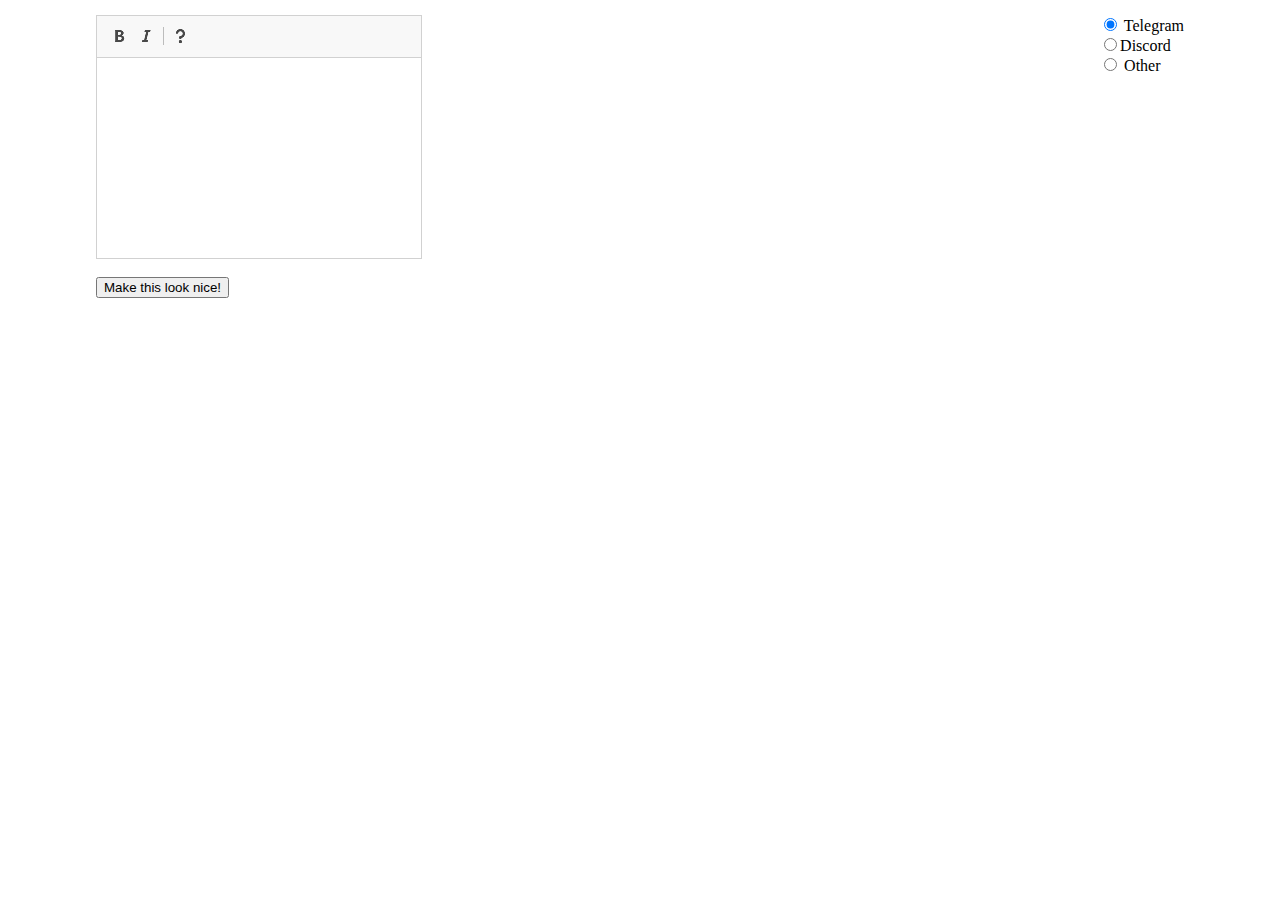
<file: index.html>
<!--*************************************************************
*	Suzanne Kersten
*	12/16/2017
*	RP-Saver: Saves all your rp's in an easy-to-read format!
*
*	TODO:
*	* Way to organize RP's, and retrieve them all easily from within the app.
*		IE, be able to have a 'folder' for 'Kim Stuff' and have a listing
*		of all the rp's in that section.
*	* Add in discord tracking
*	* Actual good formatting? It works 4 now tho
*
*	Idea: Make structure of first special character, make a
*		struct that tells where it is and what fun to do?
*		Then push that and use the beginning of special char
*		to put it all into the Done Output
*************************************************************-->
<!DOCTYPE html>
<html lang="en">

<head>
	<title>RP Saver</title>
	<meta charset="UTF-8">
	<link rel="stylesheet" type="text/css" href="stylesheet.css">

	<!--***********************************************************
	JAVASCRIPT CODE
	************************************************************-->
    <script>
        const isDebug = true;	//if true, has debug messages. Otherwise does not.
    </script>
	<script src="ckeditor/ckeditor.js"></script>
	<script src="js/generateRPHelpers.js"></script>
	<script src="js/telegram.js"></script>
	<script src="js/discord.js"></script>
	<script src="js/saving.js"></script>
	<script src="js/splittingElements.js"></script>
</head>

	<!--*****************************************************************
		HTML CODE
	******************************************************************-->
<body>

	<div id="userInputRp">
		<!-- Where user inputs text -->
		<textarea rows="10" cols="40" name="rp" id="rp"></textarea>
		<script>CKEDITOR.replace('rp');</script>

		<!-- Input buttons. Save button is nothing because nothing to save on load. -->
		<br>
		<input type="submit" value="Make this look nice!" onclick="makeItNoice()" >
		<a id="saveBtn"></a>
	</div>

	<!-- radio buttons for what messenger the user was using -->
	<form id="messengerForm">
		<input type="radio" name="messengerRadioList" value="telegram" checked="checked"> Telegram<br>
		<input type="radio" name="messengerRadioList" value="discord" >Discord<br>
		<input type="radio" name="messengerRadioList" value="other"> Other<br>
	</form>

	<div id="rpOutput">
		<!-- Where the rp text will go -->

	</div>
</body>
</html>
</file>
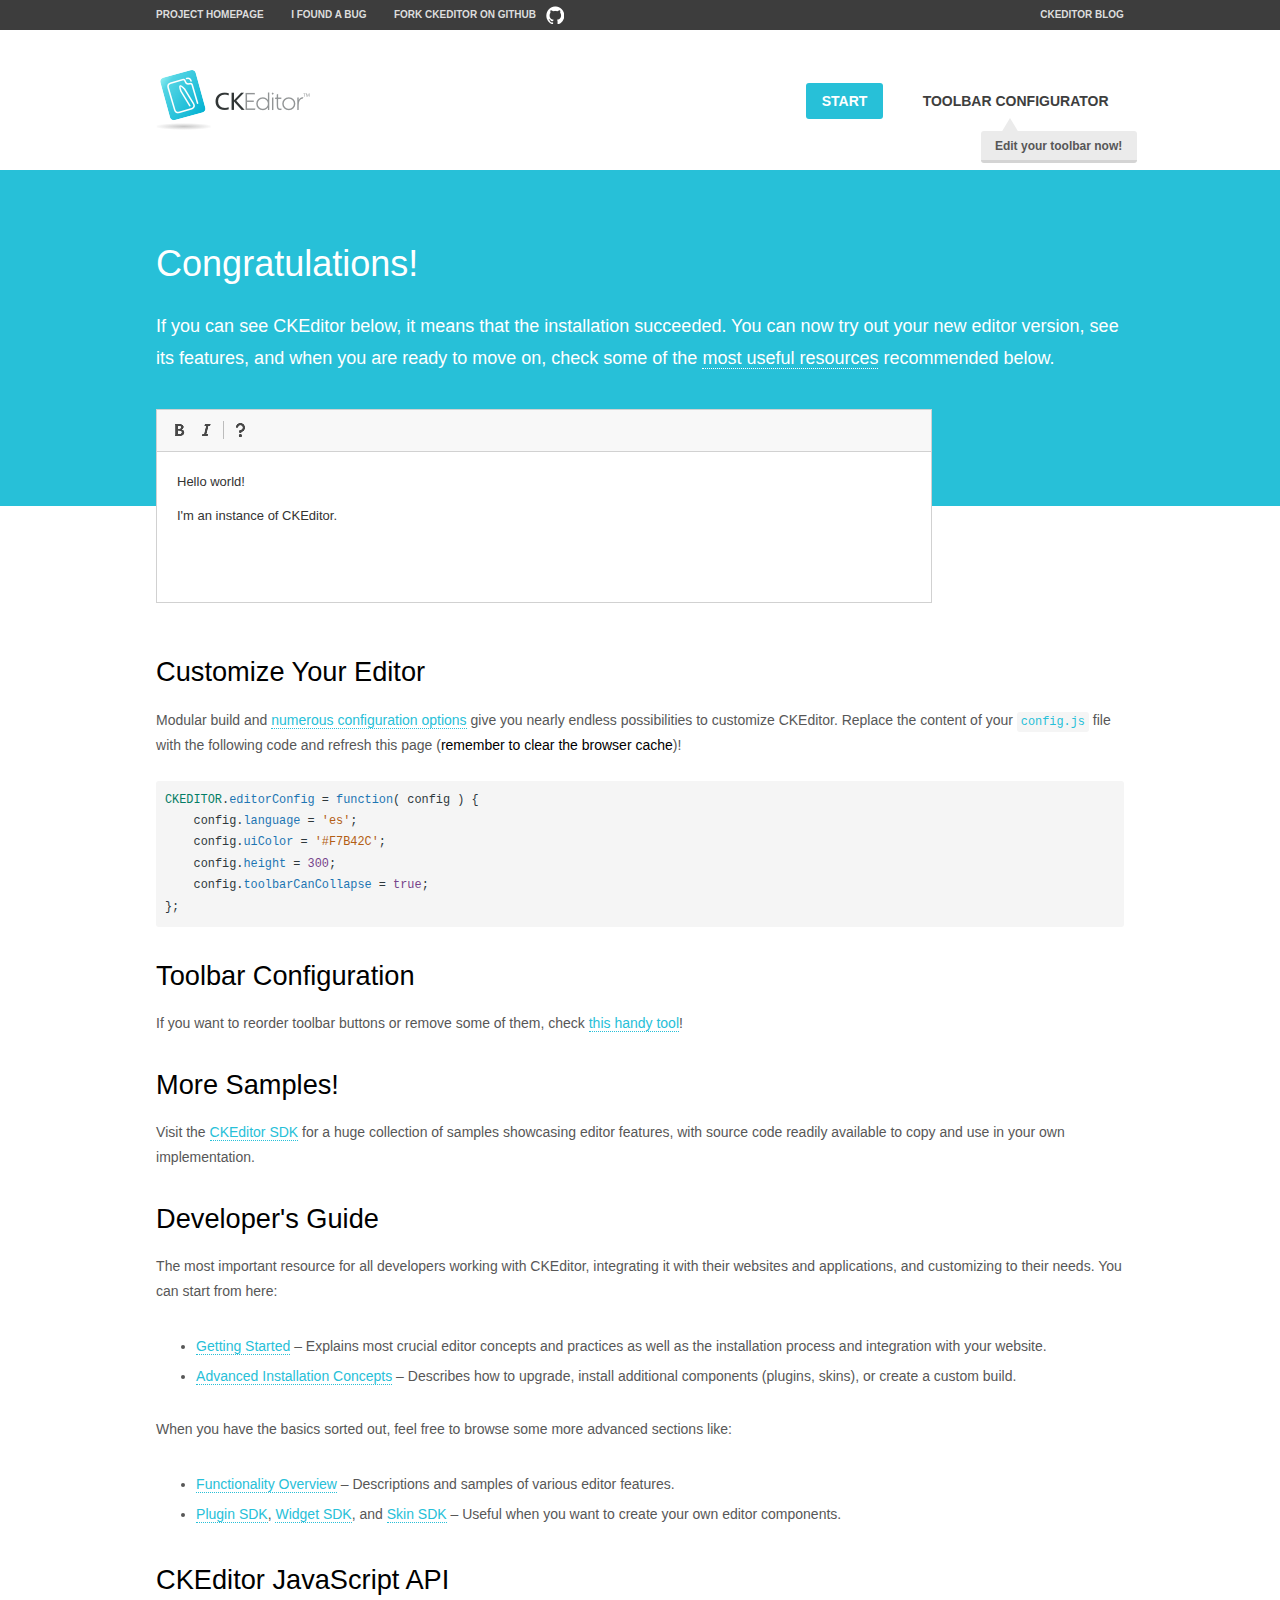
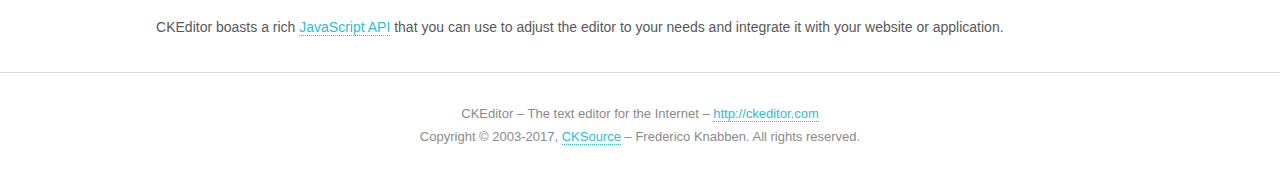
<file: ckeditor/samples/index.html>
<!DOCTYPE html>
<!--
Copyright (c) 2003-2017, CKSource - Frederico Knabben. All rights reserved.
For licensing, see LICENSE.md or http://ckeditor.com/license
-->
<html>
<head>
	<meta charset="utf-8">
	<title>CKEditor Sample</title>
	<script src="../ckeditor.js"></script>
	<script src="js/sample.js"></script>
	<link rel="stylesheet" href="css/samples.css">
	<link rel="stylesheet" href="toolbarconfigurator/lib/codemirror/neo.css">
</head>
<body id="main">

<nav class="navigation-a">
	<div class="grid-container">
		<ul class="navigation-a-left grid-width-70">
			<li><a href="http://ckeditor.com">Project Homepage</a></li>
			<li><a href="https://github.com/ckeditor/ckeditor-dev/issues">I found a bug</a></li>
			<li><a href="http://github.com/ckeditor/ckeditor-dev" class="icon-pos-right icon-navigation-a-github">Fork CKEditor on GitHub</a></li>
		</ul>
		<ul class="navigation-a-right grid-width-30">
			<li><a href="http://ckeditor.com/blog-list">CKEditor Blog</a></li>
		</ul>
	</div>
</nav>

<header class="header-a">
	<div class="grid-container">
		<h1 class="header-a-logo grid-width-30">
			<a href="index.html"><img src="img/logo.png" alt="CKEditor Sample"></a>
		</h1>

		<nav class="navigation-b grid-width-70">
			<ul>
				<li><a href="index.html" class="button-a button-a-background">Start</a></li>
				<li><a href="toolbarconfigurator/index.html" class="button-a">Toolbar configurator <span class="balloon-a balloon-a-nw">Edit your toolbar now!</span></a></li>
			</ul>
		</nav>
	</div>
</header>

<main>
	<div class="adjoined-top">
		<div class="grid-container">
			<div class="content grid-width-100">
				<h1>Congratulations!</h1>
				<p>
					If you can see CKEditor below, it means that the installation succeeded.
					You can now try out your new editor version, see its features, and when you are ready to move on, check some of the <a href="#sample-customize">most useful resources</a> recommended below.
				</p>
			</div>
		</div>
	</div>
	<div class="adjoined-bottom">
		<div class="grid-container">
			<div class="grid-width-100">
				<div id="editor">
					<h1>Hello world!</h1>
					<p>I'm an instance of <a href="http://ckeditor.com">CKEditor</a>.</p>
				</div>
			</div>
		</div>
	</div>

	<div class="grid-container">
		<div class="content grid-width-100">
			<section id="sample-customize">
				<h2>Customize Your Editor</h2>
				<p>Modular build and <a href="http://docs.ckeditor.com/#!/guide/dev_configuration">numerous configuration options</a> give you nearly endless possibilities to customize CKEditor. Replace the content of your <code><a href="../config.js">config.js</a></code> file with the following code and refresh this page (<strong>remember to clear the browser cache</strong>)!</p>
		<pre class="cm-s-neo CodeMirror"><code><span style="padding-right: 0.1px;"><span class="cm-variable">CKEDITOR</span>.<span class="cm-property">editorConfig</span> <span class="cm-operator">=</span> <span class="cm-keyword">function</span>( <span class="cm-def">config</span> ) {</span>
<span style="padding-right: 0.1px;"><span class="cm-tab">	</span><span class="cm-variable-2">config</span>.<span class="cm-property">language</span> <span class="cm-operator">=</span> <span class="cm-string">'es'</span>;</span>
<span style="padding-right: 0.1px;"><span class="cm-tab">	</span><span class="cm-variable-2">config</span>.<span class="cm-property">uiColor</span> <span class="cm-operator">=</span> <span class="cm-string">'#F7B42C'</span>;</span>
<span style="padding-right: 0.1px;"><span class="cm-tab">	</span><span class="cm-variable-2">config</span>.<span class="cm-property">height</span> <span class="cm-operator">=</span> <span class="cm-number">300</span>;</span>
<span style="padding-right: 0.1px;"><span class="cm-tab">	</span><span class="cm-variable-2">config</span>.<span class="cm-property">toolbarCanCollapse</span> <span class="cm-operator">=</span> <span class="cm-atom">true</span>;</span>
<span style="padding-right: 0.1px;">};</span></code></pre>
			</section>

			<section>
				<h2>Toolbar Configuration</h2>
				<p>If you want to reorder toolbar buttons or remove some of them, check <a href="toolbarconfigurator/index.html">this handy tool</a>!</p>
			</section>

			<section>
				<h2>More Samples!</h2>
				<p>Visit the <a href="http://sdk.ckeditor.com">CKEditor SDK</a> for a huge collection of samples showcasing editor features, with source code readily available to copy and use in your own implementation.</p>
			</section>

			<section>
				<h2>Developer's Guide</h2>
				<p>The most important resource for all developers working with CKEditor, integrating it with their websites and applications, and customizing to their needs. You can start from here:</p>
				<ul>
					<li><a href="http://docs.ckeditor.com/#!/guide/dev_installation">Getting Started</a> &ndash; Explains most crucial editor concepts and practices as well as the installation process and integration with your website.</li>
					<li><a href="http://docs.ckeditor.com/#!/guide/dev_advanced_installation">Advanced Installation Concepts</a> &ndash; Describes how to upgrade, install additional components (plugins, skins), or create a custom build.</li>
				</ul>
					<p>When you have the basics sorted out, feel free to browse some more advanced sections like:</p>
				<ul>
					<li><a href="http://docs.ckeditor.com/#!/guide/dev_features">Functionality Overview</a> &ndash; Descriptions and samples of various editor features.</li>
					<li><a href="http://docs.ckeditor.com/#!/guide/plugin_sdk_intro">Plugin SDK</a>, <a href="http://docs.ckeditor.com/#!/guide/widget_sdk_intro">Widget SDK</a>, and <a href="http://docs.ckeditor.com/#!/guide/skin_sdk_intro">Skin SDK</a> &ndash; Useful when you want to create your own editor components.</li>
				</ul>
			</section>

			<section>
				<h2>CKEditor JavaScript API</h2>
				<p>CKEditor boasts a rich <a href="http://docs.ckeditor.com/#!/api">JavaScript API</a> that you can use to adjust the editor to your needs and integrate it with your website or application.</p>
			</section>
		</div>
	</div>
</main>

<footer class="footer-a grid-container">
	<div class="grid-container">
		<p class="grid-width-100">
			CKEditor &ndash; The text editor for the Internet &ndash; <a class="samples" href="http://ckeditor.com/">http://ckeditor.com</a>
		</p>
		<p class="grid-width-100" id="copy">
			Copyright &copy; 2003-2017, <a class="samples" href="http://cksource.com/">CKSource</a> &ndash; Frederico Knabben. All rights reserved.
		</p>
	</div>
</footer>
<script>
	initSample();
</script>

</body>
</html>
</file>
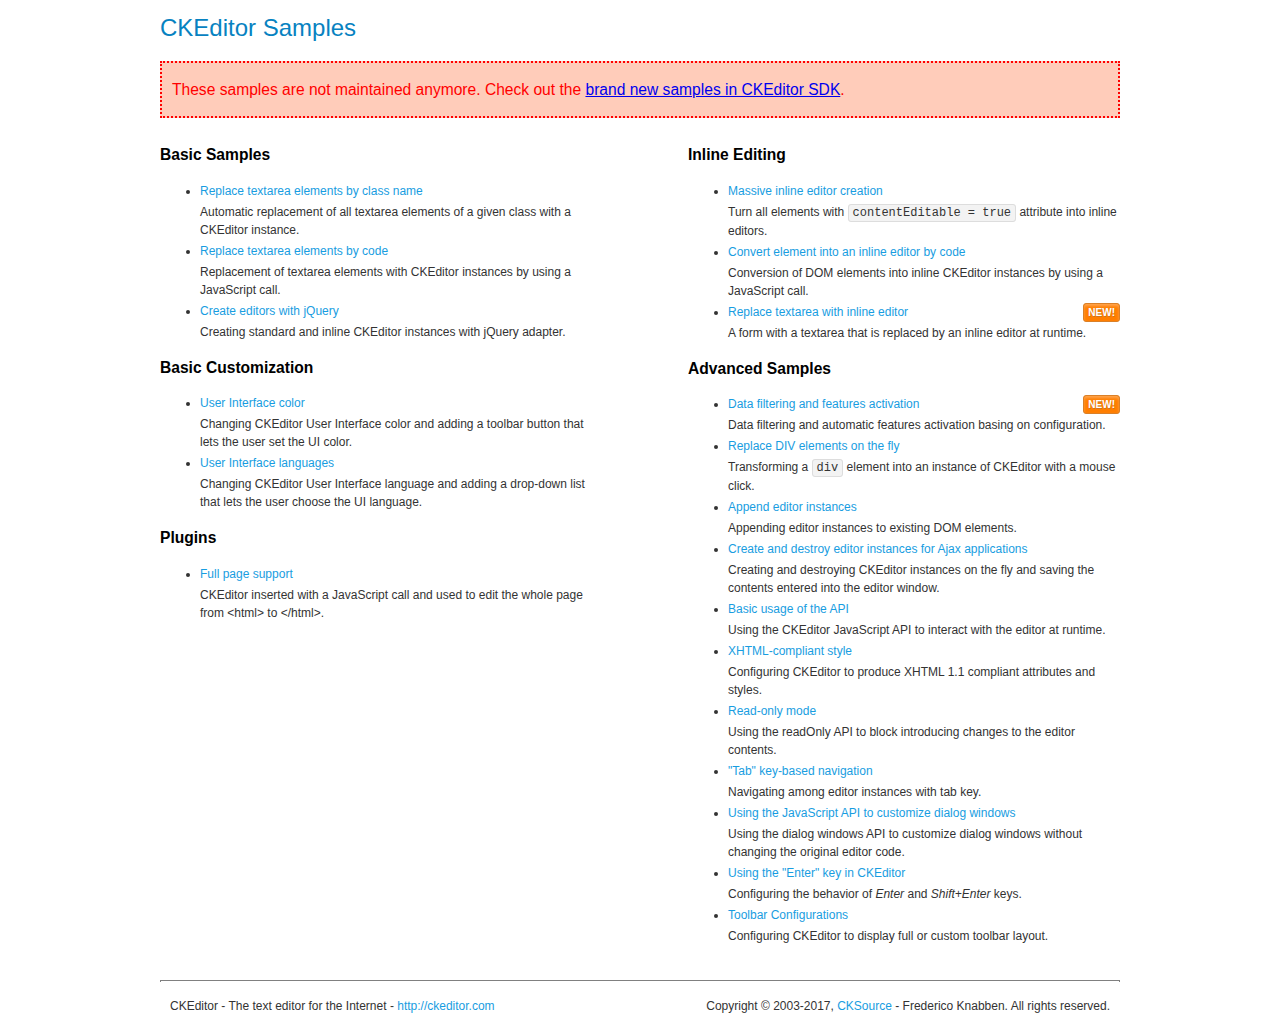
<file: ckeditor/samples/old/index.html>
<!DOCTYPE html>
<!--
Copyright (c) 2003-2017, CKSource - Frederico Knabben. All rights reserved.
For licensing, see LICENSE.md or http://ckeditor.com/license
-->
<html>
<head>
	<meta charset="utf-8">
	<title>CKEditor Samples</title>
	<link rel="stylesheet" href="sample.css">
</head>
<body>
	<h1 class="samples">
		CKEditor Samples
	</h1>
	<div class="warning deprecated">
		These samples are not maintained anymore. Check out the <a href="http://sdk.ckeditor.com/">brand new samples in CKEditor SDK</a>.
	</div>
	<div class="twoColumns">
		<div class="twoColumnsLeft">
			<h2 class="samples">
				Basic Samples
			</h2>
			<dl class="samples">
				<dt><a class="samples" href="replacebyclass.html">Replace textarea elements by class name</a></dt>
				<dd>Automatic replacement of all textarea elements of a given class with a CKEditor instance.</dd>

				<dt><a class="samples" href="replacebycode.html">Replace textarea elements by code</a></dt>
				<dd>Replacement of textarea elements with CKEditor instances by using a JavaScript call.</dd>

				<dt><a class="samples" href="jquery.html">Create editors with jQuery</a></dt>
				<dd>Creating standard and inline CKEditor instances with jQuery adapter.</dd>
			</dl>

			<h2 class="samples">
				Basic Customization
			</h2>
			<dl class="samples">
				<dt><a class="samples" href="uicolor.html">User Interface color</a></dt>
				<dd>Changing CKEditor User Interface color and adding a toolbar button that lets the user set the UI color.</dd>

				<dt><a class="samples" href="uilanguages.html">User Interface languages</a></dt>
				<dd>Changing CKEditor User Interface language and adding a drop-down list that lets the user choose the UI language.</dd>
			</dl>


			<h2 class="samples">Plugins</h2>
<dl class="samples">
<dt><a class="samples" href="wysiwygarea/fullpage.html">Full page support</a></dt>
<dd>CKEditor inserted with a JavaScript call and used to edit the whole page from &lt;html&gt; to &lt;/html&gt;.</dd>
</dl>
		</div>
		<div class="twoColumnsRight">
			<h2 class="samples">
				Inline Editing
			</h2>
			<dl class="samples">
				<dt><a class="samples" href="inlineall.html">Massive inline editor creation</a></dt>
				<dd>Turn all elements with <code>contentEditable = true</code> attribute into inline editors.</dd>

				<dt><a class="samples" href="inlinebycode.html">Convert element into an inline editor by code</a></dt>
				<dd>Conversion of DOM elements into inline CKEditor instances by using a JavaScript call.</dd>

				<dt><a class="samples" href="inlinetextarea.html">Replace textarea with inline editor</a> <span class="new">New!</span></dt>
				<dd>A form with a textarea that is replaced by an inline editor at runtime.</dd>

				
			</dl>

			<h2 class="samples">
				Advanced Samples
			</h2>
			<dl class="samples">
				<dt><a class="samples" href="datafiltering.html">Data filtering and features activation</a> <span class="new">New!</span></dt>
				<dd>Data filtering and automatic features activation basing on configuration.</dd>

				<dt><a class="samples" href="divreplace.html">Replace DIV elements on the fly</a></dt>
				<dd>Transforming a <code>div</code> element into an instance of CKEditor with a mouse click.</dd>

				<dt><a class="samples" href="appendto.html">Append editor instances</a></dt>
				<dd>Appending editor instances to existing DOM elements.</dd>

				<dt><a class="samples" href="ajax.html">Create and destroy editor instances for Ajax applications</a></dt>
				<dd>Creating and destroying CKEditor instances on the fly and saving the contents entered into the editor window.</dd>

				<dt><a class="samples" href="api.html">Basic usage of the API</a></dt>
				<dd>Using the CKEditor JavaScript API to interact with the editor at runtime.</dd>

				<dt><a class="samples" href="xhtmlstyle.html">XHTML-compliant style</a></dt>
				<dd>Configuring CKEditor to produce XHTML 1.1 compliant attributes and styles.</dd>

				<dt><a class="samples" href="readonly.html">Read-only mode</a></dt>
				<dd>Using the readOnly API to block introducing changes to the editor contents.</dd>

				<dt><a class="samples" href="tabindex.html">"Tab" key-based navigation</a></dt>
				<dd>Navigating among editor instances with tab key.</dd>


				
<dt><a class="samples" href="dialog/dialog.html">Using the JavaScript API to customize dialog windows</a></dt>
<dd>Using the dialog windows API to customize dialog windows without changing the original editor code.</dd>

<dt><a class="samples" href="enterkey/enterkey.html">Using the &quot;Enter&quot; key in CKEditor</a></dt>
<dd>Configuring the behavior of <em>Enter</em> and <em>Shift+Enter</em> keys.</dd>

<dt><a class="samples" href="toolbar/toolbar.html">Toolbar Configurations</a></dt>
<dd>Configuring CKEditor to display full or custom toolbar layout.</dd>

			</dl>
		</div>
	</div>
	<div id="footer">
		<hr>
		<p>
			CKEditor - The text editor for the Internet - <a class="samples" href="http://ckeditor.com/">http://ckeditor.com</a>
		</p>
		<p id="copy">
			Copyright &copy; 2003-2017, <a class="samples" href="http://cksource.com/">CKSource</a> - Frederico Knabben. All rights reserved.
		</p>
	</div>
</body>
</html>
</file>
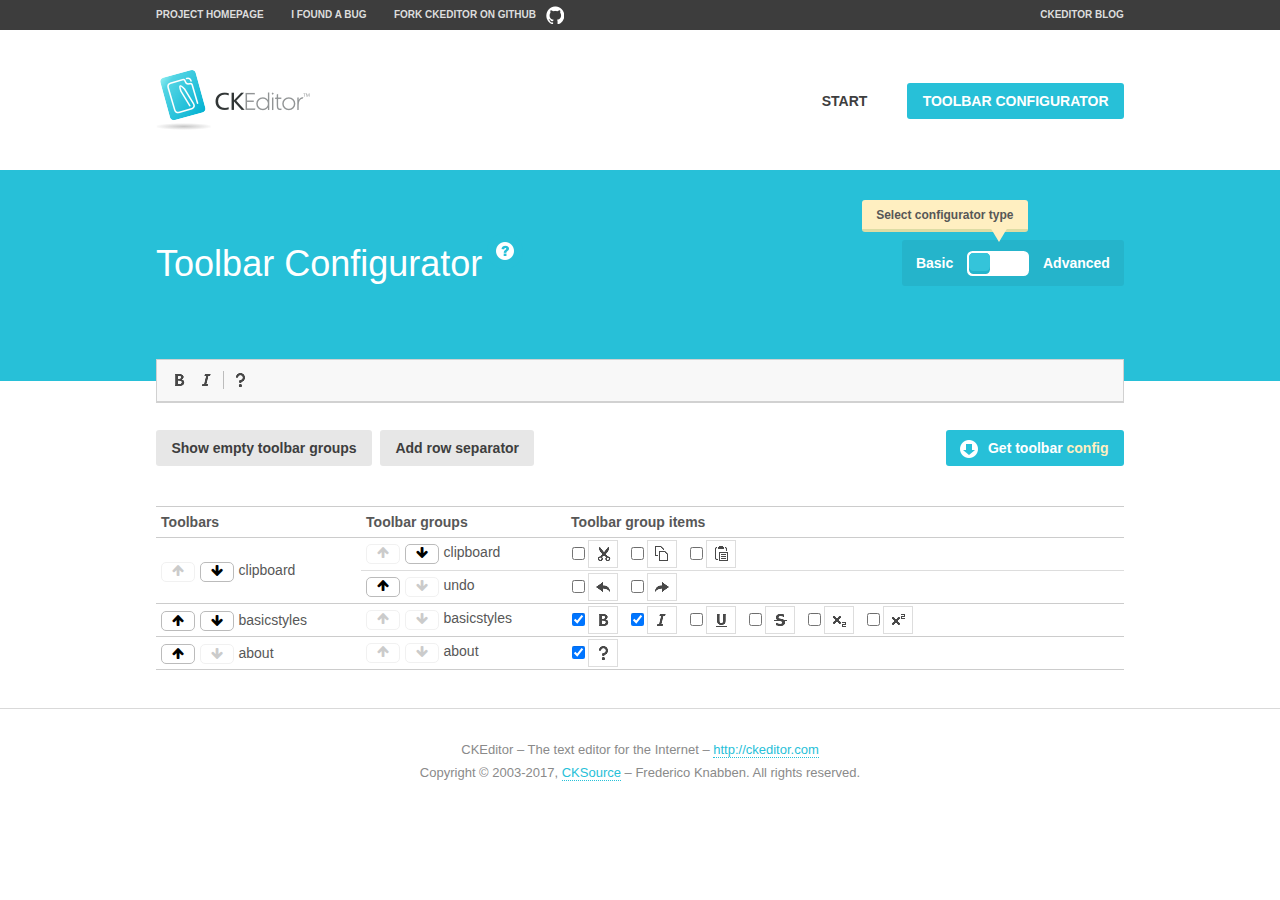
<file: ckeditor/samples/toolbarconfigurator/index.html>
<!DOCTYPE html>
<!--
Copyright (c) 2003-2017, CKSource - Frederico Knabben. All rights reserved.
For licensing, see LICENSE.md or http://ckeditor.com/license
-->
<!--[if IE 8]><html class="ie8"><![endif]-->
<!--[if gt IE 8]><html><![endif]-->
<!--[if !IE]><!--><html><!--<![endif]-->
<head>
	<meta charset="utf-8">
	<title>Toolbar Configurator</title>
	<script src="../../ckeditor.js"></script>
	<script>
		if ( CKEDITOR.env.ie && CKEDITOR.env.version < 9 )
			CKEDITOR.tools.enableHtml5Elements( document );
	</script>
	<link rel="stylesheet" href="lib/codemirror/codemirror.css">
	<link rel="stylesheet" href="lib/codemirror/show-hint.css">
	<link rel="stylesheet" href="lib/codemirror/neo.css">
	<link rel="stylesheet" href="css/fontello.css">
	<link rel="stylesheet" href="../css/samples.css">
</head>
<body id="toolbar">

<nav class="navigation-a">
	<div class="grid-container">
		<ul class="navigation-a-left grid-width-70">
			<li><a href="http://ckeditor.com">Project Homepage</a></li>
			<li><a href="https://github.com/ckeditor/ckeditor-dev/issues">I found a bug</a></li>
			<li><a href="http://github.com/ckeditor/ckeditor-dev" class="icon-pos-right icon-navigation-a-github">Fork CKEditor on GitHub</a></li>
		</ul>
		<ul class="navigation-a-right grid-width-30">
			<li><a href="http://ckeditor.com/blog-list">CKEditor Blog</a></li>
		</ul>
	</div>
</nav>

<header class="header-a">
	<div class="grid-container">
		<h1 class="header-a-logo grid-width-30">
			<a href="../index.html"><img src="../img/logo.png" alt="CKEditor Logo"></a>
		</h1>
		<nav class="navigation-b grid-width-70">
			<ul>
				<li><a href="../index.html"  class="button-a">Start</a></li>
				<li><a href="index.html"  class="button-a button-a-background">Toolbar configurator</a></li>
			</ul>
		</nav>
	</div>
</header>

<main>
	<div class="adjoined-top">
		<div class="grid-container">
			<div class="content grid-width-100">
				<div class="grid-container-nested">
					<h1 class="grid-width-60">
						Toolbar Configurator
						<a href="#help-content" type="button" title="Configurator help" id="help" class="button-a button-a-background button-a-no-text icon-pos-left icon-question-mark">Help</a>
					</h1>

					<div class="grid-width-40 grid-switch-magic">
						<div class="switch">
							<span class="balloon-a balloon-a-se">Select configurator type</span>
							<input type="radio" name="radio" data-num="1" id="radio-basic" />
							<input type="radio" name="radio" data-num="2" id="radio-advanced" />
							<label data-for="1" for="radio-basic">Basic</label>
							<span class="switch-inner">
								<span class="handler"></span>
							</span>
							<label data-for="2" for="radio-advanced">Advanced</label>
						</div>
					</div>
				</div>
			</div>
		</div>
	</div>
	<div class="adjoined-bottom">
		<div class="grid-container">
			<div class="grid-width-100">
				<div class="editors-container">
					<div id="editor-basic"></div>
					<div id="editor-advanced"></div>
				</div>
			</div>
		</div>
	</div>

	<div class="grid-container configurator">
		<div class="content grid-width-100">
			<div class="configurator">
				<div>
					<div id="toolbarModifierWrapper"></div>
				</div>
			</div>
		</div>
	</div>

	<div id="help-content">
		<div class="grid-container">
			<div class="grid-width-100">
				<h2>What Am I Doing Here?</h2>

				<div class="grid-container grid-container-nested">
					<div class="basic">
						<div class="grid-width-50">
							<p>Arrange <a href="http://docs.ckeditor.com/#!/api/CKEDITOR.config-cfg-toolbarGroups">toolbar groups</a>, toggle <a href="http://docs.ckeditor.com/#!/api/CKEDITOR.config-cfg-removeButtons">button visibility</a> according to your needs and get your toolbar configuration.</p>
							<p>You can replace the content of the <a href="../../config.js"><code>config.js</code></a> file with the generated configuration. If you already set some configuration options you will need to merge both configurations.</p>
						</div>
						<div class="grid-width-50">
							<p>Read more about different ways of <a href="http://docs.ckeditor.com/#!/guide/dev_configuration">setting configuration</a> and do not forget about <strong>clearing browser cache</strong>.</p>
							<p>Arranging toolbar groups is the recommended way of configuring the toolbar, but if you need more freedom you can use the <a href="#advanced">advanced configurator</a>.</p>
						</div>
					</div>
					<div class="advanced" style="display: none;">
						<div class="grid-width-50">
							<p>With this code editor you can edit your <a href="http://docs.ckeditor.com/#!/api/CKEDITOR.config-cfg-toolbar">toolbar configuration</a> live.</p>
							<p>You can replace the content of the <a href="../../config.js"><code>config.js</code></a> file with the generated configuration. If you already set some configuration options you will need to merge both configurations.</p>
						</div>
						<div class="grid-width-50">
							<p>Read more about different ways of <a href="http://docs.ckeditor.com/#!/guide/dev_configuration">setting configuration</a> and do not forget about <strong>clearing browser cache</strong>.</p>
						</div>
					</div>
				</div>

				<p class="grid-container grid-container-nested">
					<button type="button" class="help-content-close grid-width-100 button-a button-a-background">Got it. Let's play!</button>
				</p>
			</div>
		</div>
	</div>
</main>

<footer class="footer-a grid-container">
	<p class="grid-width-100">
		CKEditor &ndash; The text editor for the Internet &ndash; <a class="samples" href="http://ckeditor.com/">http://ckeditor.com</a>
	</p>
	<p class="grid-width-100" id="copy">
		Copyright &copy; 2003-2017, <a class="samples" href="http://cksource.com/">CKSource</a> &ndash; Frederico Knabben. All rights reserved.
	</p>
</footer>

<script src="lib/codemirror/codemirror.js"></script>
<script src="lib/codemirror/javascript.js"></script>
<script src="lib/codemirror/show-hint.js"></script>

<script src="js/fulltoolbareditor.js"></script>
<script src="js/abstracttoolbarmodifier.js"></script>
<script src="js/toolbarmodifier.js"></script>
<script src="js/toolbartextmodifier.js"></script>
<script src="../js/sf.js"></script>

<script>
	( function() {
		'use strict';

		var mode = ( window.location.hash.substr( 1 ) === 'advanced' ) ? 'advanced' : 'basic',
			configuratorSection = CKEDITOR.document.findOne( 'main > .grid-container.configurator' ),
			basicInstruction = CKEDITOR.document.findOne( '#help-content .basic' ),
			advancedInstruction = CKEDITOR.document.findOne( '#help-content .advanced' ),

			// Configurator mode switcher.
			modeSwitchBasic = CKEDITOR.document.getById( 'radio-basic' ),
			modeSwitchAdvanced = CKEDITOR.document.getById( 'radio-advanced' );

		// Initial setup
		function updateSwitcher() {
			if ( mode === 'advanced' ) {
				modeSwitchAdvanced.$.checked = true;
			} else {
				modeSwitchBasic.$.checked = true;
			}
		}

		updateSwitcher();

		CKEDITOR.document.getWindow().on( 'hashchange', function( e ) {
			var hash = window.location.hash.substr( 1 );
			if ( !( hash === 'advanced' || hash === 'basic' ) ) {
				return;
			}
			mode = hash;
			onToolbarsDone( mode );
		} );

		CKEDITOR.document.getWindow().on( 'resize', function() {
			updateToolbar( ( mode === 'basic' ? toolbarModifier : toolbarTextModifier )[ 'editorInstance' ] );
		} );

		function onRefresh( modifier ) {
			modifier = modifier || this;

			if ( mode === 'basic' && modifier instanceof ToolbarConfigurator.ToolbarTextModifier ) {
				return;
			}

			// CodeMirror container becomes visible, so we need to refresh and to avoid rendering problems.
			if ( mode === 'advanced' && modifier instanceof ToolbarConfigurator.ToolbarTextModifier ) {
				modifier.codeContainer.refresh();
			}

			updateToolbar( modifier.editorInstance );
		}

		function updateToolbar( editor ) {
			var editorContainer = editor.container;

			// Not always editor is loaded.
			if ( !editorContainer ) {
				return;
			}

			var displayStyle = editorContainer.getStyle( 'display' );

			editorContainer.setStyle( 'display', 'block' );

			var newHeight = editorContainer.getSize( 'height' );

			var newMarginTop = parseInt( editorContainer.getComputedStyle( 'margin-top' ), 10 );
			newMarginTop = ( isNaN( newMarginTop ) ? 0 : Number( newMarginTop ) );

			var newMarginBottom = parseInt( editorContainer.getComputedStyle( 'margin-bottom' ), 10 );
			newMarginBottom = ( isNaN( newMarginBottom ) ? 0 : Number( newMarginBottom ) );

			var result = newHeight + newMarginTop + newMarginBottom;

			editorContainer.setStyle( 'display', displayStyle );

			editor.container.getAscendant( 'div' ).setStyle( 'height', result + 'px' );
		}

		var toolbarModifier = new ToolbarConfigurator.ToolbarModifier( 'editor-basic' );

		var done = 0;
		toolbarModifier.init( onToolbarInit );
		toolbarModifier.onRefresh = onRefresh;

		CKEDITOR.document.getById( 'toolbarModifierWrapper' ).append( toolbarModifier.mainContainer );

		var toolbarTextModifier = new ToolbarConfigurator.ToolbarTextModifier( 'editor-advanced' );
		toolbarTextModifier.init( onToolbarInit );
		toolbarTextModifier.onRefresh = onRefresh;

		function onToolbarInit() {
			if ( ++done === 2 ) {
				onToolbarsDone();

				positionSticky.watch( CKEDITOR.document.findOne( '.toolbar' ), function() {
					return mode === 'advanced';
				} );
			}
		}

		function onToolbarsDone() {
			if ( mode === 'basic' ) {
				toggleModeBasic( false );
			} else {
				toggleModeAdvanced( false );
			}

			updateSwitcher();

			setTimeout( function() {
				CKEDITOR.document.findOne( '.editors-container' ).addClass( 'active' );
				CKEDITOR.document.findOne( '#toolbarModifierWrapper' ).addClass( 'active' );
			}, 200 );
		}

		CKEDITOR.document.getById( 'toolbarModifierWrapper' ).append( toolbarTextModifier.mainContainer );

		function toogleModeSwitch( onElement, offElement, onModifier, offModifier ) {
			onElement.addClass( 'fancy-button-active' );
			offElement.removeClass( 'fancy-button-active' );

			onModifier.showUI();
			offModifier.hideUI();
		}

		function toggleModeBasic( callOnRefresh ) {
			callOnRefresh = ( callOnRefresh !== false );
			mode = 'basic';
			window.location.hash = '#basic';
			toogleModeSwitch( modeSwitchBasic, modeSwitchAdvanced, toolbarModifier, toolbarTextModifier );

			configuratorSection.removeClass( 'freed-width' );
			basicInstruction.show();
			advancedInstruction.hide();

			callOnRefresh && onRefresh( toolbarModifier );
		}

		function toggleModeAdvanced( callOnRefresh ) {
			callOnRefresh = ( callOnRefresh !== false );
			mode = 'advanced';
			window.location.hash = '#advanced';
			toogleModeSwitch( modeSwitchAdvanced, modeSwitchBasic, toolbarTextModifier, toolbarModifier );

			configuratorSection.addClass( 'freed-width' );
			advancedInstruction.show();
			basicInstruction.hide();

			callOnRefresh && onRefresh( toolbarTextModifier );
		}

		modeSwitchBasic.on( 'click', toggleModeBasic );
		modeSwitchAdvanced.on( 'click', toggleModeAdvanced );

		//
		// Position:sticky for the toolbar.
		//

		// Will make elements behave like they were styled with position:sticky.
		var positionSticky = {
			// Store object: {
			// 		element: CKEDITOR.dom.element, // Element which will float.
			// 		placeholder: CKEDITOR.dom.element, // Placeholder which is place to prevent page bounce.
			// 		isFixed: boolean // Whether element float now.
			// }
			watched: [],

			active: [],

			staticContainer: null,

			init: function() {
				var element = CKEDITOR.dom.element.createFromHtml(
					'<div class="staticContainer">' +
						'<div class="grid-container" >' +
							'<div class="grid-width-100">' +
								'<div class="inner"></div>' +
							'</div>' +
						'</div>' +
					'</div>' );

				this.staticContainer = element.findOne( '.inner' );

				CKEDITOR.document.getBody().append( element );
			},

			watch: function( element, preventFunc ) {
				this.watched.push( {
					element: element,
					placeholder: new CKEDITOR.dom.element( 'div' ),
					isFixed: false,
					preventFunc: preventFunc
				} );
			},

			checkAll: function() {
				for ( var i = 0; i < this.watched.length; i++ ) {
					this.check( this.watched[ i ] );
				}
			},

			check: function( element ) {
				var isFixed = element.isFixed;
				var shouldBeFixed = this.shouldBeFixed( element );

				// Nothing to be done.
				if ( isFixed === shouldBeFixed ) {
					return;
				}

				var placeholder = element.placeholder;

				if ( isFixed ) {
					// Unfixing.

					element.element.insertBefore( placeholder );
					placeholder.remove();

					element.element.removeStyle( 'margin' );

					this.active.splice( CKEDITOR.tools.indexOf( this.active, element ), 1 );

				} else {
					// Fixing.
					placeholder.setStyle( 'width', element.element.getSize( 'width' ) + 'px' );
					placeholder.setStyle( 'height', element.element.getSize( 'height' ) + 'px' );
					placeholder.setStyle( 'margin-bottom', element.element.getComputedStyle( 'margin-bottom' ) );
					placeholder.setStyle( 'display', element.element.getComputedStyle( 'display' ) );
					placeholder.insertAfter( element.element );

					this.staticContainer.append( element.element );

					this.active.push( element );
				}

				element.isFixed = !element.isFixed;
			},

			shouldBeFixed: function( element ) {
				if ( element.preventFunc && element.preventFunc() ) {
					return false;
				}

				// If element is already fixed we are checking it's placeholder.
				var related = ( element.isFixed ? element.placeholder : element.element ),
					clientRect = related.$.getBoundingClientRect(),
					staticHeight = this.staticContainer.getSize('height' ),
					elemHeight = element.element.getSize( 'height' );

				if ( element.isFixed ) {
					return ( clientRect.top + elemHeight < staticHeight );
				} else {
					return ( clientRect.top < staticHeight );
				}
			}
		};

		positionSticky.init();

		CKEDITOR.document.getWindow().on( 'scroll',
			new CKEDITOR.tools.eventsBuffer( 100, positionSticky.checkAll, positionSticky ).input
		);

		// Make the toolbar sticky.
		positionSticky.watch( CKEDITOR.document.findOne( '.editors-container' ) );

		// Help button and help-content.
		( function() {
			var helpButton = CKEDITOR.document.getById( 'help' ),
				helpContent = CKEDITOR.document.getById( 'help-content' );

			// Don't show help button on IE8 because it's unsupported by Pico Modal.
			if ( CKEDITOR.env.ie && CKEDITOR.env.version == 8 ) {
				helpButton.hide();
			} else {
				// Display help modal when the button is clicked.
				helpButton.on( 'click', function( evt ) {
					SF.modal( {
						// Clone modal content from DOM.
						content: helpContent.getHtml(),

						afterCreate: function( modal ) {
							// Enable modal content button to close the modal.
							new CKEDITOR.dom.element( modal.modalElem() ).findOne( '.help-content-close' ).once( 'click', modal.close );
						}
					} ).show();
				} );
			}
		} )();
	} )();
</script>
</body>
</html>
</file>
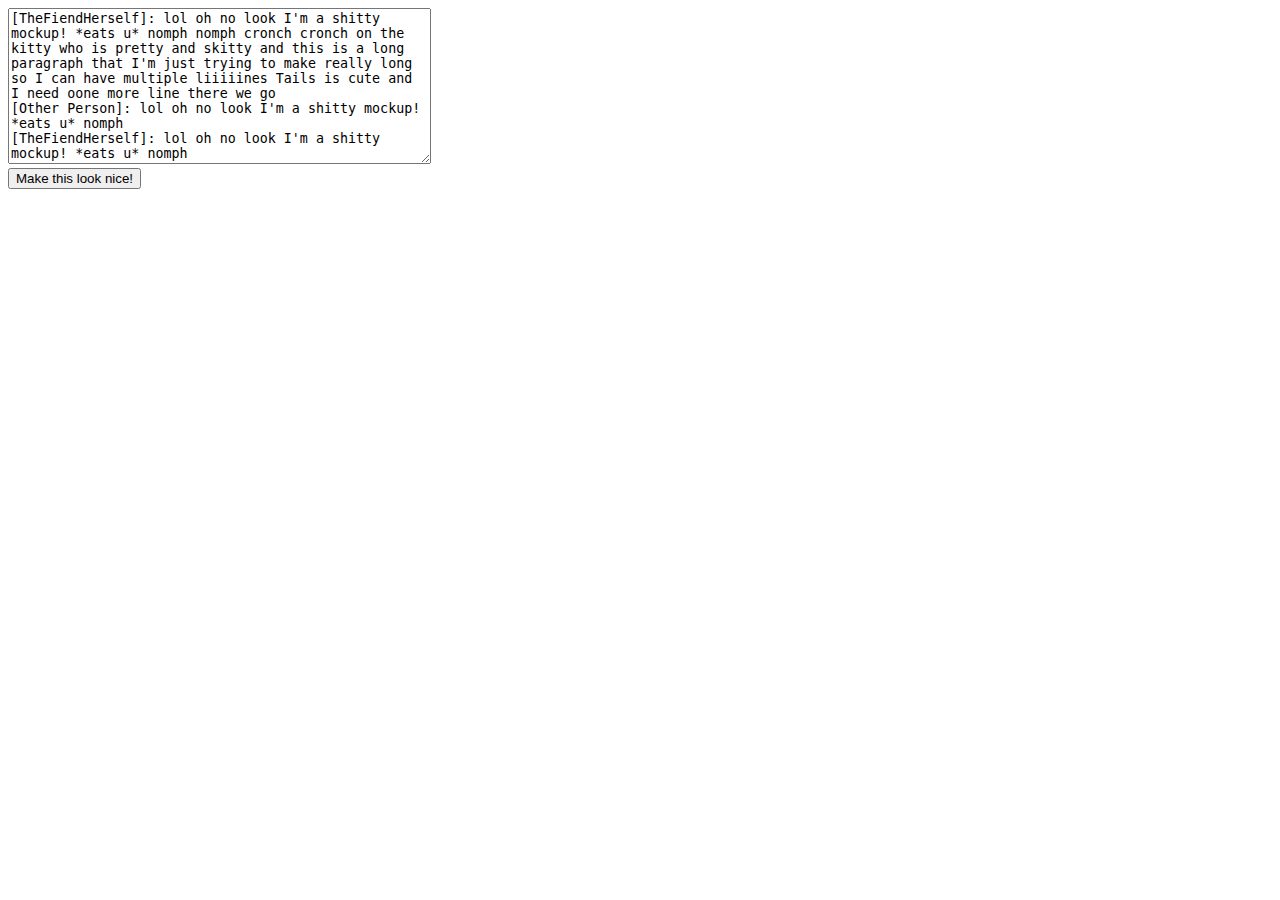
<file: rpSaver.html>
<!--*************************************************************
	Suzanne Kersten
	3/28/2017
	RP-Saver: Saves all your rp's in an easy-to-read format!
	Version 0.1
	
	CHANGELIST: 
		Added in ability to save files as a html file
	
	TOADD:Actual good formatting? It works 4 now tho
	Idea: Make structure of first specieal character, make a 
		struct that tells where it is and what fun to do?
		Then push that and use the beginning of special char
		to put it all into the Done Output
*************************************************************-->
<!DOCTYPE html>
<html lang="en">

<head>
	<title>RP Saver</title>
	<meta charset="UTF-8">
	
	<!--***********************************************************************************************************************************
		JAVASCRIPT CODE
	************************************************************************************************************************************-->
	<script>
		function makeItNoice(){			
			var allText = document.getElementById("rp").value;		//Text that is in the user input textArea
			var toOutput = "";										//Wat to add to the current output-chat box
			

			//GOOD code for making things into chatboxes
			document.getElementById("shitToWrite").innerHTML = "";
			var left = 1;
			for (var i = 0; i < allText.length; i++){
				//pick up text until we hit crlf
				if (allText.charAt(i) != "\r" && allText.charAt(i) != "\n")
					toOutput += allText.charAt(i)
				
				//output text, reset vars for next output
				if (allText.charAt(i) == "\n"){					
					//set up text to display
					var text = 	document.createElement("p");
					if (left) 	text.setAttribute("class", "leftRP");
					else 		text.setAttribute("class", "rightRP");
					
					var t = document.createTextNode(toOutput);
					text.appendChild(t);					
					document.getElementById("shitToWrite").appendChild(text);
					
					
					toOutput = "";
					left = (left + 1) % 2;
				}
				
			}
			//one last output to grab the last response
			var text = 	document.createElement("p");
			if (left) 	text.setAttribute("class", "leftRP");
			else 		text.setAttribute("class", "rightRP");
			var t = document.createTextNode(toOutput);
			text.appendChild(t);					
			document.getElementById("shitToWrite").appendChild(text);
			
			activateSaveButton();
	
		}	
		
		
		/*
			Make Whatever is stored in shitToWrite available to be saved.
			Basically just sets href attribute to the text data, sets up
			a filename, and puts some text in a previously hidden <a> tag.
		*/
		function activateSaveButton(){
			var text = document.getElementById("shitToWrite").innerHTML;
			var saveBtn = document.getElementById("saveBtn");
			saveBtn.setAttribute('href', 'data:text/plain;charset=utf-8,' + encodeURIComponent(text));
			saveBtn.setAttribute('download', "RP.html");
			saveBtn.innerHTML = "Save this as a web page file";
		}
	
	</script>
	
	<!--***********************************************************************************************************************************
		CSS CODE
	************************************************************************************************************************************-->
	<style>
		#shitToWrite {
			width: 800px;
			margin: auto;
		}
	
		.leftRP {
			max-width: 75%;
			min-width: 40%;
			background-color: #E9E8F1;
			font-size: 14px;
			font-color: #25201C;
			font-family: Verdana, sans-serif;
			padding: 10px;
			margin: 0px;
			margin-bottom: 4px;
			border-radius: 10px;
			float: left;
		}
		
		.rightRP {
			max-width: 75%;
			min-width: 40%;
			background-color: #DCF2D4;
			font-size: 14px;
			font-color: #25201C;
			font-family: Verdana, sans-serif;
			padding: 10px;
			margin: 0px;
			margin-bottom: 4px;
			border-radius: 10px;
			float: right;
		}
	
	
	
	</style>
</head>

	<!--***********************************************************************************************************************************
		HTML CODE
	************************************************************************************************************************************-->
<body>
	<!-- Where user inputs text -->
	<textarea rows="10" cols="50" name="rp" id="rp">[TheFiendHerself]: lol oh no look I'm a shitty mockup! *eats u* nomph nomph cronch cronch on the kitty who is pretty and skitty and this is a long paragraph that I'm just trying to make really long so I can have multiple liiiiines Tails is cute and I need oone more line there we go
[Other Person]: lol oh no look I'm a shitty mockup! *eats u* nomph
[TheFiendHerself]: lol oh no look I'm a shitty mockup! *eats u* nomph</textarea> 
	
	<!-- Input buttons. Save button is nothing to start because we can't save what user didn't 'compile' -->
	<br />
	<input type="submit" value="Make this look nice!" onclick="makeItNoice()" style="margin-bottom: 10px">
	<a id="saveBtn"></a>
	<br />
	<div id="shitToWrite">
		<!-- Where the rp text will go -->
	</div>
</body>
</html>
</file>
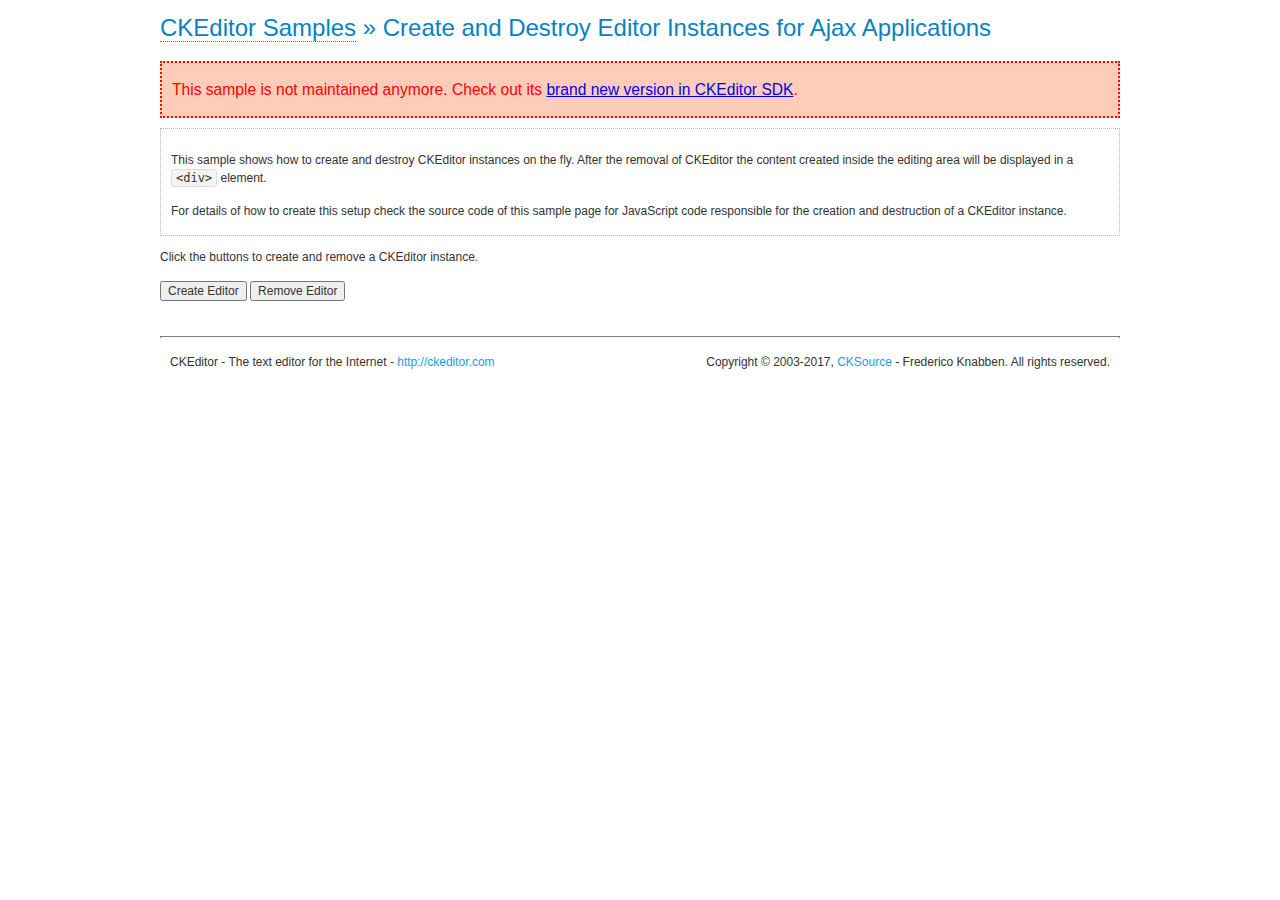
<file: ckeditor/samples/old/ajax.html>
<!DOCTYPE html>
<!--
Copyright (c) 2003-2017, CKSource - Frederico Knabben. All rights reserved.
For licensing, see LICENSE.md or http://ckeditor.com/license
-->
<html>
<head>
	<meta charset="utf-8">
	<title>Ajax &mdash; CKEditor Sample</title>
	<script src="../../ckeditor.js"></script>
	<link rel="stylesheet" href="sample.css">
	<script>

		var editor, html = '';

		function createEditor() {
			if ( editor )
				return;

			// Create a new editor inside the <div id="editor">, setting its value to html
			var config = {};
			editor = CKEDITOR.appendTo( 'editor', config, html );
		}

		function removeEditor() {
			if ( !editor )
				return;

			// Retrieve the editor contents. In an Ajax application, this data would be
			// sent to the server or used in any other way.
			document.getElementById( 'editorcontents' ).innerHTML = html = editor.getData();
			document.getElementById( 'contents' ).style.display = '';

			// Destroy the editor.
			editor.destroy();
			editor = null;
		}

	</script>
</head>
<body>
	<h1 class="samples">
		<a href="index.html">CKEditor Samples</a> &raquo; Create and Destroy Editor Instances for Ajax Applications
	</h1>
	<div class="warning deprecated">
		This sample is not maintained anymore. Check out its <a href="http://sdk.ckeditor.com/samples/saveajax.html">brand new version in CKEditor SDK</a>.
	</div>
	<div class="description">
		<p>
			This sample shows how to create and destroy CKEditor instances on the fly. After the removal of CKEditor the content created inside the editing
			area will be displayed in a <code>&lt;div&gt;</code> element.
		</p>
		<p>
			For details of how to create this setup check the source code of this sample page
			for JavaScript code responsible for the creation and destruction of a CKEditor instance.
		</p>
	</div>
	<p>Click the buttons to create and remove a CKEditor instance.</p>
	<p>
		<input onclick="createEditor();" type="button" value="Create Editor">
		<input onclick="removeEditor();" type="button" value="Remove Editor">
	</p>
	<!-- This div will hold the editor. -->
	<div id="editor">
	</div>
	<div id="contents" style="display: none">
		<p>
			Edited Contents:
		</p>
		<!-- This div will be used to display the editor contents. -->
		<div id="editorcontents">
		</div>
	</div>
	<div id="footer">
		<hr>
		<p>
			CKEditor - The text editor for the Internet - <a class="samples" href="http://ckeditor.com/">http://ckeditor.com</a>
		</p>
		<p id="copy">
			Copyright &copy; 2003-2017, <a class="samples" href="http://cksource.com/">CKSource</a> - Frederico
			Knabben. All rights reserved.
		</p>
	</div>
</body>
</html>
</file>
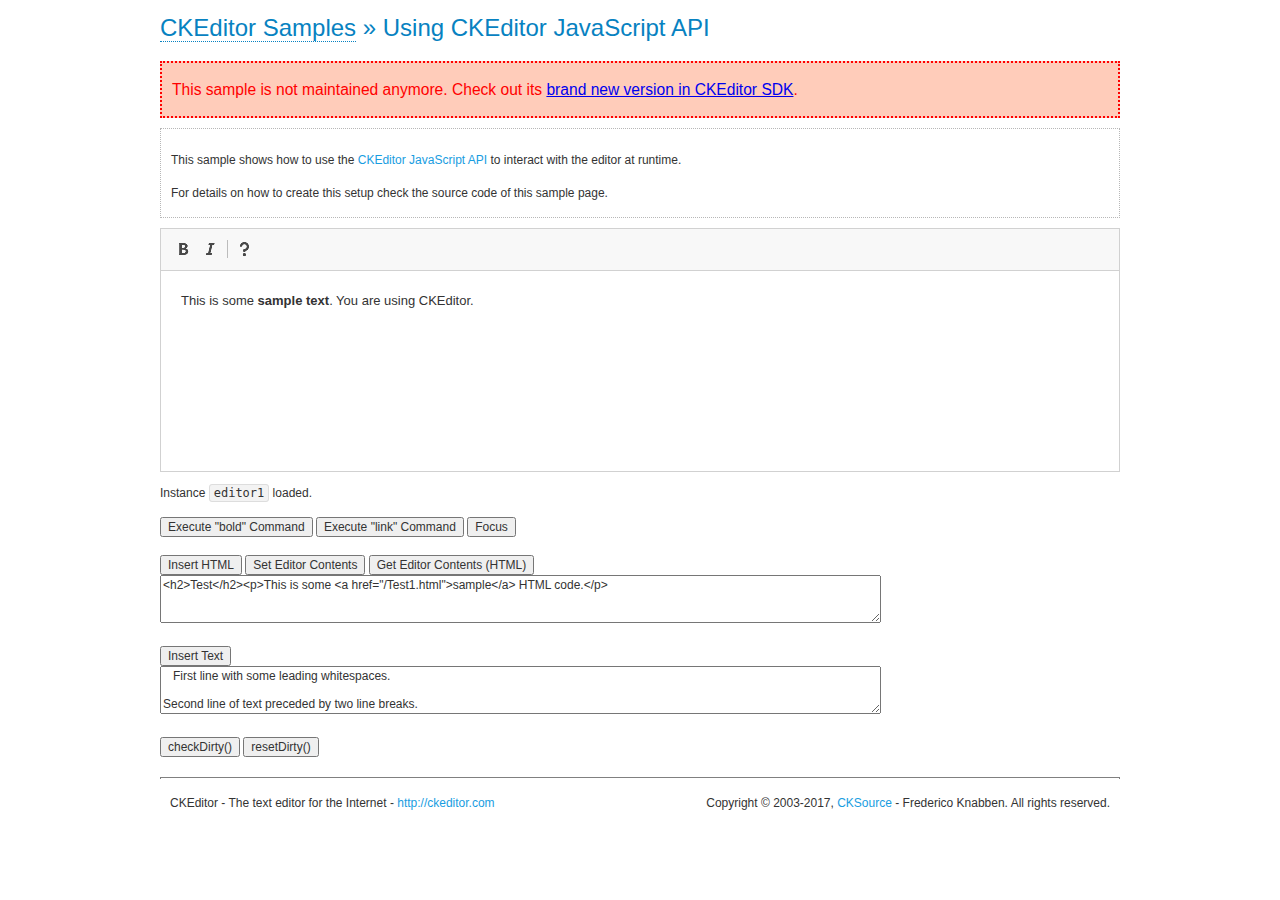
<file: ckeditor/samples/old/api.html>
<!DOCTYPE html>
<!--
Copyright (c) 2003-2017, CKSource - Frederico Knabben. All rights reserved.
For licensing, see LICENSE.md or http://ckeditor.com/license
-->
<html>
<head>
	<meta charset="utf-8">
	<title>API Usage &mdash; CKEditor Sample</title>
	<script src="../../ckeditor.js"></script>
	<link href="sample.css" rel="stylesheet">
	<script>

// The instanceReady event is fired, when an instance of CKEditor has finished
// its initialization.
CKEDITOR.on( 'instanceReady', function( ev ) {
	// Show the editor name and description in the browser status bar.
	document.getElementById( 'eMessage' ).innerHTML = 'Instance <code>' + ev.editor.name + '<\/code> loaded.';

	// Show this sample buttons.
	document.getElementById( 'eButtons' ).style.display = 'block';
});

function InsertHTML() {
	// Get the editor instance that we want to interact with.
	var editor = CKEDITOR.instances.editor1;
	var value = document.getElementById( 'htmlArea' ).value;

	// Check the active editing mode.
	if ( editor.mode == 'wysiwyg' )
	{
		// Insert HTML code.
		// http://docs.ckeditor.com/#!/api/CKEDITOR.editor-method-insertHtml
		editor.insertHtml( value );
	}
	else
		alert( 'You must be in WYSIWYG mode!' );
}

function InsertText() {
	// Get the editor instance that we want to interact with.
	var editor = CKEDITOR.instances.editor1;
	var value = document.getElementById( 'txtArea' ).value;

	// Check the active editing mode.
	if ( editor.mode == 'wysiwyg' )
	{
		// Insert as plain text.
		// http://docs.ckeditor.com/#!/api/CKEDITOR.editor-method-insertText
		editor.insertText( value );
	}
	else
		alert( 'You must be in WYSIWYG mode!' );
}

function SetContents() {
	// Get the editor instance that we want to interact with.
	var editor = CKEDITOR.instances.editor1;
	var value = document.getElementById( 'htmlArea' ).value;

	// Set editor contents (replace current contents).
	// http://docs.ckeditor.com/#!/api/CKEDITOR.editor-method-setData
	editor.setData( value );
}

function GetContents() {
	// Get the editor instance that you want to interact with.
	var editor = CKEDITOR.instances.editor1;

	// Get editor contents
	// http://docs.ckeditor.com/#!/api/CKEDITOR.editor-method-getData
	alert( editor.getData() );
}

function ExecuteCommand( commandName ) {
	// Get the editor instance that we want to interact with.
	var editor = CKEDITOR.instances.editor1;

	// Check the active editing mode.
	if ( editor.mode == 'wysiwyg' )
	{
		// Execute the command.
		// http://docs.ckeditor.com/#!/api/CKEDITOR.editor-method-execCommand
		editor.execCommand( commandName );
	}
	else
		alert( 'You must be in WYSIWYG mode!' );
}

function CheckDirty() {
	// Get the editor instance that we want to interact with.
	var editor = CKEDITOR.instances.editor1;
	// Checks whether the current editor contents present changes when compared
	// to the contents loaded into the editor at startup
	// http://docs.ckeditor.com/#!/api/CKEDITOR.editor-method-checkDirty
	alert( editor.checkDirty() );
}

function ResetDirty() {
	// Get the editor instance that we want to interact with.
	var editor = CKEDITOR.instances.editor1;
	// Resets the "dirty state" of the editor (see CheckDirty())
	// http://docs.ckeditor.com/#!/api/CKEDITOR.editor-method-resetDirty
	editor.resetDirty();
	alert( 'The "IsDirty" status has been reset' );
}

function Focus() {
	CKEDITOR.instances.editor1.focus();
}

function onFocus() {
	document.getElementById( 'eMessage' ).innerHTML = '<b>' + this.name + ' is focused </b>';
}

function onBlur() {
	document.getElementById( 'eMessage' ).innerHTML = this.name + ' lost focus';
}

	</script>

</head>
<body>
	<h1 class="samples">
		<a href="index.html">CKEditor Samples</a> &raquo; Using CKEditor JavaScript API
	</h1>
	<div class="warning deprecated">
		This sample is not maintained anymore. Check out its <a href="http://sdk.ckeditor.com/samples/api.html">brand new version in CKEditor SDK</a>.
	</div>
	<div class="description">
	<p>
		This sample shows how to use the
		<a class="samples" href="http://docs.ckeditor.com/#!/api/CKEDITOR.editor">CKEditor JavaScript API</a>
		to interact with the editor at runtime.
	</p>
	<p>
		For details on how to create this setup check the source code of this sample page.
	</p>
	</div>

	<!-- This <div> holds alert messages to be display in the sample page. -->
	<div id="alerts">
		<noscript>
			<p>
				<strong>CKEditor requires JavaScript to run</strong>. In a browser with no JavaScript
				support, like yours, you should still see the contents (HTML data) and you should
				be able to edit it normally, without a rich editor interface.
			</p>
		</noscript>
	</div>
	<form action="../../../samples/sample_posteddata.php" method="post">
		<textarea cols="100" id="editor1" name="editor1" rows="10">&lt;p&gt;This is some &lt;strong&gt;sample text&lt;/strong&gt;. You are using &lt;a href="http://ckeditor.com/"&gt;CKEditor&lt;/a&gt;.&lt;/p&gt;</textarea>

		<script>
			// Replace the <textarea id="editor1"> with an CKEditor instance.
			CKEDITOR.replace( 'editor1', {
				on: {
					focus: onFocus,
					blur: onBlur,

					// Check for availability of corresponding plugins.
					pluginsLoaded: function( evt ) {
						var doc = CKEDITOR.document, ed = evt.editor;
						if ( !ed.getCommand( 'bold' ) )
							doc.getById( 'exec-bold' ).hide();
						if ( !ed.getCommand( 'link' ) )
							doc.getById( 'exec-link' ).hide();
					}
				}
			});
		</script>

		<p id="eMessage">
		</p>

		<div id="eButtons" style="display: none">
			<input id="exec-bold" onclick="ExecuteCommand('bold');" type="button" value="Execute &quot;bold&quot; Command">
			<input id="exec-link" onclick="ExecuteCommand('link');" type="button" value="Execute &quot;link&quot; Command">
			<input onclick="Focus();" type="button" value="Focus">
			<br><br>
			<input onclick="InsertHTML();" type="button" value="Insert HTML">
			<input onclick="SetContents();" type="button" value="Set Editor Contents">
			<input onclick="GetContents();" type="button" value="Get Editor Contents (HTML)">
			<br>
			<textarea cols="100" id="htmlArea" rows="3">&lt;h2&gt;Test&lt;/h2&gt;&lt;p&gt;This is some &lt;a href="/Test1.html"&gt;sample&lt;/a&gt; HTML code.&lt;/p&gt;</textarea>
			<br>
			<br>
			<input onclick="InsertText();" type="button" value="Insert Text">
			<br>
			<textarea cols="100" id="txtArea" rows="3">   First line with some leading whitespaces.

Second line of text preceded by two line breaks.</textarea>
			<br>
			<br>
			<input onclick="CheckDirty();" type="button" value="checkDirty()">
			<input onclick="ResetDirty();" type="button" value="resetDirty()">
		</div>
	</form>
	<div id="footer">
		<hr>
		<p>
			CKEditor - The text editor for the Internet - <a class="samples" href="http://ckeditor.com/">http://ckeditor.com</a>
		</p>
		<p id="copy">
			Copyright &copy; 2003-2017, <a class="samples" href="http://cksource.com/">CKSource</a> - Frederico
			Knabben. All rights reserved.
		</p>
	</div>
</body>
</html>
</file>
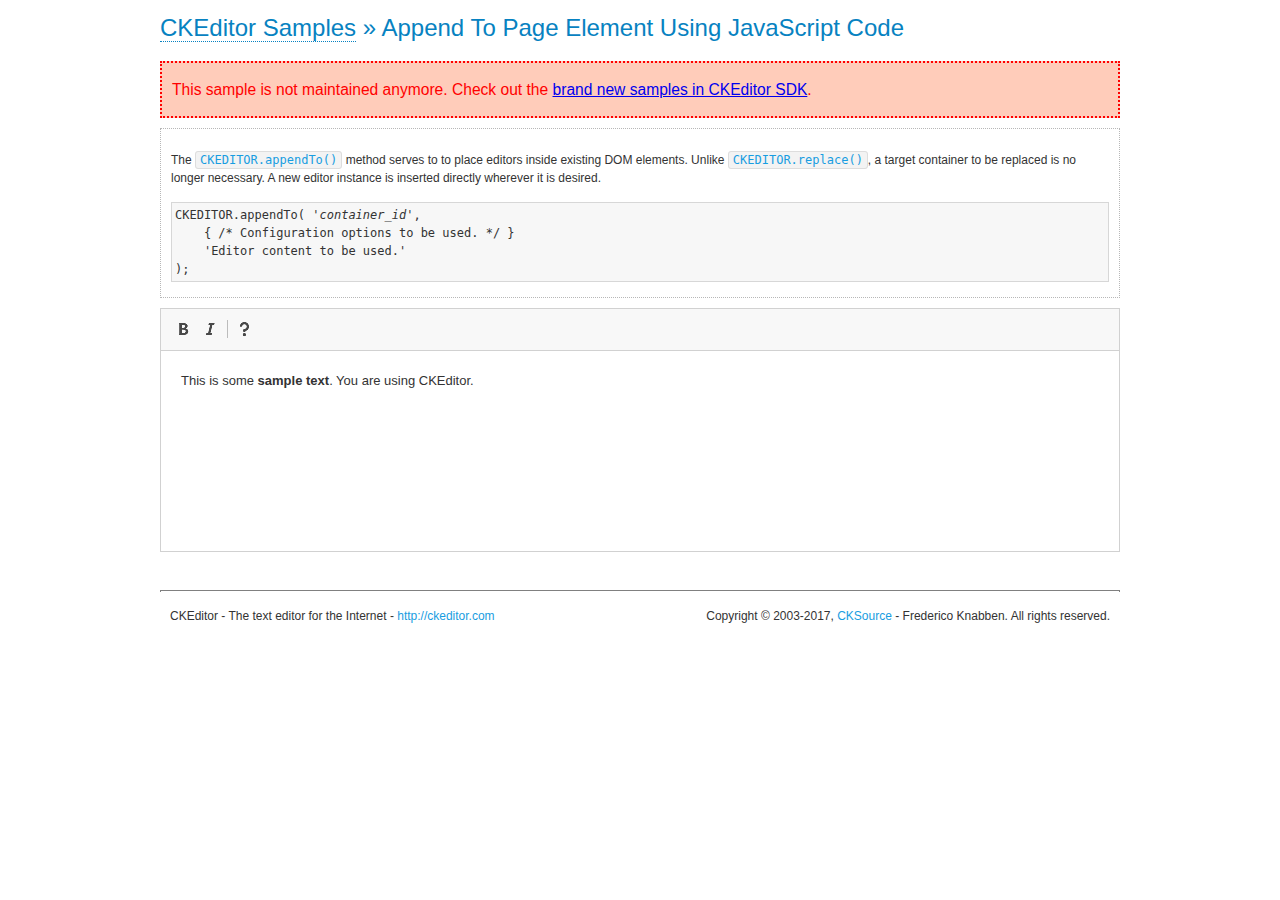
<file: ckeditor/samples/old/appendto.html>
<!DOCTYPE html>
<!--
Copyright (c) 2003-2017, CKSource - Frederico Knabben. All rights reserved.
For licensing, see LICENSE.md or http://ckeditor.com/license
-->
<html>
<head>
	<meta charset="utf-8">
	<title>Append To Page Element Using JavaScript Code &mdash; CKEditor Sample</title>
	<script src="../../ckeditor.js"></script>
	<link rel="stylesheet" href="sample.css">
</head>
<body>
	<h1 class="samples">
		<a href="index.html">CKEditor Samples</a> &raquo; Append To Page Element Using JavaScript Code
	</h1>
	<div class="warning deprecated">
		This sample is not maintained anymore. Check out the <a href="http://sdk.ckeditor.com/">brand new samples in CKEditor SDK</a>.
	</div>
	<div id="section1">
		<div class="description">
			<p>
				The <code><a class="samples" href="http://docs.ckeditor.com/#!/api/CKEDITOR-method-appendTo">CKEDITOR.appendTo()</a></code> method serves to to place editors inside existing DOM elements. Unlike <code><a class="samples" href="http://docs.ckeditor.com/#!/api/CKEDITOR-method-replace">CKEDITOR.replace()</a></code>,
				a target container to be replaced is no longer necessary. A new editor
				instance is inserted directly wherever it is desired.
			</p>
<pre class="samples">CKEDITOR.appendTo( '<em>container_id</em>',
	{ /* Configuration options to be used. */ }
	'Editor content to be used.'
);</pre>
		</div>
		<script>

			// This call can be placed at any point after the
			// DOM element to append CKEditor to or inside the <head><script>
			// in a window.onload event handler.

			// Append a CKEditor instance using the default configuration and the
			// provided content to the <div> element of ID "section1".
			CKEDITOR.appendTo( 'section1',
				null,
				'<p>This is some <strong>sample text</strong>. You are using <a href="http://ckeditor.com/">CKEditor</a>.</p>'
			);

		</script>
	</div>
	<br>
	<div id="footer">
		<hr>
		<p>
			CKEditor - The text editor for the Internet - <a class="samples" href="http://ckeditor.com/">http://ckeditor.com</a>
		</p>
		<p id="copy">
			Copyright &copy; 2003-2017, <a class="samples" href="http://cksource.com/">CKSource</a> - Frederico
			Knabben. All rights reserved.
		</p>
	</div>
</body>
</html>
</file>
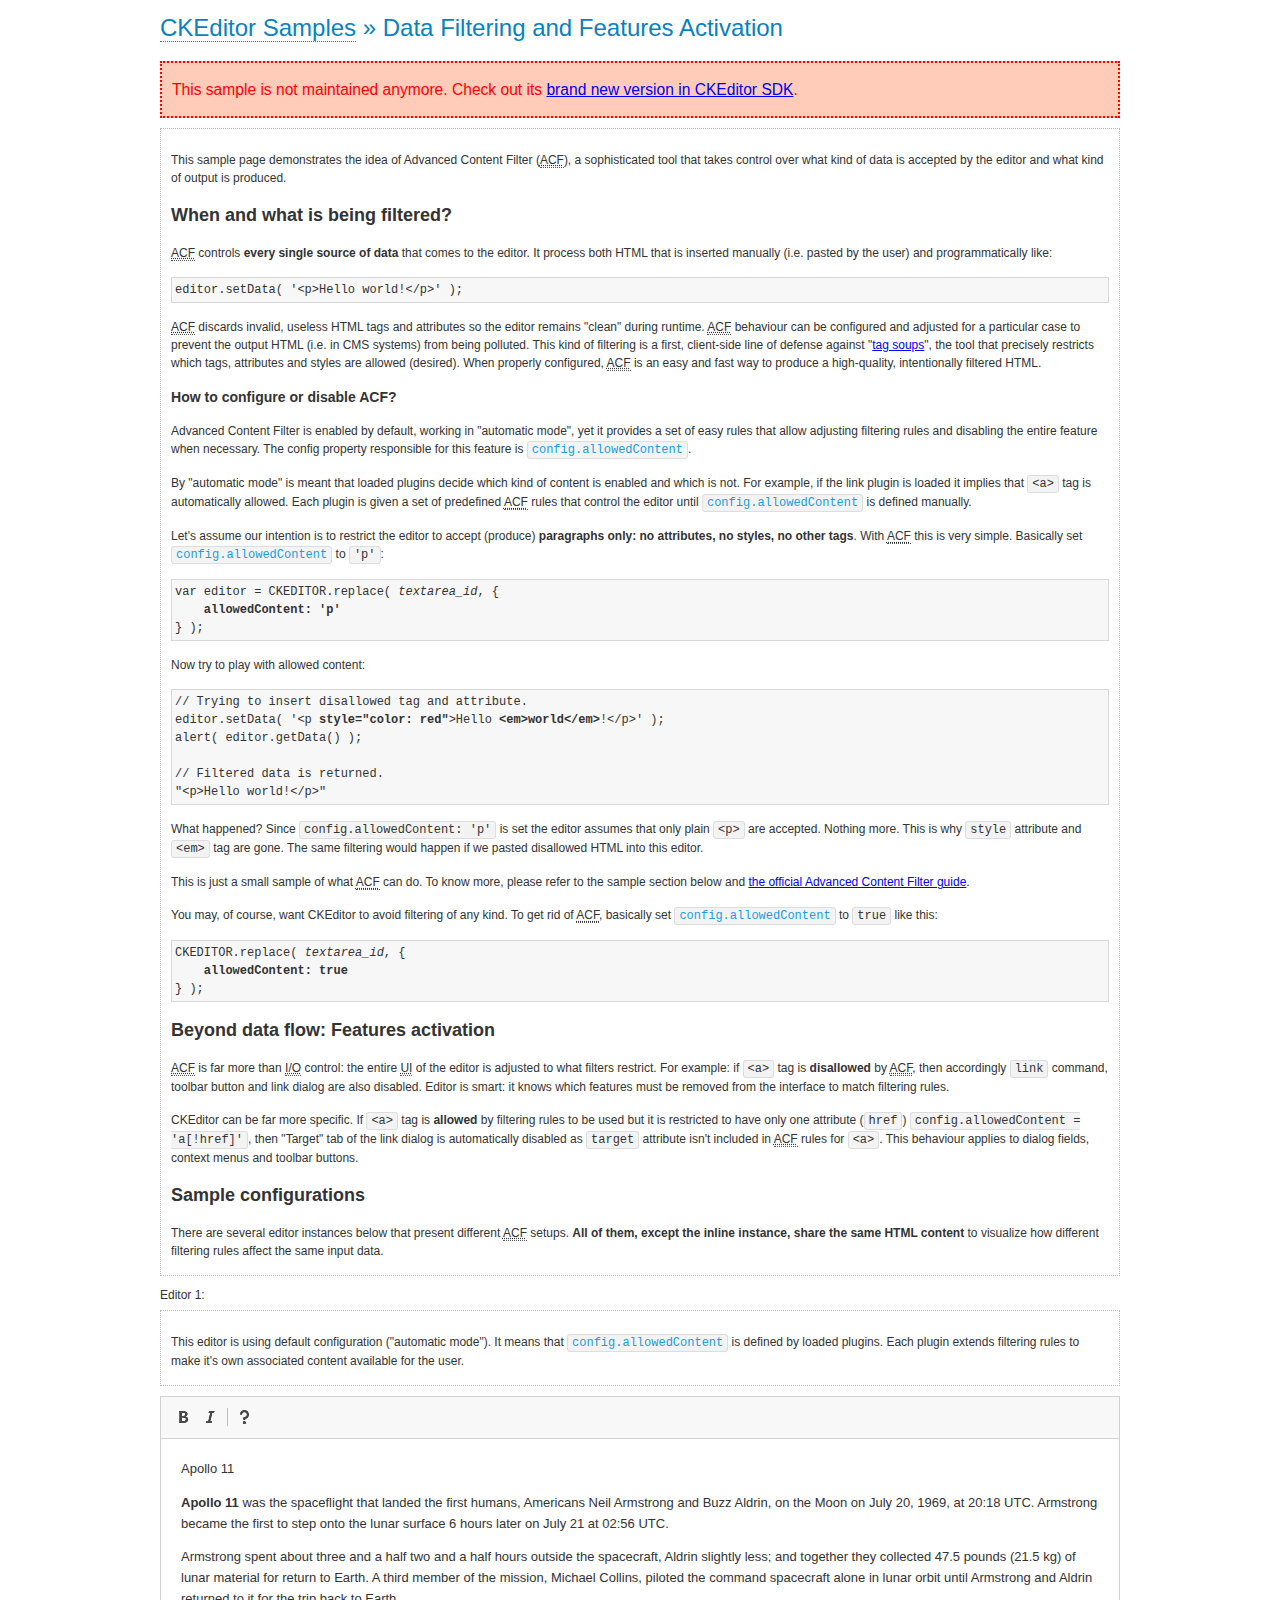
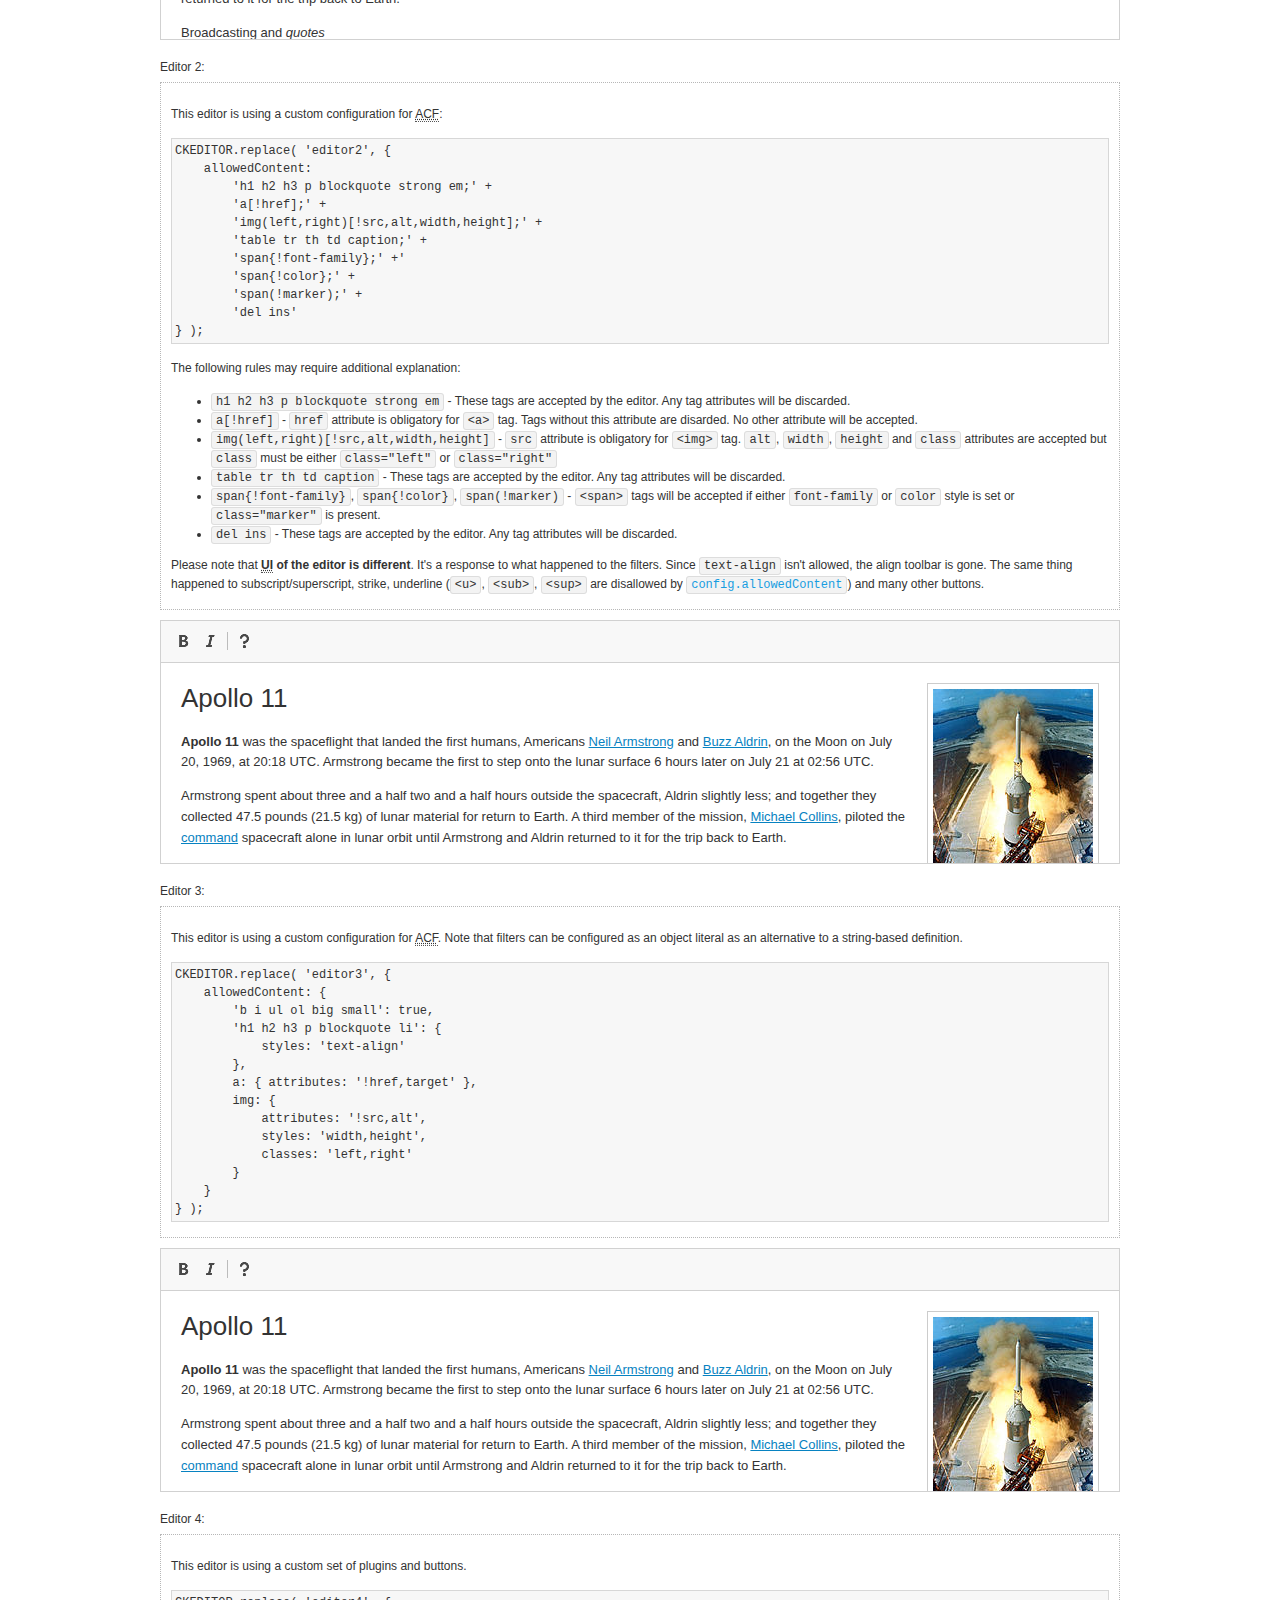
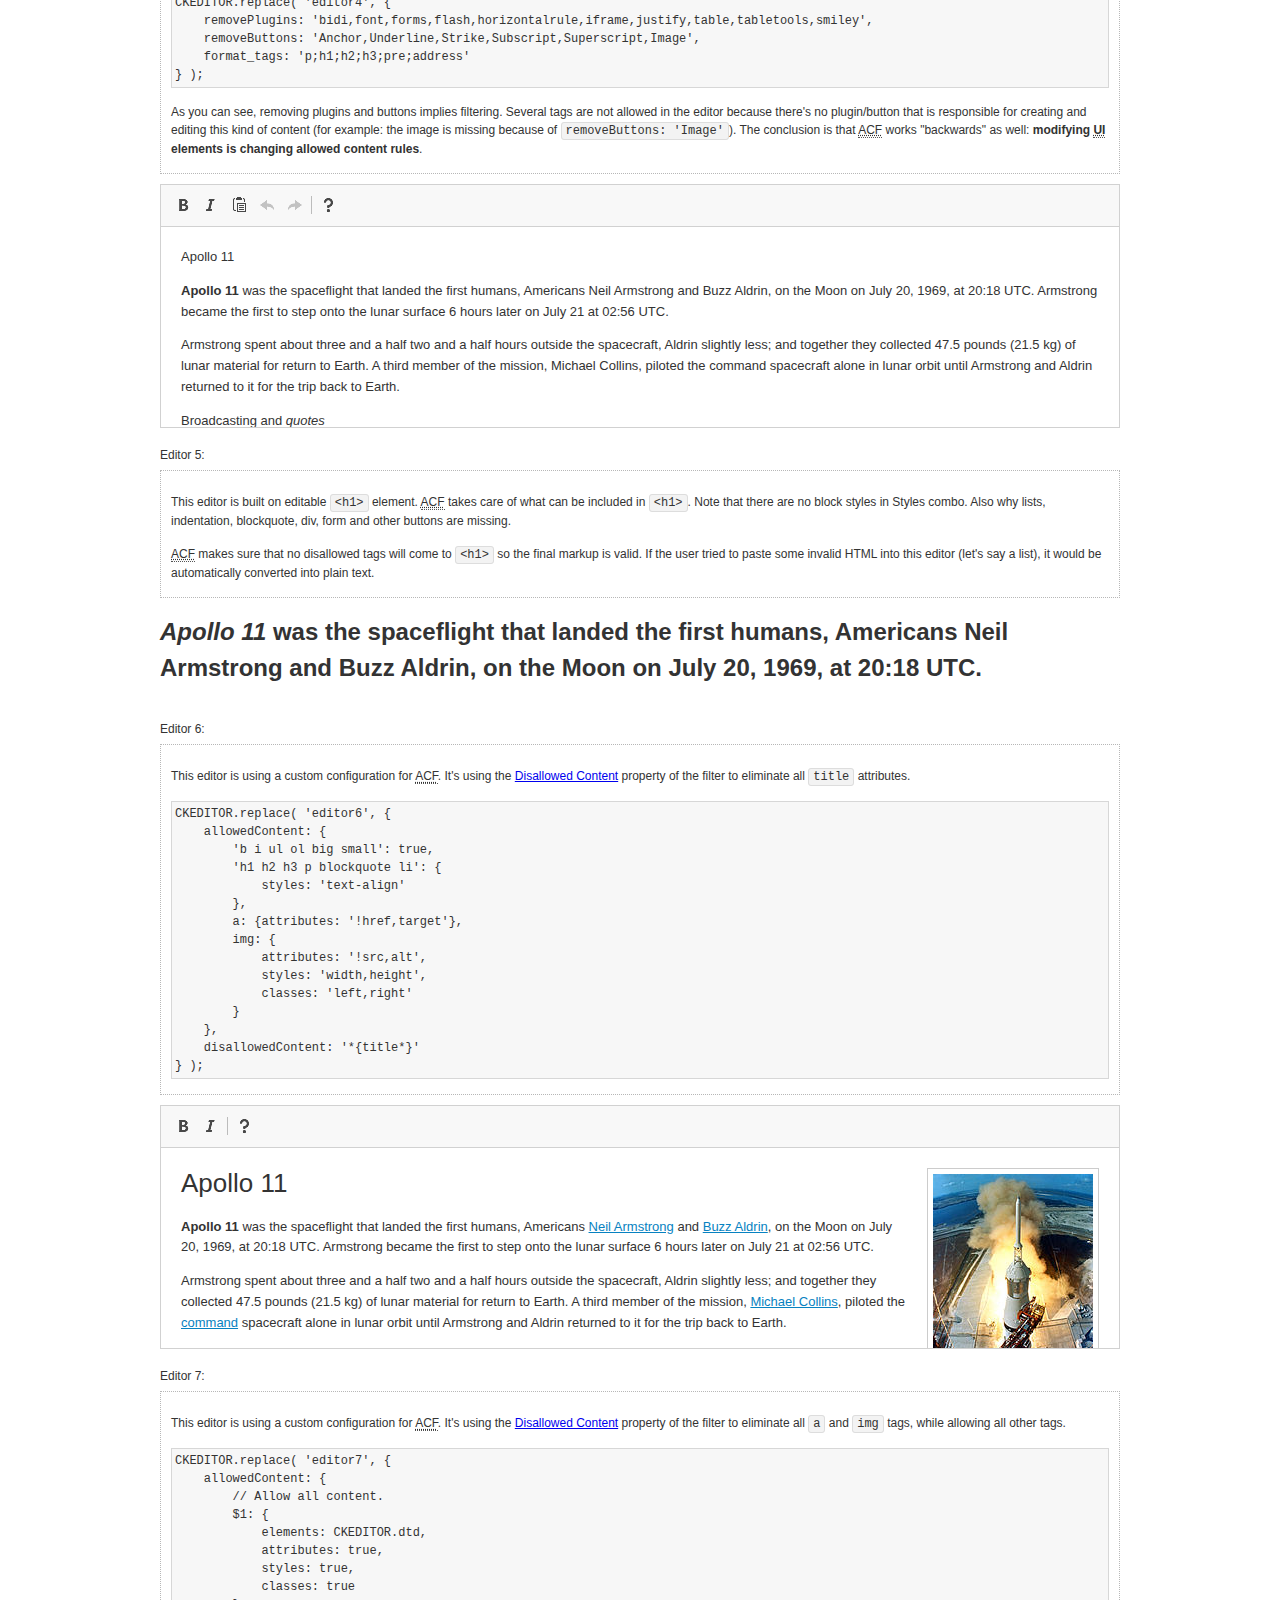
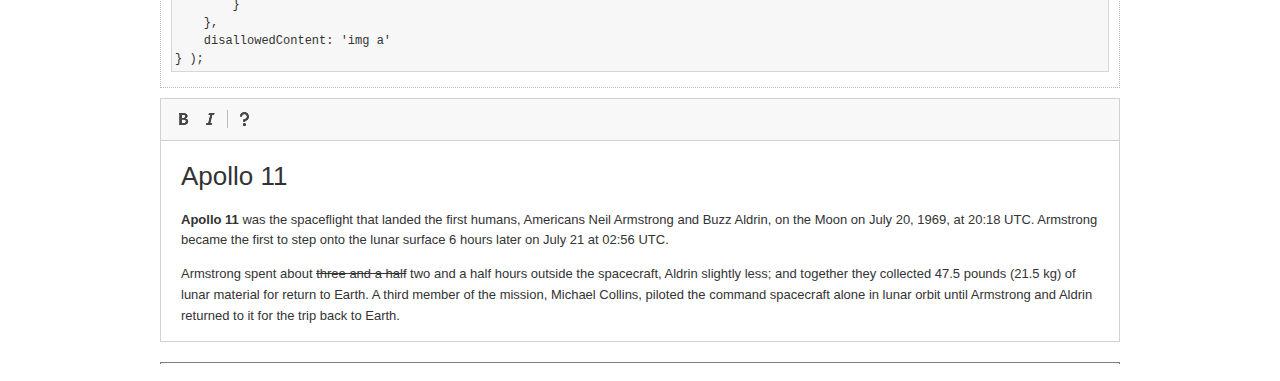
<file: ckeditor/samples/old/datafiltering.html>
<!DOCTYPE html>
<!--
Copyright (c) 2003-2017, CKSource - Frederico Knabben. All rights reserved.
For licensing, see LICENSE.md or http://ckeditor.com/license
-->
<html>
<head>
	<meta charset="utf-8">
	<title>Data Filtering &mdash; CKEditor Sample</title>
	<script src="../../ckeditor.js"></script>
	<link rel="stylesheet" href="sample.css">
	<script>
		// Remove advanced tabs for all editors.
		CKEDITOR.config.removeDialogTabs = 'image:advanced;link:advanced;flash:advanced;creatediv:advanced;editdiv:advanced';
	</script>
</head>
<body>
	<h1 class="samples">
		<a href="index.html">CKEditor Samples</a> &raquo; Data Filtering and Features Activation
	</h1>
	<div class="warning deprecated">
		This sample is not maintained anymore. Check out its <a href="http://sdk.ckeditor.com/samples/acf.html">brand new version in CKEditor SDK</a>.
	</div>
	<div class="description">
		<p>
			This sample page demonstrates the idea of Advanced Content Filter
			(<abbr title="Advanced Content Filter">ACF</abbr>), a sophisticated
			tool that takes control over what kind of data is accepted by the editor and what
			kind of output is produced.
		</p>
		<h2>When and what is being filtered?</h2>
		<p>
			<abbr title="Advanced Content Filter">ACF</abbr> controls
			<strong>every single source of data</strong> that comes to the editor.
			It process both HTML that is inserted manually (i.e. pasted by the user)
			and programmatically like:
		</p>
<pre class="samples">
editor.setData( '&lt;p&gt;Hello world!&lt;/p&gt;' );
</pre>
		<p>
			<abbr title="Advanced Content Filter">ACF</abbr> discards invalid,
			useless HTML tags and attributes so the editor remains "clean" during
			runtime. <abbr title="Advanced Content Filter">ACF</abbr> behaviour
			can be configured and adjusted for a particular case to prevent the
			output HTML (i.e. in CMS systems) from being polluted.

			This kind of filtering is a first, client-side line of defense
			against "<a href="http://en.wikipedia.org/wiki/Tag_soup">tag soups</a>",
			the tool that precisely restricts which tags, attributes and styles
			are allowed (desired). When properly configured, <abbr title="Advanced Content Filter">ACF</abbr>
			is an easy and fast way to produce a high-quality, intentionally filtered HTML.
		</p>

		<h3>How to configure or disable ACF?</h3>
		<p>
			Advanced Content Filter is enabled by default, working in "automatic mode", yet
			it provides a set of easy rules that allow adjusting filtering rules
			and disabling the entire feature when necessary. The config property
			responsible for this feature is <code><a class="samples"
			href="http://docs.ckeditor.com/#!/api/CKEDITOR.config-cfg-allowedContent">config.allowedContent</a></code>.
		</p>
		<p>
			By "automatic mode" is meant that loaded plugins decide which kind
			of content is enabled and which is not. For example, if the link
			plugin is loaded it implies that <code>&lt;a&gt;</code> tag is
			automatically allowed. Each plugin is given a set
			of predefined <abbr title="Advanced Content Filter">ACF</abbr> rules
			that control the editor until <code><a class="samples"
			href="http://docs.ckeditor.com/#!/api/CKEDITOR.config-cfg-allowedContent">
			config.allowedContent</a></code>
			is defined manually.
		</p>
		<p>
			Let's assume our intention is to restrict the editor to accept (produce) <strong>paragraphs
			only: no attributes, no styles, no other tags</strong>.
			With <abbr title="Advanced Content Filter">ACF</abbr>
			this is very simple. Basically set <code><a class="samples"
			href="http://docs.ckeditor.com/#!/api/CKEDITOR.config-cfg-allowedContent">
			config.allowedContent</a></code> to <code>'p'</code>:
		</p>
<pre class="samples">
var editor = CKEDITOR.replace( <em>textarea_id</em>, {
	<strong>allowedContent: 'p'</strong>
} );
</pre>
		<p>
			Now try to play with allowed content:
		</p>
<pre class="samples">
// Trying to insert disallowed tag and attribute.
editor.setData( '&lt;p <strong>style="color: red"</strong>&gt;Hello <strong>&lt;em&gt;world&lt;/em&gt;</strong>!&lt;/p&gt;' );
alert( editor.getData() );

// Filtered data is returned.
"&lt;p&gt;Hello world!&lt;/p&gt;"
</pre>
		<p>
			What happened? Since <code>config.allowedContent: 'p'</code> is set the editor assumes
			that only plain <code>&lt;p&gt;</code> are accepted. Nothing more. This is why
			<code>style</code> attribute and <code>&lt;em&gt;</code> tag are gone. The same
			filtering would happen if we pasted disallowed HTML into this editor.
		</p>
		<p>
			This is just a small sample of what <abbr title="Advanced Content Filter">ACF</abbr>
			can do. To know more, please refer to the sample section below and
			<a href="http://docs.ckeditor.com/#!/guide/dev_advanced_content_filter">the official Advanced Content Filter guide</a>.
		</p>
		<p>
			You may, of course, want CKEditor to avoid filtering of any kind.
			To get rid of <abbr title="Advanced Content Filter">ACF</abbr>,
			basically set <code><a class="samples"
			href="http://docs.ckeditor.com/#!/api/CKEDITOR.config-cfg-allowedContent">
			config.allowedContent</a></code> to <code>true</code> like this:
		</p>
<pre class="samples">
CKEDITOR.replace( <em>textarea_id</em>, {
	<strong>allowedContent: true</strong>
} );
</pre>

		<h2>Beyond data flow: Features activation</h2>
		<p>
			<abbr title="Advanced Content Filter">ACF</abbr> is far more than
			<abbr title="Input/Output">I/O</abbr> control: the entire
			<abbr title="User Interface">UI</abbr> of the editor is adjusted to what
			filters restrict. For example: if <code>&lt;a&gt;</code> tag is
			<strong>disallowed</strong>
			by <abbr title="Advanced Content Filter">ACF</abbr>,
			then accordingly <code>link</code> command, toolbar button and link dialog
			are also disabled. Editor is smart: it knows which features must be
			removed from the interface to match filtering rules.
		</p>
		<p>
			CKEditor can be far more specific. If <code>&lt;a&gt;</code> tag is
			<strong>allowed</strong> by filtering rules to be used but it is restricted
			to have only one attribute (<code>href</code>)
			<code>config.allowedContent = 'a[!href]'</code>, then
			"Target" tab of the link dialog is automatically disabled as <code>target</code>
			attribute isn't included in <abbr title="Advanced Content Filter">ACF</abbr> rules
			for <code>&lt;a&gt;</code>. This behaviour applies to dialog fields, context
			menus and toolbar buttons.
		</p>

		<h2>Sample configurations</h2>
		<p>
			There are several editor instances below that present different
			<abbr title="Advanced Content Filter">ACF</abbr> setups. <strong>All of them,
			except the inline instance, share the same HTML content</strong> to visualize
			how different filtering rules affect the same input data.
		</p>
	</div>

	<div>
		<label for="editor1">
			Editor 1:
		</label>
		<div class="description">
			<p>
				This editor is using default configuration ("automatic mode"). It means that
				<code><a class="samples"
				href="http://docs.ckeditor.com/#!/api/CKEDITOR.config-cfg-allowedContent">
				config.allowedContent</a></code> is defined by loaded plugins.
				Each plugin extends filtering rules to make it's own associated content
				available for the user.
			</p>
		</div>
		<textarea cols="80" id="editor1" name="editor1" rows="10">
			&lt;h1&gt;&lt;img alt=&quot;Saturn V carrying Apollo 11&quot; class=&quot;right&quot; src=&quot;assets/sample.jpg&quot;/&gt; Apollo 11&lt;/h1&gt; &lt;p&gt;&lt;b&gt;Apollo 11&lt;/b&gt; was the spaceflight that landed the first humans, Americans &lt;a href=&quot;http://en.wikipedia.org/wiki/Neil_Armstrong&quot; title=&quot;Neil Armstrong&quot;&gt;Neil Armstrong&lt;/a&gt; and &lt;a href=&quot;http://en.wikipedia.org/wiki/Buzz_Aldrin&quot; title=&quot;Buzz Aldrin&quot;&gt;Buzz Aldrin&lt;/a&gt;, on the Moon on July 20, 1969, at 20:18 UTC. Armstrong became the first to step onto the lunar surface 6 hours later on July 21 at 02:56 UTC.&lt;/p&gt; &lt;p&gt;Armstrong spent about &lt;s&gt;three and a half&lt;/s&gt; two and a half hours outside the spacecraft, Aldrin slightly less; and together they collected 47.5 pounds (21.5&amp;nbsp;kg) of lunar material for return to Earth. A third member of the mission, &lt;a href=&quot;http://en.wikipedia.org/wiki/Michael_Collins_(astronaut)&quot; title=&quot;Michael Collins (astronaut)&quot;&gt;Michael Collins&lt;/a&gt;, piloted the &lt;a href=&quot;http://en.wikipedia.org/wiki/Apollo_Command/Service_Module&quot; title=&quot;Apollo Command/Service Module&quot;&gt;command&lt;/a&gt; spacecraft alone in lunar orbit until Armstrong and Aldrin returned to it for the trip back to Earth.&lt;/p&gt; &lt;h2&gt;Broadcasting and &lt;em&gt;quotes&lt;/em&gt; &lt;a id=&quot;quotes&quot; name=&quot;quotes&quot;&gt;&lt;/a&gt;&lt;/h2&gt; &lt;p&gt;Broadcast on live TV to a world-wide audience, Armstrong stepped onto the lunar surface and described the event as:&lt;/p&gt; &lt;blockquote&gt;&lt;p&gt;One small step for [a] man, one giant leap for mankind.&lt;/p&gt;&lt;/blockquote&gt; &lt;p&gt;Apollo 11 effectively ended the &lt;a href=&quot;http://en.wikipedia.org/wiki/Space_Race&quot; title=&quot;Space Race&quot;&gt;Space Race&lt;/a&gt; and fulfilled a national goal proposed in 1961 by the late U.S. President &lt;a href=&quot;http://en.wikipedia.org/wiki/John_F._Kennedy&quot; title=&quot;John F. Kennedy&quot;&gt;John F. Kennedy&lt;/a&gt; in a speech before the United States Congress:&lt;/p&gt; &lt;blockquote&gt;&lt;p&gt;[...] before this decade is out, of landing a man on the Moon and returning him safely to the Earth.&lt;/p&gt;&lt;/blockquote&gt; &lt;h2&gt;Technical details &lt;a id=&quot;tech-details&quot; name=&quot;tech-details&quot;&gt;&lt;/a&gt;&lt;/h2&gt; &lt;table align=&quot;right&quot; border=&quot;1&quot; bordercolor=&quot;#ccc&quot; cellpadding=&quot;5&quot; cellspacing=&quot;0&quot; style=&quot;border-collapse:collapse;margin:10px 0 10px 15px;&quot;&gt; &lt;caption&gt;&lt;strong&gt;Mission crew&lt;/strong&gt;&lt;/caption&gt; &lt;thead&gt; &lt;tr&gt; &lt;th scope=&quot;col&quot;&gt;Position&lt;/th&gt; &lt;th scope=&quot;col&quot;&gt;Astronaut&lt;/th&gt; &lt;/tr&gt; &lt;/thead&gt; &lt;tbody&gt; &lt;tr&gt; &lt;td&gt;Commander&lt;/td&gt; &lt;td&gt;Neil A. Armstrong&lt;/td&gt; &lt;/tr&gt; &lt;tr&gt; &lt;td&gt;Command Module Pilot&lt;/td&gt; &lt;td&gt;Michael Collins&lt;/td&gt; &lt;/tr&gt; &lt;tr&gt; &lt;td&gt;Lunar Module Pilot&lt;/td&gt; &lt;td&gt;Edwin &amp;quot;Buzz&amp;quot; E. Aldrin, Jr.&lt;/td&gt; &lt;/tr&gt; &lt;/tbody&gt; &lt;/table&gt; &lt;p&gt;Launched by a &lt;strong&gt;Saturn V&lt;/strong&gt; rocket from &lt;a href=&quot;http://en.wikipedia.org/wiki/Kennedy_Space_Center&quot; title=&quot;Kennedy Space Center&quot;&gt;Kennedy Space Center&lt;/a&gt; in Merritt Island, Florida on July 16, Apollo 11 was the fifth manned mission of &lt;a href=&quot;http://en.wikipedia.org/wiki/NASA&quot; title=&quot;NASA&quot;&gt;NASA&lt;/a&gt;&amp;#39;s Apollo program. The Apollo spacecraft had three parts:&lt;/p&gt; &lt;ol&gt; &lt;li&gt;&lt;strong&gt;Command Module&lt;/strong&gt; with a cabin for the three astronauts which was the only part which landed back on Earth&lt;/li&gt; &lt;li&gt;&lt;strong&gt;Service Module&lt;/strong&gt; which supported the Command Module with propulsion, electrical power, oxygen and water&lt;/li&gt; &lt;li&gt;&lt;strong&gt;Lunar Module&lt;/strong&gt; for landing on the Moon.&lt;/li&gt; &lt;/ol&gt; &lt;p&gt;After being sent to the Moon by the Saturn V&amp;#39;s upper stage, the astronauts separated the spacecraft from it and travelled for three days until they entered into lunar orbit. Armstrong and Aldrin then moved into the Lunar Module and landed in the &lt;a href=&quot;http://en.wikipedia.org/wiki/Mare_Tranquillitatis&quot; title=&quot;Mare Tranquillitatis&quot;&gt;Sea of Tranquility&lt;/a&gt;. They stayed a total of about 21 and a half hours on the lunar surface. After lifting off in the upper part of the Lunar Module and rejoining Collins in the Command Module, they returned to Earth and landed in the &lt;a href=&quot;http://en.wikipedia.org/wiki/Pacific_Ocean&quot; title=&quot;Pacific Ocean&quot;&gt;Pacific Ocean&lt;/a&gt; on July 24.&lt;/p&gt; &lt;hr/&gt; &lt;p style=&quot;text-align: right;&quot;&gt;&lt;small&gt;Source: &lt;a href=&quot;http://en.wikipedia.org/wiki/Apollo_11&quot;&gt;Wikipedia.org&lt;/a&gt;&lt;/small&gt;&lt;/p&gt;
		</textarea>

		<script>

			CKEDITOR.replace( 'editor1' );

		</script>
	</div>

	<br>

	<div>
		<label for="editor2">
			Editor 2:
		</label>
		<div class="description">
			<p>
				This editor is using a custom configuration for
				<abbr title="Advanced Content Filter">ACF</abbr>:
			</p>
<pre class="samples">
CKEDITOR.replace( 'editor2', {
	allowedContent:
		'h1 h2 h3 p blockquote strong em;' +
		'a[!href];' +
		'img(left,right)[!src,alt,width,height];' +
		'table tr th td caption;' +
		'span{!font-family};' +'
		'span{!color};' +
		'span(!marker);' +
		'del ins'
} );
</pre>
			<p>
				The following rules may require additional explanation:
			</p>
			<ul>
				<li>
					<code>h1 h2 h3 p blockquote strong em</code> - These tags
					are accepted by the editor. Any tag attributes will be discarded.
				</li>
				<li>
					<code>a[!href]</code> - <code>href</code> attribute is obligatory
					for <code>&lt;a&gt;</code> tag. Tags without this attribute
					are disarded. No other attribute will be accepted.
				</li>
				<li>
					<code>img(left,right)[!src,alt,width,height]</code> - <code>src</code>
					attribute is obligatory for <code>&lt;img&gt;</code> tag.
					<code>alt</code>, <code>width</code>, <code>height</code>
					and <code>class</code> attributes are accepted but
					<code>class</code> must be either <code>class="left"</code>
					or <code>class="right"</code>
				</li>
				<li>
					<code>table tr th td caption</code> - These tags
					are accepted by the editor. Any tag attributes will be discarded.
				</li>
				<li>
					<code>span{!font-family}</code>, <code>span{!color}</code>,
					<code>span(!marker)</code> - <code>&lt;span&gt;</code> tags
					will be accepted if either <code>font-family</code> or
					<code>color</code> style is set or <code>class="marker"</code>
					is present.
				</li>
				<li>
					<code>del ins</code> - These tags
					are accepted by the editor. Any tag attributes will be discarded.
				</li>
			</ul>
			<p>
				Please note that <strong><abbr title="User Interface">UI</abbr> of the
				editor is different</strong>. It's a response to what happened to the filters.
				Since <code>text-align</code> isn't allowed, the align toolbar is gone.
				The same thing happened to subscript/superscript, strike, underline
				(<code>&lt;u&gt;</code>, <code>&lt;sub&gt;</code>, <code>&lt;sup&gt;</code>
				are disallowed by <code><a class="samples"
				href="http://docs.ckeditor.com/#!/api/CKEDITOR.config-cfg-allowedContent">
				config.allowedContent</a></code>) and many other buttons.
			</p>
		</div>
		<textarea cols="80" id="editor2" name="editor2" rows="10">
			&lt;h1&gt;&lt;img alt=&quot;Saturn V carrying Apollo 11&quot; class=&quot;right&quot; src=&quot;assets/sample.jpg&quot;/&gt; Apollo 11&lt;/h1&gt; &lt;p&gt;&lt;b&gt;Apollo 11&lt;/b&gt; was the spaceflight that landed the first humans, Americans &lt;a href=&quot;http://en.wikipedia.org/wiki/Neil_Armstrong&quot; title=&quot;Neil Armstrong&quot;&gt;Neil Armstrong&lt;/a&gt; and &lt;a href=&quot;http://en.wikipedia.org/wiki/Buzz_Aldrin&quot; title=&quot;Buzz Aldrin&quot;&gt;Buzz Aldrin&lt;/a&gt;, on the Moon on July 20, 1969, at 20:18 UTC. Armstrong became the first to step onto the lunar surface 6 hours later on July 21 at 02:56 UTC.&lt;/p&gt; &lt;p&gt;Armstrong spent about &lt;s&gt;three and a half&lt;/s&gt; two and a half hours outside the spacecraft, Aldrin slightly less; and together they collected 47.5 pounds (21.5&amp;nbsp;kg) of lunar material for return to Earth. A third member of the mission, &lt;a href=&quot;http://en.wikipedia.org/wiki/Michael_Collins_(astronaut)&quot; title=&quot;Michael Collins (astronaut)&quot;&gt;Michael Collins&lt;/a&gt;, piloted the &lt;a href=&quot;http://en.wikipedia.org/wiki/Apollo_Command/Service_Module&quot; title=&quot;Apollo Command/Service Module&quot;&gt;command&lt;/a&gt; spacecraft alone in lunar orbit until Armstrong and Aldrin returned to it for the trip back to Earth.&lt;/p&gt; &lt;h2&gt;Broadcasting and &lt;em&gt;quotes&lt;/em&gt; &lt;a id=&quot;quotes&quot; name=&quot;quotes&quot;&gt;&lt;/a&gt;&lt;/h2&gt; &lt;p&gt;Broadcast on live TV to a world-wide audience, Armstrong stepped onto the lunar surface and described the event as:&lt;/p&gt; &lt;blockquote&gt;&lt;p&gt;One small step for [a] man, one giant leap for mankind.&lt;/p&gt;&lt;/blockquote&gt; &lt;p&gt;Apollo 11 effectively ended the &lt;a href=&quot;http://en.wikipedia.org/wiki/Space_Race&quot; title=&quot;Space Race&quot;&gt;Space Race&lt;/a&gt; and fulfilled a national goal proposed in 1961 by the late U.S. President &lt;a href=&quot;http://en.wikipedia.org/wiki/John_F._Kennedy&quot; title=&quot;John F. Kennedy&quot;&gt;John F. Kennedy&lt;/a&gt; in a speech before the United States Congress:&lt;/p&gt; &lt;blockquote&gt;&lt;p&gt;[...] before this decade is out, of landing a man on the Moon and returning him safely to the Earth.&lt;/p&gt;&lt;/blockquote&gt; &lt;h2&gt;Technical details &lt;a id=&quot;tech-details&quot; name=&quot;tech-details&quot;&gt;&lt;/a&gt;&lt;/h2&gt; &lt;table align=&quot;right&quot; border=&quot;1&quot; bordercolor=&quot;#ccc&quot; cellpadding=&quot;5&quot; cellspacing=&quot;0&quot; style=&quot;border-collapse:collapse;margin:10px 0 10px 15px;&quot;&gt; &lt;caption&gt;&lt;strong&gt;Mission crew&lt;/strong&gt;&lt;/caption&gt; &lt;thead&gt; &lt;tr&gt; &lt;th scope=&quot;col&quot;&gt;Position&lt;/th&gt; &lt;th scope=&quot;col&quot;&gt;Astronaut&lt;/th&gt; &lt;/tr&gt; &lt;/thead&gt; &lt;tbody&gt; &lt;tr&gt; &lt;td&gt;Commander&lt;/td&gt; &lt;td&gt;Neil A. Armstrong&lt;/td&gt; &lt;/tr&gt; &lt;tr&gt; &lt;td&gt;Command Module Pilot&lt;/td&gt; &lt;td&gt;Michael Collins&lt;/td&gt; &lt;/tr&gt; &lt;tr&gt; &lt;td&gt;Lunar Module Pilot&lt;/td&gt; &lt;td&gt;Edwin &amp;quot;Buzz&amp;quot; E. Aldrin, Jr.&lt;/td&gt; &lt;/tr&gt; &lt;/tbody&gt; &lt;/table&gt; &lt;p&gt;Launched by a &lt;strong&gt;Saturn V&lt;/strong&gt; rocket from &lt;a href=&quot;http://en.wikipedia.org/wiki/Kennedy_Space_Center&quot; title=&quot;Kennedy Space Center&quot;&gt;Kennedy Space Center&lt;/a&gt; in Merritt Island, Florida on July 16, Apollo 11 was the fifth manned mission of &lt;a href=&quot;http://en.wikipedia.org/wiki/NASA&quot; title=&quot;NASA&quot;&gt;NASA&lt;/a&gt;&amp;#39;s Apollo program. The Apollo spacecraft had three parts:&lt;/p&gt; &lt;ol&gt; &lt;li&gt;&lt;strong&gt;Command Module&lt;/strong&gt; with a cabin for the three astronauts which was the only part which landed back on Earth&lt;/li&gt; &lt;li&gt;&lt;strong&gt;Service Module&lt;/strong&gt; which supported the Command Module with propulsion, electrical power, oxygen and water&lt;/li&gt; &lt;li&gt;&lt;strong&gt;Lunar Module&lt;/strong&gt; for landing on the Moon.&lt;/li&gt; &lt;/ol&gt; &lt;p&gt;After being sent to the Moon by the Saturn V&amp;#39;s upper stage, the astronauts separated the spacecraft from it and travelled for three days until they entered into lunar orbit. Armstrong and Aldrin then moved into the Lunar Module and landed in the &lt;a href=&quot;http://en.wikipedia.org/wiki/Mare_Tranquillitatis&quot; title=&quot;Mare Tranquillitatis&quot;&gt;Sea of Tranquility&lt;/a&gt;. They stayed a total of about 21 and a half hours on the lunar surface. After lifting off in the upper part of the Lunar Module and rejoining Collins in the Command Module, they returned to Earth and landed in the &lt;a href=&quot;http://en.wikipedia.org/wiki/Pacific_Ocean&quot; title=&quot;Pacific Ocean&quot;&gt;Pacific Ocean&lt;/a&gt; on July 24.&lt;/p&gt; &lt;hr/&gt; &lt;p style=&quot;text-align: right;&quot;&gt;&lt;small&gt;Source: &lt;a href=&quot;http://en.wikipedia.org/wiki/Apollo_11&quot;&gt;Wikipedia.org&lt;/a&gt;&lt;/small&gt;&lt;/p&gt;
		</textarea>
		<script>

			CKEDITOR.replace( 'editor2', {
				allowedContent:
					'h1 h2 h3 p blockquote strong em;' +
					'a[!href];' +
					'img(left,right)[!src,alt,width,height];' +
					'table tr th td caption;' +
					'span{!font-family};' +
					'span{!color};' +
					'span(!marker);' +
					'del ins'
			} );

		</script>
	</div>

	<br>

	<div>
		<label for="editor3">
			Editor 3:
		</label>
		<div class="description">
			<p>
				This editor is using a custom configuration for
				<abbr title="Advanced Content Filter">ACF</abbr>.
				Note that filters can be configured as an object literal
				as an alternative to a string-based definition.
			</p>
<pre class="samples">
CKEDITOR.replace( 'editor3', {
	allowedContent: {
		'b i ul ol big small': true,
		'h1 h2 h3 p blockquote li': {
			styles: 'text-align'
		},
		a: { attributes: '!href,target' },
		img: {
			attributes: '!src,alt',
			styles: 'width,height',
			classes: 'left,right'
		}
	}
} );
</pre>
		</div>
		<textarea cols="80" id="editor3" name="editor3" rows="10">
			&lt;h1&gt;&lt;img alt=&quot;Saturn V carrying Apollo 11&quot; class=&quot;right&quot; src=&quot;assets/sample.jpg&quot;/&gt; Apollo 11&lt;/h1&gt; &lt;p&gt;&lt;b&gt;Apollo 11&lt;/b&gt; was the spaceflight that landed the first humans, Americans &lt;a href=&quot;http://en.wikipedia.org/wiki/Neil_Armstrong&quot; title=&quot;Neil Armstrong&quot;&gt;Neil Armstrong&lt;/a&gt; and &lt;a href=&quot;http://en.wikipedia.org/wiki/Buzz_Aldrin&quot; title=&quot;Buzz Aldrin&quot;&gt;Buzz Aldrin&lt;/a&gt;, on the Moon on July 20, 1969, at 20:18 UTC. Armstrong became the first to step onto the lunar surface 6 hours later on July 21 at 02:56 UTC.&lt;/p&gt; &lt;p&gt;Armstrong spent about &lt;s&gt;three and a half&lt;/s&gt; two and a half hours outside the spacecraft, Aldrin slightly less; and together they collected 47.5 pounds (21.5&amp;nbsp;kg) of lunar material for return to Earth. A third member of the mission, &lt;a href=&quot;http://en.wikipedia.org/wiki/Michael_Collins_(astronaut)&quot; title=&quot;Michael Collins (astronaut)&quot;&gt;Michael Collins&lt;/a&gt;, piloted the &lt;a href=&quot;http://en.wikipedia.org/wiki/Apollo_Command/Service_Module&quot; title=&quot;Apollo Command/Service Module&quot;&gt;command&lt;/a&gt; spacecraft alone in lunar orbit until Armstrong and Aldrin returned to it for the trip back to Earth.&lt;/p&gt; &lt;h2&gt;Broadcasting and &lt;em&gt;quotes&lt;/em&gt; &lt;a id=&quot;quotes&quot; name=&quot;quotes&quot;&gt;&lt;/a&gt;&lt;/h2&gt; &lt;p&gt;Broadcast on live TV to a world-wide audience, Armstrong stepped onto the lunar surface and described the event as:&lt;/p&gt; &lt;blockquote&gt;&lt;p&gt;One small step for [a] man, one giant leap for mankind.&lt;/p&gt;&lt;/blockquote&gt; &lt;p&gt;Apollo 11 effectively ended the &lt;a href=&quot;http://en.wikipedia.org/wiki/Space_Race&quot; title=&quot;Space Race&quot;&gt;Space Race&lt;/a&gt; and fulfilled a national goal proposed in 1961 by the late U.S. President &lt;a href=&quot;http://en.wikipedia.org/wiki/John_F._Kennedy&quot; title=&quot;John F. Kennedy&quot;&gt;John F. Kennedy&lt;/a&gt; in a speech before the United States Congress:&lt;/p&gt; &lt;blockquote&gt;&lt;p&gt;[...] before this decade is out, of landing a man on the Moon and returning him safely to the Earth.&lt;/p&gt;&lt;/blockquote&gt; &lt;h2&gt;Technical details &lt;a id=&quot;tech-details&quot; name=&quot;tech-details&quot;&gt;&lt;/a&gt;&lt;/h2&gt; &lt;table align=&quot;right&quot; border=&quot;1&quot; bordercolor=&quot;#ccc&quot; cellpadding=&quot;5&quot; cellspacing=&quot;0&quot; style=&quot;border-collapse:collapse;margin:10px 0 10px 15px;&quot;&gt; &lt;caption&gt;&lt;strong&gt;Mission crew&lt;/strong&gt;&lt;/caption&gt; &lt;thead&gt; &lt;tr&gt; &lt;th scope=&quot;col&quot;&gt;Position&lt;/th&gt; &lt;th scope=&quot;col&quot;&gt;Astronaut&lt;/th&gt; &lt;/tr&gt; &lt;/thead&gt; &lt;tbody&gt; &lt;tr&gt; &lt;td&gt;Commander&lt;/td&gt; &lt;td&gt;Neil A. Armstrong&lt;/td&gt; &lt;/tr&gt; &lt;tr&gt; &lt;td&gt;Command Module Pilot&lt;/td&gt; &lt;td&gt;Michael Collins&lt;/td&gt; &lt;/tr&gt; &lt;tr&gt; &lt;td&gt;Lunar Module Pilot&lt;/td&gt; &lt;td&gt;Edwin &amp;quot;Buzz&amp;quot; E. Aldrin, Jr.&lt;/td&gt; &lt;/tr&gt; &lt;/tbody&gt; &lt;/table&gt; &lt;p&gt;Launched by a &lt;strong&gt;Saturn V&lt;/strong&gt; rocket from &lt;a href=&quot;http://en.wikipedia.org/wiki/Kennedy_Space_Center&quot; title=&quot;Kennedy Space Center&quot;&gt;Kennedy Space Center&lt;/a&gt; in Merritt Island, Florida on July 16, Apollo 11 was the fifth manned mission of &lt;a href=&quot;http://en.wikipedia.org/wiki/NASA&quot; title=&quot;NASA&quot;&gt;NASA&lt;/a&gt;&amp;#39;s Apollo program. The Apollo spacecraft had three parts:&lt;/p&gt; &lt;ol&gt; &lt;li&gt;&lt;strong&gt;Command Module&lt;/strong&gt; with a cabin for the three astronauts which was the only part which landed back on Earth&lt;/li&gt; &lt;li&gt;&lt;strong&gt;Service Module&lt;/strong&gt; which supported the Command Module with propulsion, electrical power, oxygen and water&lt;/li&gt; &lt;li&gt;&lt;strong&gt;Lunar Module&lt;/strong&gt; for landing on the Moon.&lt;/li&gt; &lt;/ol&gt; &lt;p&gt;After being sent to the Moon by the Saturn V&amp;#39;s upper stage, the astronauts separated the spacecraft from it and travelled for three days until they entered into lunar orbit. Armstrong and Aldrin then moved into the Lunar Module and landed in the &lt;a href=&quot;http://en.wikipedia.org/wiki/Mare_Tranquillitatis&quot; title=&quot;Mare Tranquillitatis&quot;&gt;Sea of Tranquility&lt;/a&gt;. They stayed a total of about 21 and a half hours on the lunar surface. After lifting off in the upper part of the Lunar Module and rejoining Collins in the Command Module, they returned to Earth and landed in the &lt;a href=&quot;http://en.wikipedia.org/wiki/Pacific_Ocean&quot; title=&quot;Pacific Ocean&quot;&gt;Pacific Ocean&lt;/a&gt; on July 24.&lt;/p&gt; &lt;hr/&gt; &lt;p style=&quot;text-align: right;&quot;&gt;&lt;small&gt;Source: &lt;a href=&quot;http://en.wikipedia.org/wiki/Apollo_11&quot;&gt;Wikipedia.org&lt;/a&gt;&lt;/small&gt;&lt;/p&gt;
		</textarea>
		<script>

			CKEDITOR.replace( 'editor3', {
				allowedContent: {
					'b i ul ol big small': true,
					'h1 h2 h3 p blockquote li': {
						styles: 'text-align'
					},
					a: { attributes: '!href,target' },
					img: {
						attributes: '!src,alt',
						styles: 'width,height',
						classes: 'left,right'
					}
				}
			} );

		</script>
	</div>

	<br>

	<div>
		<label for="editor4">
			Editor 4:
		</label>
		<div class="description">
			<p>
				This editor is using a custom set of plugins and buttons.
			</p>
<pre class="samples">
CKEDITOR.replace( 'editor4', {
	removePlugins: 'bidi,font,forms,flash,horizontalrule,iframe,justify,table,tabletools,smiley',
	removeButtons: 'Anchor,Underline,Strike,Subscript,Superscript,Image',
	format_tags: 'p;h1;h2;h3;pre;address'
} );
</pre>
			<p>
				As you can see, removing plugins and buttons implies filtering.
				Several tags are not allowed in the editor because there's no
				plugin/button that is responsible for creating and editing this
				kind of content (for example: the image is missing because
				of <code>removeButtons: 'Image'</code>). The conclusion is that
				<abbr title="Advanced Content Filter">ACF</abbr> works "backwards"
				as well: <strong>modifying <abbr title="User Interface">UI</abbr>
				elements is changing allowed content rules</strong>.
			</p>
		</div>
		<textarea cols="80" id="editor4" name="editor4" rows="10">
			&lt;h1&gt;&lt;img alt=&quot;Saturn V carrying Apollo 11&quot; class=&quot;right&quot; src=&quot;assets/sample.jpg&quot;/&gt; Apollo 11&lt;/h1&gt; &lt;p&gt;&lt;b&gt;Apollo 11&lt;/b&gt; was the spaceflight that landed the first humans, Americans &lt;a href=&quot;http://en.wikipedia.org/wiki/Neil_Armstrong&quot; title=&quot;Neil Armstrong&quot;&gt;Neil Armstrong&lt;/a&gt; and &lt;a href=&quot;http://en.wikipedia.org/wiki/Buzz_Aldrin&quot; title=&quot;Buzz Aldrin&quot;&gt;Buzz Aldrin&lt;/a&gt;, on the Moon on July 20, 1969, at 20:18 UTC. Armstrong became the first to step onto the lunar surface 6 hours later on July 21 at 02:56 UTC.&lt;/p&gt; &lt;p&gt;Armstrong spent about &lt;s&gt;three and a half&lt;/s&gt; two and a half hours outside the spacecraft, Aldrin slightly less; and together they collected 47.5 pounds (21.5&amp;nbsp;kg) of lunar material for return to Earth. A third member of the mission, &lt;a href=&quot;http://en.wikipedia.org/wiki/Michael_Collins_(astronaut)&quot; title=&quot;Michael Collins (astronaut)&quot;&gt;Michael Collins&lt;/a&gt;, piloted the &lt;a href=&quot;http://en.wikipedia.org/wiki/Apollo_Command/Service_Module&quot; title=&quot;Apollo Command/Service Module&quot;&gt;command&lt;/a&gt; spacecraft alone in lunar orbit until Armstrong and Aldrin returned to it for the trip back to Earth.&lt;/p&gt; &lt;h2&gt;Broadcasting and &lt;em&gt;quotes&lt;/em&gt; &lt;a id=&quot;quotes&quot; name=&quot;quotes&quot;&gt;&lt;/a&gt;&lt;/h2&gt; &lt;p&gt;Broadcast on live TV to a world-wide audience, Armstrong stepped onto the lunar surface and described the event as:&lt;/p&gt; &lt;blockquote&gt;&lt;p&gt;One small step for [a] man, one giant leap for mankind.&lt;/p&gt;&lt;/blockquote&gt; &lt;p&gt;Apollo 11 effectively ended the &lt;a href=&quot;http://en.wikipedia.org/wiki/Space_Race&quot; title=&quot;Space Race&quot;&gt;Space Race&lt;/a&gt; and fulfilled a national goal proposed in 1961 by the late U.S. President &lt;a href=&quot;http://en.wikipedia.org/wiki/John_F._Kennedy&quot; title=&quot;John F. Kennedy&quot;&gt;John F. Kennedy&lt;/a&gt; in a speech before the United States Congress:&lt;/p&gt; &lt;blockquote&gt;&lt;p&gt;[...] before this decade is out, of landing a man on the Moon and returning him safely to the Earth.&lt;/p&gt;&lt;/blockquote&gt; &lt;h2&gt;Technical details &lt;a id=&quot;tech-details&quot; name=&quot;tech-details&quot;&gt;&lt;/a&gt;&lt;/h2&gt; &lt;table align=&quot;right&quot; border=&quot;1&quot; bordercolor=&quot;#ccc&quot; cellpadding=&quot;5&quot; cellspacing=&quot;0&quot; style=&quot;border-collapse:collapse;margin:10px 0 10px 15px;&quot;&gt; &lt;caption&gt;&lt;strong&gt;Mission crew&lt;/strong&gt;&lt;/caption&gt; &lt;thead&gt; &lt;tr&gt; &lt;th scope=&quot;col&quot;&gt;Position&lt;/th&gt; &lt;th scope=&quot;col&quot;&gt;Astronaut&lt;/th&gt; &lt;/tr&gt; &lt;/thead&gt; &lt;tbody&gt; &lt;tr&gt; &lt;td&gt;Commander&lt;/td&gt; &lt;td&gt;Neil A. Armstrong&lt;/td&gt; &lt;/tr&gt; &lt;tr&gt; &lt;td&gt;Command Module Pilot&lt;/td&gt; &lt;td&gt;Michael Collins&lt;/td&gt; &lt;/tr&gt; &lt;tr&gt; &lt;td&gt;Lunar Module Pilot&lt;/td&gt; &lt;td&gt;Edwin &amp;quot;Buzz&amp;quot; E. Aldrin, Jr.&lt;/td&gt; &lt;/tr&gt; &lt;/tbody&gt; &lt;/table&gt; &lt;p&gt;Launched by a &lt;strong&gt;Saturn V&lt;/strong&gt; rocket from &lt;a href=&quot;http://en.wikipedia.org/wiki/Kennedy_Space_Center&quot; title=&quot;Kennedy Space Center&quot;&gt;Kennedy Space Center&lt;/a&gt; in Merritt Island, Florida on July 16, Apollo 11 was the fifth manned mission of &lt;a href=&quot;http://en.wikipedia.org/wiki/NASA&quot; title=&quot;NASA&quot;&gt;NASA&lt;/a&gt;&amp;#39;s Apollo program. The Apollo spacecraft had three parts:&lt;/p&gt; &lt;ol&gt; &lt;li&gt;&lt;strong&gt;Command Module&lt;/strong&gt; with a cabin for the three astronauts which was the only part which landed back on Earth&lt;/li&gt; &lt;li&gt;&lt;strong&gt;Service Module&lt;/strong&gt; which supported the Command Module with propulsion, electrical power, oxygen and water&lt;/li&gt; &lt;li&gt;&lt;strong&gt;Lunar Module&lt;/strong&gt; for landing on the Moon.&lt;/li&gt; &lt;/ol&gt; &lt;p&gt;After being sent to the Moon by the Saturn V&amp;#39;s upper stage, the astronauts separated the spacecraft from it and travelled for three days until they entered into lunar orbit. Armstrong and Aldrin then moved into the Lunar Module and landed in the &lt;a href=&quot;http://en.wikipedia.org/wiki/Mare_Tranquillitatis&quot; title=&quot;Mare Tranquillitatis&quot;&gt;Sea of Tranquility&lt;/a&gt;. They stayed a total of about 21 and a half hours on the lunar surface. After lifting off in the upper part of the Lunar Module and rejoining Collins in the Command Module, they returned to Earth and landed in the &lt;a href=&quot;http://en.wikipedia.org/wiki/Pacific_Ocean&quot; title=&quot;Pacific Ocean&quot;&gt;Pacific Ocean&lt;/a&gt; on July 24.&lt;/p&gt; &lt;hr/&gt; &lt;p style=&quot;text-align: right;&quot;&gt;&lt;small&gt;Source: &lt;a href=&quot;http://en.wikipedia.org/wiki/Apollo_11&quot;&gt;Wikipedia.org&lt;/a&gt;&lt;/small&gt;&lt;/p&gt;
		</textarea>
		<script>

			CKEDITOR.replace( 'editor4', {
				removePlugins: 'bidi,div,font,forms,flash,horizontalrule,iframe,justify,table,tabletools,smiley',
				removeButtons: 'Anchor,Underline,Strike,Subscript,Superscript,Image',
				format_tags: 'p;h1;h2;h3;pre;address'
			} );

		</script>
	</div>

	<br>

	<div>
		<label for="editor5">
			Editor 5:
		</label>
		<div class="description">
			<p>
				This editor is built on editable <code>&lt;h1&gt;</code> element.
				<abbr title="Advanced Content Filter">ACF</abbr> takes care of
				what can be included in <code>&lt;h1&gt;</code>. Note that there
				are no block styles in Styles combo. Also why lists, indentation,
				blockquote, div, form and other buttons are missing.
			</p>
			<p>
				<abbr title="Advanced Content Filter">ACF</abbr> makes sure that
				no disallowed tags will come to <code>&lt;h1&gt;</code> so the final
				markup is valid. If the user tried to paste some invalid HTML
				into this editor (let's say a list), it would be automatically
				converted into plain text.
			</p>
		</div>
		<h1 id="editor5" contenteditable="true">
			<em>Apollo 11</em> was the spaceflight that landed the first humans, Americans <a href="http://en.wikipedia.org/wiki/Neil_Armstrong" title="Neil Armstrong">Neil Armstrong</a> and <a href="http://en.wikipedia.org/wiki/Buzz_Aldrin" title="Buzz Aldrin">Buzz Aldrin</a>, on the Moon on July 20, 1969, at 20:18 UTC.
		</h1>
	</div>

	<br>

	<div>
		<label for="editor3">
			Editor 6:
		</label>
		<div class="description">
			<p>
				This editor is using a custom configuration for <abbr title="Advanced Content Filter">ACF</abbr>.
				It's using the <a href="http://docs.ckeditor.com/#!/guide/dev_disallowed_content" rel="noopener noreferrer" target="_blank">
				Disallowed Content</a> property of the filter to eliminate all <code>title</code> attributes.
			</p>

<pre class="samples">
CKEDITOR.replace( 'editor6', {
	allowedContent: {
		'b i ul ol big small': true,
		'h1 h2 h3 p blockquote li': {
			styles: 'text-align'
		},
		a: {attributes: '!href,target'},
		img: {
			attributes: '!src,alt',
			styles: 'width,height',
			classes: 'left,right'
		}
	},
	disallowedContent: '*{title*}'
} );
</pre>
		</div>
		<textarea cols="80" id="editor6" name="editor6" rows="10">
			&lt;h1&gt;&lt;img alt=&quot;Saturn V carrying Apollo 11&quot; class=&quot;right&quot; src=&quot;assets/sample.jpg&quot;/&gt; Apollo 11&lt;/h1&gt; &lt;p&gt;&lt;b&gt;Apollo 11&lt;/b&gt; was the spaceflight that landed the first humans, Americans &lt;a href=&quot;http://en.wikipedia.org/wiki/Neil_Armstrong&quot; title=&quot;Neil Armstrong&quot;&gt;Neil Armstrong&lt;/a&gt; and &lt;a href=&quot;http://en.wikipedia.org/wiki/Buzz_Aldrin&quot; title=&quot;Buzz Aldrin&quot;&gt;Buzz Aldrin&lt;/a&gt;, on the Moon on July 20, 1969, at 20:18 UTC. Armstrong became the first to step onto the lunar surface 6 hours later on July 21 at 02:56 UTC.&lt;/p&gt; &lt;p&gt;Armstrong spent about &lt;s&gt;three and a half&lt;/s&gt; two and a half hours outside the spacecraft, Aldrin slightly less; and together they collected 47.5 pounds (21.5&amp;nbsp;kg) of lunar material for return to Earth. A third member of the mission, &lt;a href=&quot;http://en.wikipedia.org/wiki/Michael_Collins_(astronaut)&quot; title=&quot;Michael Collins (astronaut)&quot;&gt;Michael Collins&lt;/a&gt;, piloted the &lt;a href=&quot;http://en.wikipedia.org/wiki/Apollo_Command/Service_Module&quot; title=&quot;Apollo Command/Service Module&quot;&gt;command&lt;/a&gt; spacecraft alone in lunar orbit until Armstrong and Aldrin returned to it for the trip back to Earth.&lt;/p&gt; &lt;h2&gt;Broadcasting and &lt;em&gt;quotes&lt;/em&gt; &lt;a id=&quot;quotes&quot; name=&quot;quotes&quot;&gt;&lt;/a&gt;&lt;/h2&gt; &lt;p&gt;Broadcast on live TV to a world-wide audience, Armstrong stepped onto the lunar surface and described the event as:&lt;/p&gt; &lt;blockquote&gt;&lt;p&gt;One small step for [a] man, one giant leap for mankind.&lt;/p&gt;&lt;/blockquote&gt; &lt;p&gt;Apollo 11 effectively ended the &lt;a href=&quot;http://en.wikipedia.org/wiki/Space_Race&quot; title=&quot;Space Race&quot;&gt;Space Race&lt;/a&gt; and fulfilled a national goal proposed in 1961 by the late U.S. President &lt;a href=&quot;http://en.wikipedia.org/wiki/John_F._Kennedy&quot; title=&quot;John F. Kennedy&quot;&gt;John F. Kennedy&lt;/a&gt; in a speech before the United States Congress:&lt;/p&gt; &lt;blockquote&gt;&lt;p&gt;[...] before this decade is out, of landing a man on the Moon and returning him safely to the Earth.&lt;/p&gt;&lt;/blockquote&gt; &lt;h2&gt;Technical details &lt;a id=&quot;tech-details&quot; name=&quot;tech-details&quot;&gt;&lt;/a&gt;&lt;/h2&gt; &lt;table align=&quot;right&quot; border=&quot;1&quot; bordercolor=&quot;#ccc&quot; cellpadding=&quot;5&quot; cellspacing=&quot;0&quot; style=&quot;border-collapse:collapse;margin:10px 0 10px 15px;&quot;&gt; &lt;caption&gt;&lt;strong&gt;Mission crew&lt;/strong&gt;&lt;/caption&gt; &lt;thead&gt; &lt;tr&gt; &lt;th scope=&quot;col&quot;&gt;Position&lt;/th&gt; &lt;th scope=&quot;col&quot;&gt;Astronaut&lt;/th&gt; &lt;/tr&gt; &lt;/thead&gt; &lt;tbody&gt; &lt;tr&gt; &lt;td&gt;Commander&lt;/td&gt; &lt;td&gt;Neil A. Armstrong&lt;/td&gt; &lt;/tr&gt; &lt;tr&gt; &lt;td&gt;Command Module Pilot&lt;/td&gt; &lt;td&gt;Michael Collins&lt;/td&gt; &lt;/tr&gt; &lt;tr&gt; &lt;td&gt;Lunar Module Pilot&lt;/td&gt; &lt;td&gt;Edwin &amp;quot;Buzz&amp;quot; E. Aldrin, Jr.&lt;/td&gt; &lt;/tr&gt; &lt;/tbody&gt; &lt;/table&gt; &lt;p&gt;Launched by a &lt;strong&gt;Saturn V&lt;/strong&gt; rocket from &lt;a href=&quot;http://en.wikipedia.org/wiki/Kennedy_Space_Center&quot; title=&quot;Kennedy Space Center&quot;&gt;Kennedy Space Center&lt;/a&gt; in Merritt Island, Florida on July 16, Apollo 11 was the fifth manned mission of &lt;a href=&quot;http://en.wikipedia.org/wiki/NASA&quot; title=&quot;NASA&quot;&gt;NASA&lt;/a&gt;&amp;#39;s Apollo program. The Apollo spacecraft had three parts:&lt;/p&gt; &lt;ol&gt; &lt;li&gt;&lt;strong&gt;Command Module&lt;/strong&gt; with a cabin for the three astronauts which was the only part which landed back on Earth&lt;/li&gt; &lt;li&gt;&lt;strong&gt;Service Module&lt;/strong&gt; which supported the Command Module with propulsion, electrical power, oxygen and water&lt;/li&gt; &lt;li&gt;&lt;strong&gt;Lunar Module&lt;/strong&gt; for landing on the Moon.&lt;/li&gt; &lt;/ol&gt; &lt;p&gt;After being sent to the Moon by the Saturn V&amp;#39;s upper stage, the astronauts separated the spacecraft from it and travelled for three days until they entered into lunar orbit. Armstrong and Aldrin then moved into the Lunar Module and landed in the &lt;a href=&quot;http://en.wikipedia.org/wiki/Mare_Tranquillitatis&quot; title=&quot;Mare Tranquillitatis&quot;&gt;Sea of Tranquility&lt;/a&gt;. They stayed a total of about 21 and a half hours on the lunar surface. After lifting off in the upper part of the Lunar Module and rejoining Collins in the Command Module, they returned to Earth and landed in the &lt;a href=&quot;http://en.wikipedia.org/wiki/Pacific_Ocean&quot; title=&quot;Pacific Ocean&quot;&gt;Pacific Ocean&lt;/a&gt; on July 24.&lt;/p&gt; &lt;hr/&gt; &lt;p style=&quot;text-align: right;&quot;&gt;&lt;small&gt;Source: &lt;a href=&quot;http://en.wikipedia.org/wiki/Apollo_11&quot;&gt;Wikipedia.org&lt;/a&gt;&lt;/small&gt;&lt;/p&gt;
		</textarea>
		<script>

			CKEDITOR.replace( 'editor6', {
				allowedContent: {
					'b i ul ol big small': true,
					'h1 h2 h3 p blockquote li': {
						styles: 'text-align'
					},
					a: {attributes: '!href,target'},
					img: {
						attributes: '!src,alt',
						styles: 'width,height',
						classes: 'left,right'
					}
				},
				disallowedContent: '*{title*}'
			} );

		</script>
	</div>

	<br>

	<div>
		<label for="editor7">
			Editor 7:
		</label>
		<div class="description">
			<p>
				This editor is using a custom configuration for <abbr title="Advanced Content Filter">ACF</abbr>.
				It's using the <a href="http://docs.ckeditor.com/#!/guide/dev_disallowed_content" rel="noopener noreferrer" target="_blank">
				Disallowed Content</a> property of the filter to eliminate all <code>a</code> and <code>img</code> tags,
				while allowing all other tags.
			</p>
<pre class="samples">
CKEDITOR.replace( 'editor7', {
	allowedContent: {
		// Allow all content.
		$1: {
			elements: CKEDITOR.dtd,
			attributes: true,
			styles: true,
			classes: true
		}
	},
	disallowedContent: 'img a'
} );
</pre>
		</div>
		<textarea cols="80" id="editor7" name="editor7" rows="10">
			&lt;h1&gt;&lt;img alt=&quot;Saturn V carrying Apollo 11&quot; class=&quot;right&quot; src=&quot;assets/sample.jpg&quot;/&gt; Apollo 11&lt;/h1&gt; &lt;p&gt;&lt;b&gt;Apollo 11&lt;/b&gt; was the spaceflight that landed the first humans, Americans &lt;a href=&quot;http://en.wikipedia.org/wiki/Neil_Armstrong&quot; title=&quot;Neil Armstrong&quot;&gt;Neil Armstrong&lt;/a&gt; and &lt;a href=&quot;http://en.wikipedia.org/wiki/Buzz_Aldrin&quot; title=&quot;Buzz Aldrin&quot;&gt;Buzz Aldrin&lt;/a&gt;, on the Moon on July 20, 1969, at 20:18 UTC. Armstrong became the first to step onto the lunar surface 6 hours later on July 21 at 02:56 UTC.&lt;/p&gt; &lt;p&gt;Armstrong spent about &lt;s&gt;three and a half&lt;/s&gt; two and a half hours outside the spacecraft, Aldrin slightly less; and together they collected 47.5 pounds (21.5&amp;nbsp;kg) of lunar material for return to Earth. A third member of the mission, &lt;a href=&quot;http://en.wikipedia.org/wiki/Michael_Collins_(astronaut)&quot; title=&quot;Michael Collins (astronaut)&quot;&gt;Michael Collins&lt;/a&gt;, piloted the &lt;a href=&quot;http://en.wikipedia.org/wiki/Apollo_Command/Service_Module&quot; title=&quot;Apollo Command/Service Module&quot;&gt;command&lt;/a&gt; spacecraft alone in lunar orbit until Armstrong and Aldrin returned to it for the trip back to Earth.&lt;/p&gt; &lt;h2&gt;Broadcasting and &lt;em&gt;quotes&lt;/em&gt; &lt;a id=&quot;quotes&quot; name=&quot;quotes&quot;&gt;&lt;/a&gt;&lt;/h2&gt; &lt;p&gt;Broadcast on live TV to a world-wide audience, Armstrong stepped onto the lunar surface and described the event as:&lt;/p&gt; &lt;blockquote&gt;&lt;p&gt;One small step for [a] man, one giant leap for mankind.&lt;/p&gt;&lt;/blockquote&gt; &lt;p&gt;Apollo 11 effectively ended the &lt;a href=&quot;http://en.wikipedia.org/wiki/Space_Race&quot; title=&quot;Space Race&quot;&gt;Space Race&lt;/a&gt; and fulfilled a national goal proposed in 1961 by the late U.S. President &lt;a href=&quot;http://en.wikipedia.org/wiki/John_F._Kennedy&quot; title=&quot;John F. Kennedy&quot;&gt;John F. Kennedy&lt;/a&gt; in a speech before the United States Congress:&lt;/p&gt; &lt;blockquote&gt;&lt;p&gt;[...] before this decade is out, of landing a man on the Moon and returning him safely to the Earth.&lt;/p&gt;&lt;/blockquote&gt; &lt;h2&gt;Technical details &lt;a id=&quot;tech-details&quot; name=&quot;tech-details&quot;&gt;&lt;/a&gt;&lt;/h2&gt; &lt;table align=&quot;right&quot; border=&quot;1&quot; bordercolor=&quot;#ccc&quot; cellpadding=&quot;5&quot; cellspacing=&quot;0&quot; style=&quot;border-collapse:collapse;margin:10px 0 10px 15px;&quot;&gt; &lt;caption&gt;&lt;strong&gt;Mission crew&lt;/strong&gt;&lt;/caption&gt; &lt;thead&gt; &lt;tr&gt; &lt;th scope=&quot;col&quot;&gt;Position&lt;/th&gt; &lt;th scope=&quot;col&quot;&gt;Astronaut&lt;/th&gt; &lt;/tr&gt; &lt;/thead&gt; &lt;tbody&gt; &lt;tr&gt; &lt;td&gt;Commander&lt;/td&gt; &lt;td&gt;Neil A. Armstrong&lt;/td&gt; &lt;/tr&gt; &lt;tr&gt; &lt;td&gt;Command Module Pilot&lt;/td&gt; &lt;td&gt;Michael Collins&lt;/td&gt; &lt;/tr&gt; &lt;tr&gt; &lt;td&gt;Lunar Module Pilot&lt;/td&gt; &lt;td&gt;Edwin &amp;quot;Buzz&amp;quot; E. Aldrin, Jr.&lt;/td&gt; &lt;/tr&gt; &lt;/tbody&gt; &lt;/table&gt; &lt;p&gt;Launched by a &lt;strong&gt;Saturn V&lt;/strong&gt; rocket from &lt;a href=&quot;http://en.wikipedia.org/wiki/Kennedy_Space_Center&quot; title=&quot;Kennedy Space Center&quot;&gt;Kennedy Space Center&lt;/a&gt; in Merritt Island, Florida on July 16, Apollo 11 was the fifth manned mission of &lt;a href=&quot;http://en.wikipedia.org/wiki/NASA&quot; title=&quot;NASA&quot;&gt;NASA&lt;/a&gt;&amp;#39;s Apollo program. The Apollo spacecraft had three parts:&lt;/p&gt; &lt;ol&gt; &lt;li&gt;&lt;strong&gt;Command Module&lt;/strong&gt; with a cabin for the three astronauts which was the only part which landed back on Earth&lt;/li&gt; &lt;li&gt;&lt;strong&gt;Service Module&lt;/strong&gt; which supported the Command Module with propulsion, electrical power, oxygen and water&lt;/li&gt; &lt;li&gt;&lt;strong&gt;Lunar Module&lt;/strong&gt; for landing on the Moon.&lt;/li&gt; &lt;/ol&gt; &lt;p&gt;After being sent to the Moon by the Saturn V&amp;#39;s upper stage, the astronauts separated the spacecraft from it and travelled for three days until they entered into lunar orbit. Armstrong and Aldrin then moved into the Lunar Module and landed in the &lt;a href=&quot;http://en.wikipedia.org/wiki/Mare_Tranquillitatis&quot; title=&quot;Mare Tranquillitatis&quot;&gt;Sea of Tranquility&lt;/a&gt;. They stayed a total of about 21 and a half hours on the lunar surface. After lifting off in the upper part of the Lunar Module and rejoining Collins in the Command Module, they returned to Earth and landed in the &lt;a href=&quot;http://en.wikipedia.org/wiki/Pacific_Ocean&quot; title=&quot;Pacific Ocean&quot;&gt;Pacific Ocean&lt;/a&gt; on July 24.&lt;/p&gt; &lt;hr/&gt; &lt;p style=&quot;text-align: right;&quot;&gt;&lt;small&gt;Source: &lt;a href=&quot;http://en.wikipedia.org/wiki/Apollo_11&quot;&gt;Wikipedia.org&lt;/a&gt;&lt;/small&gt;&lt;/p&gt;
		</textarea>
		<script>

			CKEDITOR.replace( 'editor7', {
				allowedContent: {
					// allow all content
					$1: {
						elements: CKEDITOR.dtd,
						attributes: true,
						styles: true,
						classes: true
					}
				},
				disallowedContent: 'img a'
			} );

		</script>
	</div>

	<div id="footer">
		<hr>
		<p>
			CKEditor - The text editor for the Internet - <a class="samples" href="http://ckeditor.com/">http://ckeditor.com</a>
		</p>
		<p id="copy">
			Copyright &copy; 2003-2017, <a class="samples" href="http://cksource.com/">CKSource</a> - Frederico
			Knabben. All rights reserved.
		</p>
	</div>
</body>
</html>
</file>
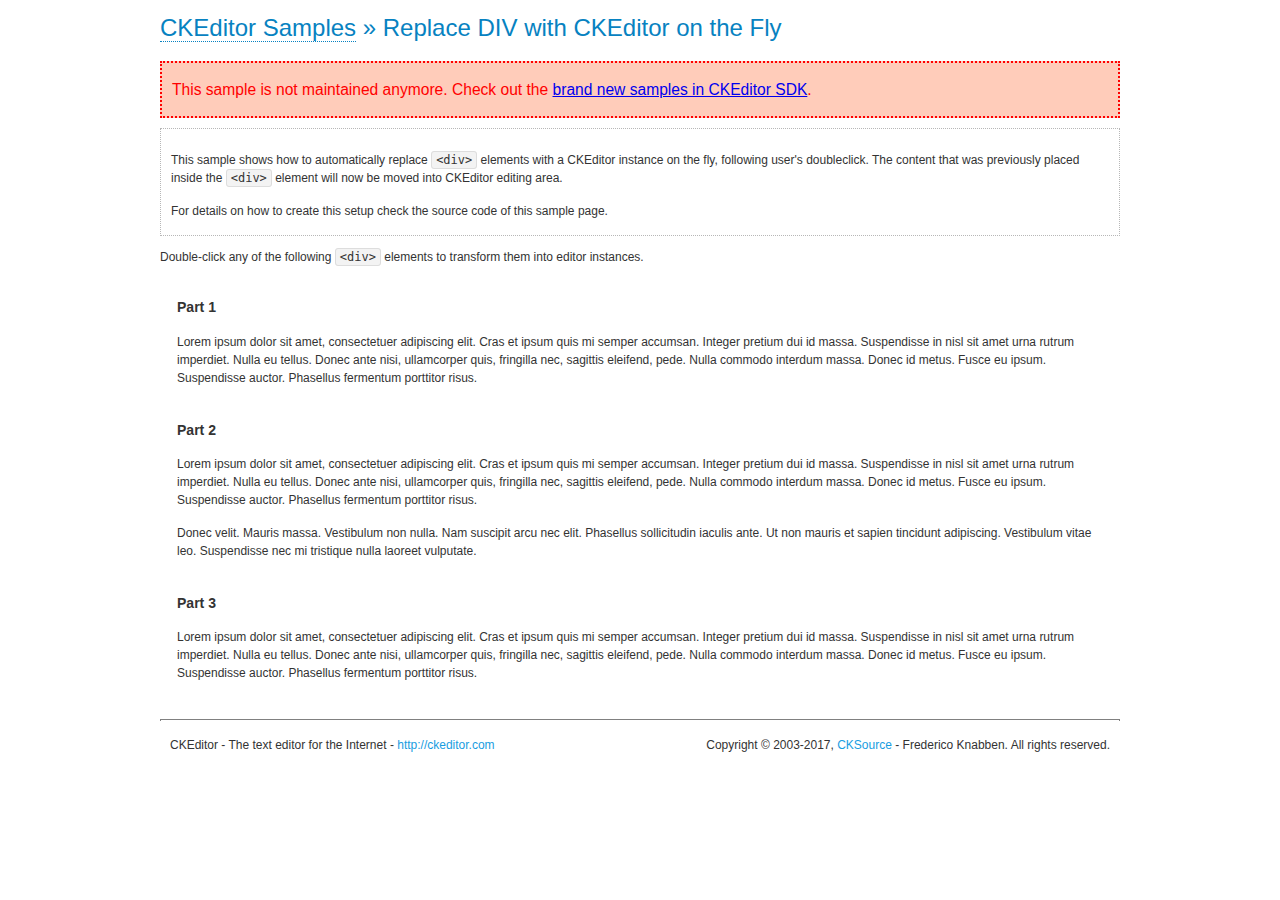
<file: ckeditor/samples/old/divreplace.html>
<!DOCTYPE html>
<!--
Copyright (c) 2003-2017, CKSource - Frederico Knabben. All rights reserved.
For licensing, see LICENSE.md or http://ckeditor.com/license
-->
<html>
<head>
	<meta charset="utf-8">
	<title>Replace DIV &mdash; CKEditor Sample</title>
	<script src="../../ckeditor.js"></script>
	<link href="sample.css" rel="stylesheet">
	<style>

		div.editable
		{
			border: solid 2px transparent;
			padding-left: 15px;
			padding-right: 15px;
		}

		div.editable:hover
		{
			border-color: black;
		}

	</style>
	<script>

		// Uncomment the following code to test the "Timeout Loading Method".
		// CKEDITOR.loadFullCoreTimeout = 5;

		window.onload = function() {
			// Listen to the double click event.
			if ( window.addEventListener )
				document.body.addEventListener( 'dblclick', onDoubleClick, false );
			else if ( window.attachEvent )
				document.body.attachEvent( 'ondblclick', onDoubleClick );

		};

		function onDoubleClick( ev ) {
			// Get the element which fired the event. This is not necessarily the
			// element to which the event has been attached.
			var element = ev.target || ev.srcElement;

			// Find out the div that holds this element.
			var name;

			do {
				element = element.parentNode;
			}
			while ( element && ( name = element.nodeName.toLowerCase() ) &&
				( name != 'div' || element.className.indexOf( 'editable' ) == -1 ) && name != 'body' );

			if ( name == 'div' && element.className.indexOf( 'editable' ) != -1 )
				replaceDiv( element );
		}

		var editor;

		function replaceDiv( div ) {
			if ( editor )
				editor.destroy();

			editor = CKEDITOR.replace( div );
		}

	</script>
</head>
<body>
	<h1 class="samples">
		<a href="index.html">CKEditor Samples</a> &raquo; Replace DIV with CKEditor on the Fly
	</h1>
	<div class="warning deprecated">
		This sample is not maintained anymore. Check out the <a href="http://sdk.ckeditor.com/">brand new samples in CKEditor SDK</a>.
	</div>
	<div class="description">
		<p>
			This sample shows how to automatically replace <code>&lt;div&gt;</code> elements
			with a CKEditor instance on the fly, following user's doubleclick. The content
			that was previously placed inside the <code>&lt;div&gt;</code> element will now
			be moved into CKEditor editing area.
		</p>
		<p>
			For details on how to create this setup check the source code of this sample page.
		</p>
	</div>
	<p>
		Double-click any of the following <code>&lt;div&gt;</code> elements to transform them into
		editor instances.
	</p>
	<div class="editable">
		<h3>
			Part 1
		</h3>
		<p>
			Lorem ipsum dolor sit amet, consectetuer adipiscing elit. Cras et ipsum quis mi
			semper accumsan. Integer pretium dui id massa. Suspendisse in nisl sit amet urna
			rutrum imperdiet. Nulla eu tellus. Donec ante nisi, ullamcorper quis, fringilla
			nec, sagittis eleifend, pede. Nulla commodo interdum massa. Donec id metus. Fusce
			eu ipsum. Suspendisse auctor. Phasellus fermentum porttitor risus.
		</p>
	</div>
	<div class="editable">
		<h3>
			Part 2
		</h3>
		<p>
			Lorem ipsum dolor sit amet, consectetuer adipiscing elit. Cras et ipsum quis mi
			semper accumsan. Integer pretium dui id massa. Suspendisse in nisl sit amet urna
			rutrum imperdiet. Nulla eu tellus. Donec ante nisi, ullamcorper quis, fringilla
			nec, sagittis eleifend, pede. Nulla commodo interdum massa. Donec id metus. Fusce
			eu ipsum. Suspendisse auctor. Phasellus fermentum porttitor risus.
		</p>
		<p>
			Donec velit. Mauris massa. Vestibulum non nulla. Nam suscipit arcu nec elit. Phasellus
			sollicitudin iaculis ante. Ut non mauris et sapien tincidunt adipiscing. Vestibulum
			vitae leo. Suspendisse nec mi tristique nulla laoreet vulputate.
		</p>
	</div>
	<div class="editable">
		<h3>
			Part 3
		</h3>
		<p>
			Lorem ipsum dolor sit amet, consectetuer adipiscing elit. Cras et ipsum quis mi
			semper accumsan. Integer pretium dui id massa. Suspendisse in nisl sit amet urna
			rutrum imperdiet. Nulla eu tellus. Donec ante nisi, ullamcorper quis, fringilla
			nec, sagittis eleifend, pede. Nulla commodo interdum massa. Donec id metus. Fusce
			eu ipsum. Suspendisse auctor. Phasellus fermentum porttitor risus.
		</p>
	</div>
	<div id="footer">
		<hr>
		<p>
			CKEditor - The text editor for the Internet - <a class="samples" href="http://ckeditor.com/">http://ckeditor.com</a>
		</p>
		<p id="copy">
			Copyright &copy; 2003-2017, <a class="samples" href="http://cksource.com/">CKSource</a> - Frederico
			Knabben. All rights reserved.
		</p>
	</div>
</body>
</html>
</file>
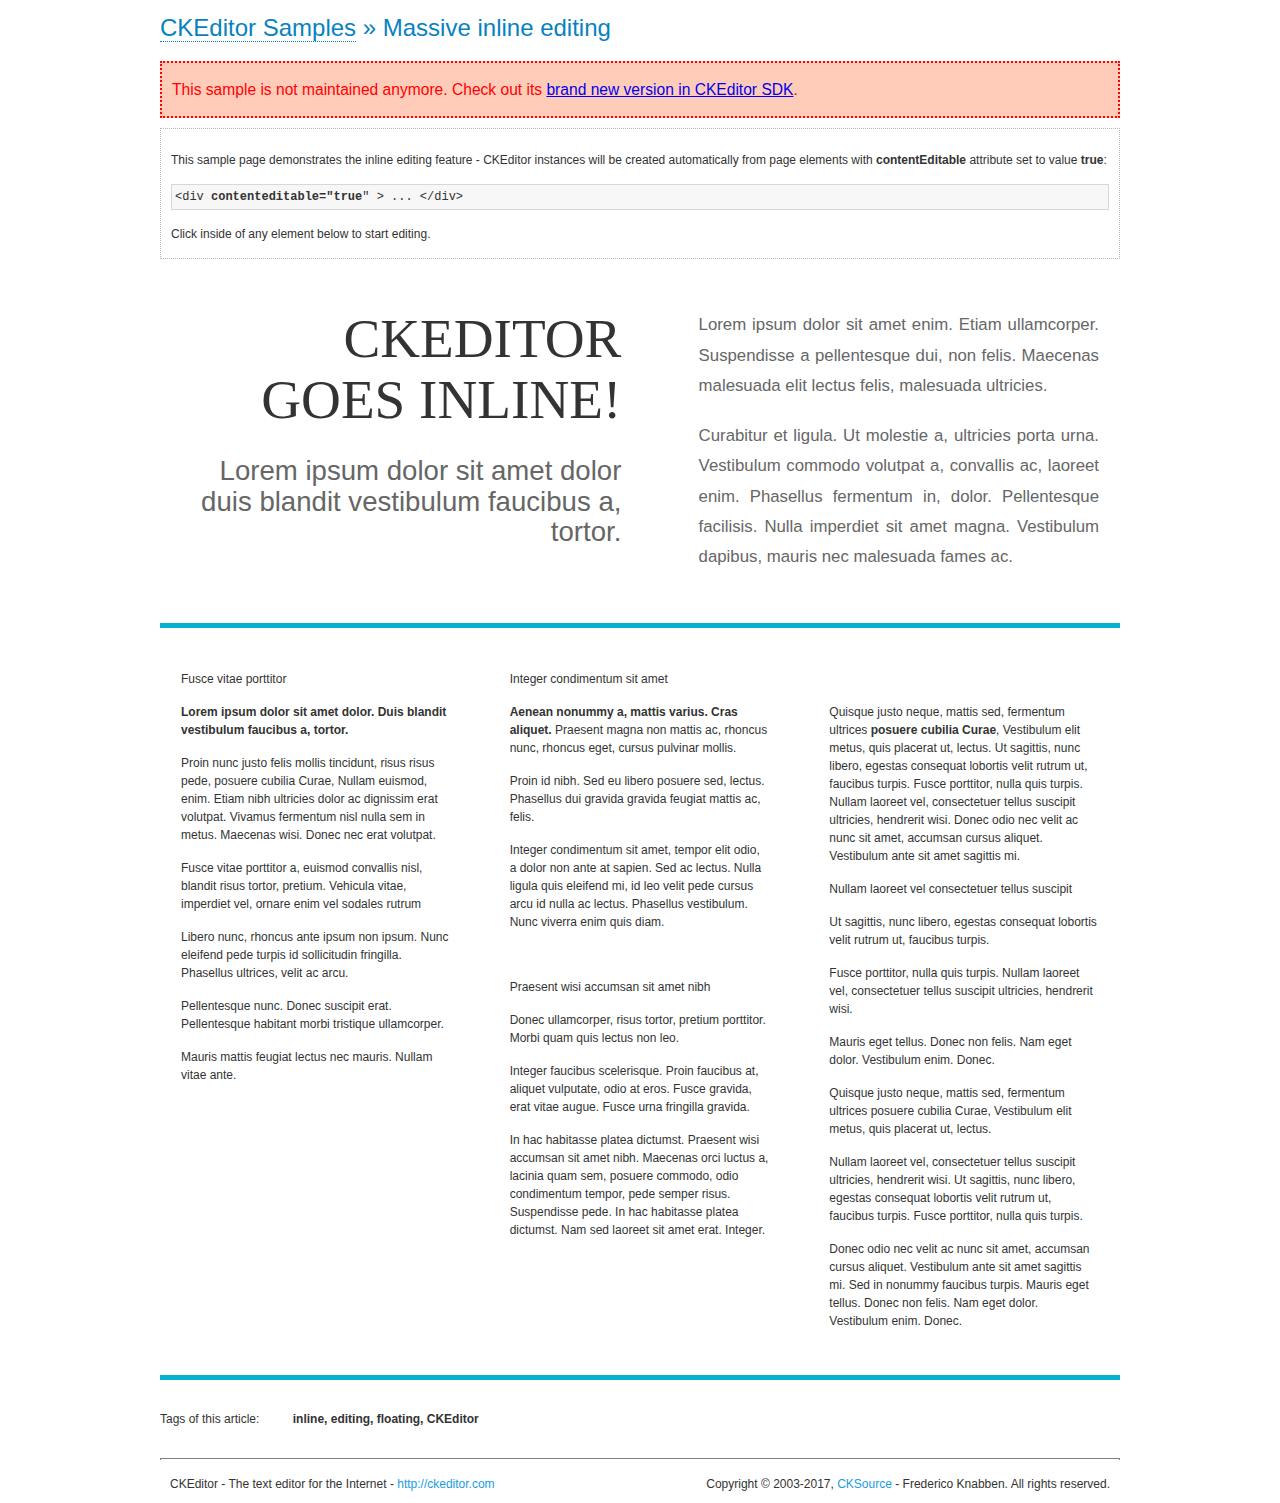
<file: ckeditor/samples/old/inlineall.html>
<!DOCTYPE html>
<!--
Copyright (c) 2003-2017, CKSource - Frederico Knabben. All rights reserved.
For licensing, see LICENSE.md or http://ckeditor.com/license
-->
<html>
<head>
	<meta charset="utf-8">
	<title>Massive inline editing &mdash; CKEditor Sample</title>
	<script src="../../ckeditor.js"></script>
	<script>

		// This code is generally not necessary, but it is here to demonstrate
		// how to customize specific editor instances on the fly. This fits well
		// this demo because we have editable elements (like headers) that
		// require less features.

		// The "instanceCreated" event is fired for every editor instance created.
		CKEDITOR.on( 'instanceCreated', function( event ) {
			var editor = event.editor,
				element = editor.element;

			// Customize editors for headers and tag list.
			// These editors don't need features like smileys, templates, iframes etc.
			if ( element.is( 'h1', 'h2', 'h3' ) || element.getAttribute( 'id' ) == 'taglist' ) {
				// Customize the editor configurations on "configLoaded" event,
				// which is fired after the configuration file loading and
				// execution. This makes it possible to change the
				// configurations before the editor initialization takes place.
				editor.on( 'configLoaded', function() {

					// Remove unnecessary plugins to make the editor simpler.
					editor.config.removePlugins = 'colorbutton,find,flash,font,' +
						'forms,iframe,image,newpage,removeformat,' +
						'smiley,specialchar,stylescombo,templates';

					// Rearrange the layout of the toolbar.
					editor.config.toolbarGroups = [
						{ name: 'editing',		groups: [ 'basicstyles', 'links' ] },
						{ name: 'undo' },
						{ name: 'clipboard',	groups: [ 'selection', 'clipboard' ] },
						{ name: 'about' }
					];
				});
			}
		});

	</script>
	<link href="sample.css" rel="stylesheet">
	<style>

		/* The following styles are just to make the page look nice. */

		/* Workaround to show Arial Black in Firefox. */
		@font-face
		{
			font-family: 'arial-black';
			src: local('Arial Black');
		}

		*[contenteditable="true"]
		{
			padding: 10px;
		}

		#container
		{
			width: 960px;
			margin: 30px auto 0;
		}

		#header
		{
			overflow: hidden;
			padding: 0 0 30px;
			border-bottom: 5px solid #05B2D2;
			position: relative;
		}

		#headerLeft,
		#headerRight
		{
			width: 49%;
			overflow: hidden;
		}

		#headerLeft
		{
			float: left;
			padding: 10px 1px 1px;
		}

		#headerLeft h2,
		#headerLeft h3
		{
			text-align: right;
			margin: 0;
			overflow: hidden;
			font-weight: normal;
		}

		#headerLeft h2
		{
			font-family: "Arial Black",arial-black;
			font-size: 4.6em;
			line-height: 1.1;
			text-transform: uppercase;
		}

		#headerLeft h3
		{
			font-size: 2.3em;
			line-height: 1.1;
			margin: .2em 0 0;
			color: #666;
		}

		#headerRight
		{
			float: right;
			padding: 1px;
		}

		#headerRight p
		{
			line-height: 1.8;
			text-align: justify;
			margin: 0;
		}

		#headerRight p + p
		{
			margin-top: 20px;
		}

		#headerRight > div
		{
			padding: 20px;
			margin: 0 0 0 30px;
			font-size: 1.4em;
			color: #666;
		}

		#columns
		{
			color: #333;
			overflow: hidden;
			padding: 20px 0;
		}

		#columns > div
		{
			float: left;
			width: 33.3%;
		}

		#columns #column1 > div
		{
			margin-left: 1px;
		}

		#columns #column3 > div
		{
			margin-right: 1px;
		}

		#columns > div > div
		{
			margin: 0px 10px;
			padding: 10px 20px;
		}

		#columns blockquote
		{
			margin-left: 15px;
		}

		#tagLine
		{
			border-top: 5px solid #05B2D2;
			padding-top: 20px;
		}

		#taglist {
			display: inline-block;
			margin-left: 20px;
			font-weight: bold;
			margin: 0 0 0 20px;
		}

	</style>
</head>
<body>
<div>
	<h1 class="samples"><a href="index.html">CKEditor Samples</a> &raquo; Massive inline editing</h1>
	<div class="warning deprecated">
		This sample is not maintained anymore. Check out its <a href="http://sdk.ckeditor.com/samples/inline.html">brand new version in CKEditor SDK</a>.
	</div>
	<div class="description">
		<p>This sample page demonstrates the inline editing feature - CKEditor instances will be created automatically from page elements with <strong>contentEditable</strong> attribute set to value <strong>true</strong>:</p>
		<pre class="samples">&lt;div <strong>contenteditable="true</strong>" &gt; ... &lt;/div&gt;</pre>
		<p>Click inside of any element below to start editing.</p>
	</div>
</div>
<div id="container">
	<div id="header">
		<div id="headerLeft">
			<h2 id="sampleTitle" contenteditable="true">
				CKEditor<br> Goes Inline!
			</h2>
			<h3 contenteditable="true">
				Lorem ipsum dolor sit amet dolor duis blandit vestibulum faucibus a, tortor.
			</h3>
		</div>
		<div id="headerRight">
			<div contenteditable="true">
				<p>
					Lorem ipsum dolor sit amet enim. Etiam ullamcorper. Suspendisse a pellentesque dui, non felis. Maecenas malesuada elit lectus felis, malesuada ultricies.
				</p>
				<p>
					Curabitur et ligula. Ut molestie a, ultricies porta urna. Vestibulum commodo volutpat a, convallis ac, laoreet enim. Phasellus fermentum in, dolor. Pellentesque facilisis. Nulla imperdiet sit amet magna. Vestibulum dapibus, mauris nec malesuada fames ac.
				</p>
			</div>
		</div>
	</div>
	<div id="columns">
		<div id="column1">
			<div contenteditable="true">
				<h3>
					Fusce vitae porttitor
				</h3>
				<p>
					<strong>
						Lorem ipsum dolor sit amet dolor. Duis blandit vestibulum faucibus a, tortor.
					</strong>
				</p>
				<p>
					Proin nunc justo felis mollis tincidunt, risus risus pede, posuere cubilia Curae, Nullam euismod, enim. Etiam nibh ultricies dolor ac dignissim erat volutpat. Vivamus fermentum <a href="http://ckeditor.com/">nisl nulla sem in</a> metus. Maecenas wisi. Donec nec erat volutpat.
				</p>
				<blockquote>
					<p>
						Fusce vitae porttitor a, euismod convallis nisl, blandit risus tortor, pretium.
						Vehicula vitae, imperdiet vel, ornare enim vel sodales rutrum
					</p>
				</blockquote>
				<blockquote>
					<p>
						Libero nunc, rhoncus ante ipsum non ipsum. Nunc eleifend pede turpis id sollicitudin fringilla. Phasellus ultrices, velit ac arcu.
					</p>
				</blockquote>
				<p>Pellentesque nunc. Donec suscipit erat. Pellentesque habitant morbi tristique ullamcorper.</p>
				<p><s>Mauris mattis feugiat lectus nec mauris. Nullam vitae ante.</s></p>
			</div>
		</div>
		<div id="column2">
			<div contenteditable="true">
				<h3>
					Integer condimentum sit amet
				</h3>
				<p>
					<strong>Aenean nonummy a, mattis varius. Cras aliquet.</strong>
					Praesent <a href="http://ckeditor.com/">magna non mattis ac, rhoncus nunc</a>, rhoncus eget, cursus pulvinar mollis.</p>
				<p>Proin id nibh. Sed eu libero posuere sed, lectus. Phasellus dui gravida gravida feugiat mattis ac, felis.</p>
				<p>Integer condimentum sit amet, tempor elit odio, a dolor non ante at sapien. Sed ac lectus. Nulla ligula quis eleifend mi, id leo velit pede cursus arcu id nulla ac lectus. Phasellus vestibulum. Nunc viverra enim quis diam.</p>
			</div>
			<div contenteditable="true">
				<h3>
					Praesent wisi accumsan sit amet nibh
				</h3>
				<p>Donec ullamcorper, risus tortor, pretium porttitor. Morbi quam quis lectus non leo.</p>
				<p style="margin-left: 40px; ">Integer faucibus scelerisque. Proin faucibus at, aliquet vulputate, odio at eros. Fusce <a href="http://ckeditor.com/">gravida, erat vitae augue</a>. Fusce urna fringilla gravida.</p>
				<p>In hac habitasse platea dictumst. Praesent wisi accumsan sit amet nibh. Maecenas orci luctus a, lacinia quam sem, posuere commodo, odio condimentum tempor, pede semper risus. Suspendisse pede. In hac habitasse platea dictumst. Nam sed laoreet sit amet erat. Integer.</p>
			</div>
		</div>
		<div id="column3">
			<div contenteditable="true">
				<p>
					<img src="assets/inlineall/logo.png" alt="CKEditor logo" style="float:left">
				</p>
				<p>Quisque justo neque, mattis sed, fermentum ultrices <strong>posuere cubilia Curae</strong>, Vestibulum elit metus, quis placerat ut, lectus. Ut sagittis, nunc libero, egestas consequat lobortis velit rutrum ut, faucibus turpis. Fusce porttitor, nulla quis turpis. Nullam laoreet vel, consectetuer tellus suscipit ultricies, hendrerit wisi. Donec odio nec velit ac nunc sit amet, accumsan cursus aliquet. Vestibulum ante sit amet sagittis mi.</p>
				<h3>
					Nullam laoreet vel consectetuer tellus suscipit
				</h3>
				<ul>
					<li>Ut sagittis, nunc libero, egestas consequat lobortis velit rutrum ut, faucibus turpis.</li>
					<li>Fusce porttitor, nulla quis turpis. Nullam laoreet vel, consectetuer tellus suscipit ultricies, hendrerit wisi.</li>
					<li>Mauris eget tellus. Donec non felis. Nam eget dolor. Vestibulum enim. Donec.</li>
				</ul>
				<p>Quisque justo neque, mattis sed, <a href="http://ckeditor.com/">fermentum ultrices posuere cubilia</a> Curae, Vestibulum elit metus, quis placerat ut, lectus.</p>
				<p>Nullam laoreet vel, consectetuer tellus suscipit ultricies, hendrerit wisi. Ut sagittis, nunc libero, egestas consequat lobortis velit rutrum ut, faucibus turpis. Fusce porttitor, nulla quis turpis.</p>
				<p>Donec odio nec velit ac nunc sit amet, accumsan cursus aliquet. Vestibulum ante sit amet sagittis mi. Sed in nonummy faucibus turpis. Mauris eget tellus. Donec non felis. Nam eget dolor. Vestibulum enim. Donec.</p>
			</div>
		</div>
	</div>
	<div id="tagLine">
		Tags of this article:
		<p id="taglist" contenteditable="true">
			inline, editing, floating, CKEditor
		</p>
	</div>
</div>
<div id="footer">
	<hr>
	<p>
		CKEditor - The text editor for the Internet - <a class="samples" href="http://ckeditor.com/">
			http://ckeditor.com</a>
	</p>
	<p id="copy">
		Copyright &copy; 2003-2017, <a class="samples" href="http://cksource.com/">CKSource</a>
		- Frederico Knabben. All rights reserved.
	</p>
</div>
</body>
</html>
</file>
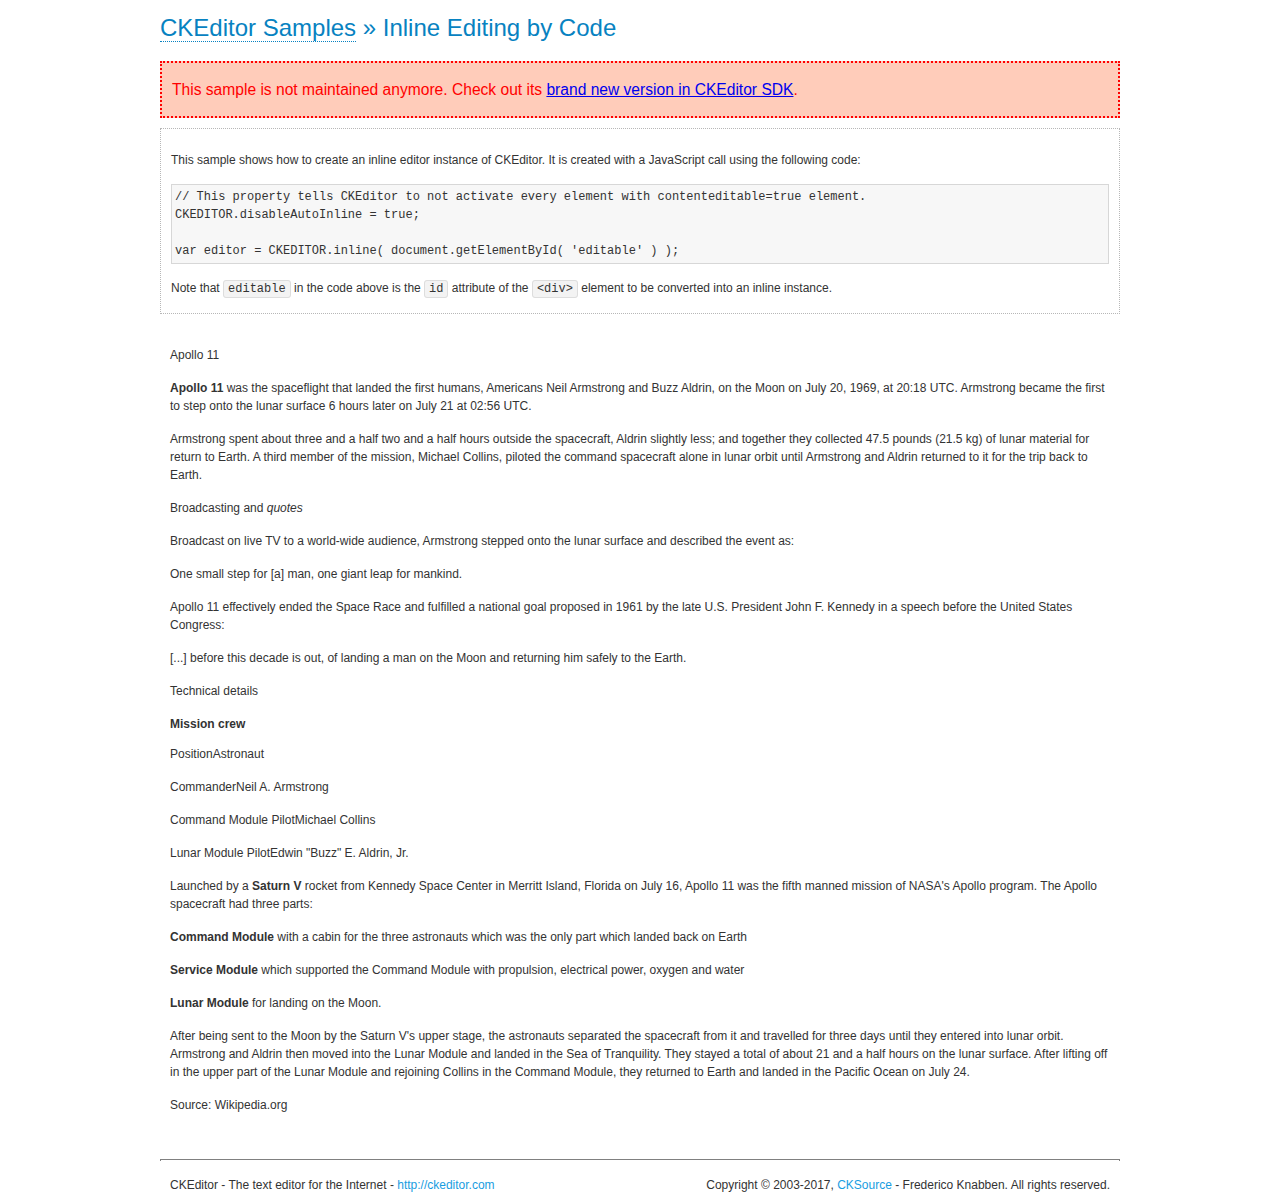
<file: ckeditor/samples/old/inlinebycode.html>
<!DOCTYPE html>
<!--
Copyright (c) 2003-2017, CKSource - Frederico Knabben. All rights reserved.
For licensing, see LICENSE.md or http://ckeditor.com/license
-->
<html>
<head>
	<meta charset="utf-8">
	<title>Inline Editing by Code &mdash; CKEditor Sample</title>
	<script src="../../ckeditor.js"></script>
	<link href="sample.css" rel="stylesheet">
	<style>

		#editable
		{
			padding: 10px;
			float: left;
		}

	</style>
</head>
<body>
	<h1 class="samples">
		<a href="index.html">CKEditor Samples</a> &raquo; Inline Editing by Code
	</h1>
	<div class="warning deprecated">
		This sample is not maintained anymore. Check out its <a href="http://sdk.ckeditor.com/samples/inline.html">brand new version in CKEditor SDK</a>.
	</div>
	<div class="description">
		<p>
			This sample shows how to create an inline editor instance of CKEditor. It is created
			with a JavaScript call using the following code:
		</p>
<pre class="samples">
// This property tells CKEditor to not activate every element with contenteditable=true element.
CKEDITOR.disableAutoInline = true;

var editor = CKEDITOR.inline( document.getElementById( 'editable' ) );
</pre>
		<p>
			Note that <code>editable</code> in the code above is the <code>id</code>
			attribute of the <code>&lt;div&gt;</code> element to be converted into an inline instance.
		</p>
	</div>
	<div id="editable" contenteditable="true">
		<h1><img alt="Saturn V carrying Apollo 11" class="right" src="assets/sample.jpg" /> Apollo 11</h1>

		<p><b>Apollo 11</b> was the spaceflight that landed the first humans, Americans <a href="http://en.wikipedia.org/wiki/Neil_Armstrong" title="Neil Armstrong">Neil Armstrong</a> and <a href="http://en.wikipedia.org/wiki/Buzz_Aldrin" title="Buzz Aldrin">Buzz Aldrin</a>, on the Moon on July 20, 1969, at 20:18 UTC. Armstrong became the first to step onto the lunar surface 6 hours later on July 21 at 02:56 UTC.</p>

		<p>Armstrong spent about <s>three and a half</s> two and a half hours outside the spacecraft, Aldrin slightly less; and together they collected 47.5 pounds (21.5&nbsp;kg) of lunar material for return to Earth. A third member of the mission, <a href="http://en.wikipedia.org/wiki/Michael_Collins_(astronaut)" title="Michael Collins (astronaut)">Michael Collins</a>, piloted the <a href="http://en.wikipedia.org/wiki/Apollo_Command/Service_Module" title="Apollo Command/Service Module">command</a> spacecraft alone in lunar orbit until Armstrong and Aldrin returned to it for the trip back to Earth.</p>

		<h2>Broadcasting and <em>quotes</em> <a id="quotes" name="quotes"></a></h2>

		<p>Broadcast on live TV to a world-wide audience, Armstrong stepped onto the lunar surface and described the event as:</p>

		<blockquote>
			<p>One small step for [a] man, one giant leap for mankind.</p>
		</blockquote>

		<p>Apollo 11 effectively ended the <a href="http://en.wikipedia.org/wiki/Space_Race" title="Space Race">Space Race</a> and fulfilled a national goal proposed in 1961 by the late U.S. President <a href="http://en.wikipedia.org/wiki/John_F._Kennedy" title="John F. Kennedy">John F. Kennedy</a> in a speech before the United States Congress:</p>

		<blockquote>
			<p>[...] before this decade is out, of landing a man on the Moon and returning him safely to the Earth.</p>
		</blockquote>

		<h2>Technical details <a id="tech-details" name="tech-details"></a></h2>

		<table align="right" border="1" bordercolor="#ccc" cellpadding="5" cellspacing="0" style="border-collapse:collapse;margin:10px 0 10px 15px;">
			<caption><strong>Mission crew</strong></caption>
			<thead>
			<tr>
				<th scope="col">Position</th>
				<th scope="col">Astronaut</th>
			</tr>
			</thead>
			<tbody>
			<tr>
				<td>Commander</td>
				<td>Neil A. Armstrong</td>
			</tr>
			<tr>
				<td>Command Module Pilot</td>
				<td>Michael Collins</td>
			</tr>
			<tr>
				<td>Lunar Module Pilot</td>
				<td>Edwin &quot;Buzz&quot; E. Aldrin, Jr.</td>
			</tr>
			</tbody>
		</table>

		<p>Launched by a <strong>Saturn V</strong> rocket from <a href="http://en.wikipedia.org/wiki/Kennedy_Space_Center" title="Kennedy Space Center">Kennedy Space Center</a> in Merritt Island, Florida on July 16, Apollo 11 was the fifth manned mission of <a href="http://en.wikipedia.org/wiki/NASA" title="NASA">NASA</a>&#39;s Apollo program. The Apollo spacecraft had three parts:</p>

		<ol>
			<li><strong>Command Module</strong> with a cabin for the three astronauts which was the only part which landed back on Earth</li>
			<li><strong>Service Module</strong> which supported the Command Module with propulsion, electrical power, oxygen and water</li>
			<li><strong>Lunar Module</strong> for landing on the Moon.</li>
		</ol>

		<p>After being sent to the Moon by the Saturn V&#39;s upper stage, the astronauts separated the spacecraft from it and travelled for three days until they entered into lunar orbit. Armstrong and Aldrin then moved into the Lunar Module and landed in the <a href="http://en.wikipedia.org/wiki/Mare_Tranquillitatis" title="Mare Tranquillitatis">Sea of Tranquility</a>. They stayed a total of about 21 and a half hours on the lunar surface. After lifting off in the upper part of the Lunar Module and rejoining Collins in the Command Module, they returned to Earth and landed in the <a href="http://en.wikipedia.org/wiki/Pacific_Ocean" title="Pacific Ocean">Pacific Ocean</a> on July 24.</p>

		<hr />
		<p style="text-align: right;"><small>Source: <a href="http://en.wikipedia.org/wiki/Apollo_11">Wikipedia.org</a></small></p>
	</div>

	<script>
		// We need to turn off the automatic editor creation first.
		CKEDITOR.disableAutoInline = true;

		var editor = CKEDITOR.inline( 'editable' );
	</script>
	<div id="footer">
		<hr>
		<p contenteditable="true">
			CKEditor - The text editor for the Internet - <a class="samples" href="http://ckeditor.com/">
				http://ckeditor.com</a>
		</p>
		<p id="copy">
			Copyright &copy; 2003-2017, <a class="samples" href="http://cksource.com/">CKSource</a>
			- Frederico Knabben. All rights reserved.
		</p>
	</div>
</body>
</html>
</file>
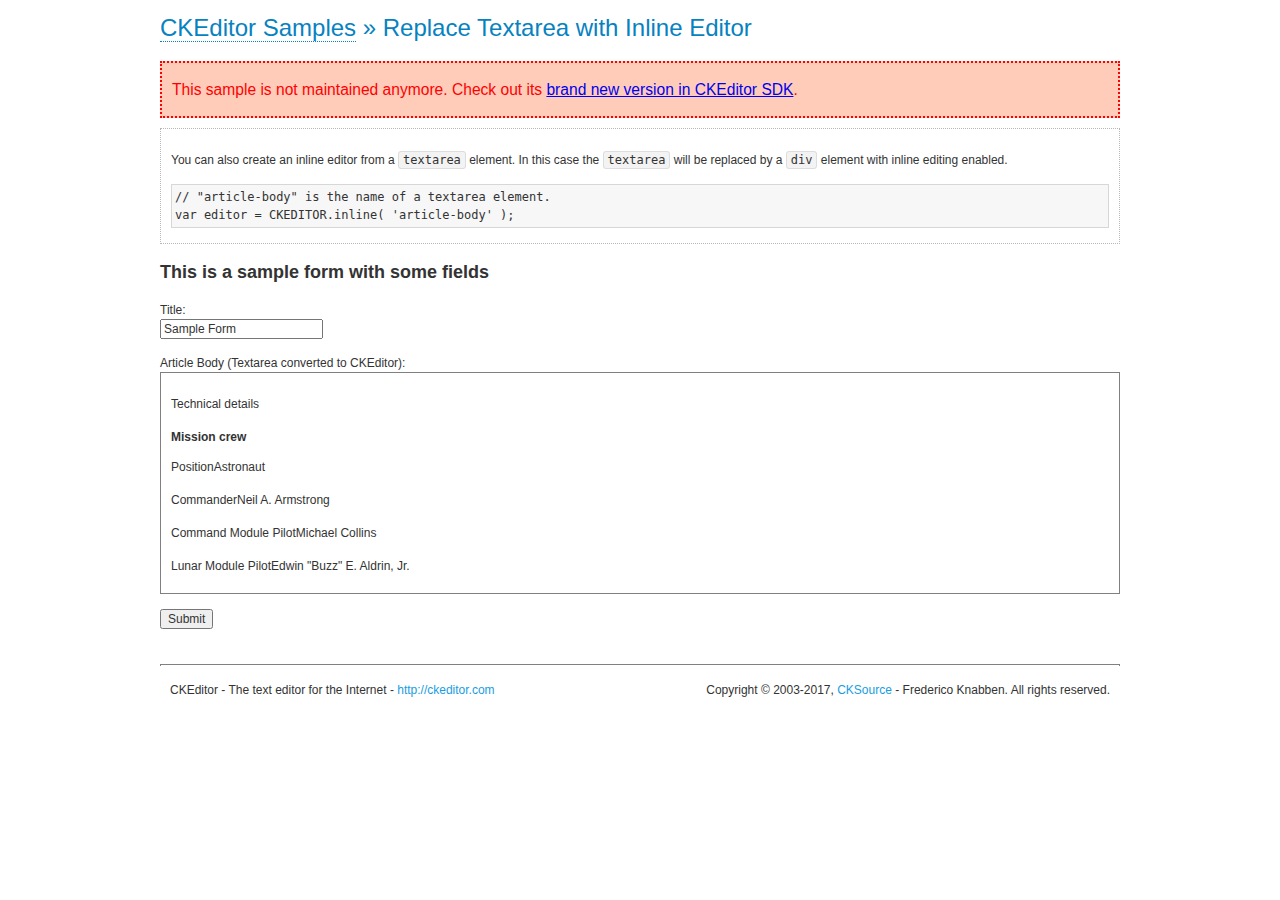
<file: ckeditor/samples/old/inlinetextarea.html>
<!DOCTYPE html>
<!--
Copyright (c) 2003-2017, CKSource - Frederico Knabben. All rights reserved.
For licensing, see LICENSE.md or http://ckeditor.com/license
-->
<html>
<head>
	<meta charset="utf-8">
	<title>Replace Textarea with Inline Editor &mdash; CKEditor Sample</title>
	<script src="../../ckeditor.js"></script>
	<link href="sample.css" rel="stylesheet">
	<style>

		/* Style the CKEditor element to look like a textfield */
		.cke_textarea_inline
		{
			padding: 10px;
			height: 200px;
			overflow: auto;

			border: 1px solid gray;
			-webkit-appearance: textfield;
		}

	</style>
</head>
<body>
	<h1 class="samples">
		<a href="index.html">CKEditor Samples</a> &raquo; Replace Textarea with Inline Editor
	</h1>
	<div class="warning deprecated">
		This sample is not maintained anymore. Check out its <a href="http://sdk.ckeditor.com/samples/inline.html">brand new version in CKEditor SDK</a>.
	</div>
	<div class="description">
		<p>
			You can also create an inline editor from a <code>textarea</code>
			element. In this case the <code>textarea</code> will be replaced
			by a <code>div</code> element with inline editing enabled.
		</p>
<pre class="samples">
// "article-body" is the name of a textarea element.
var editor = CKEDITOR.inline( 'article-body' );
</pre>
	</div>
	<form action="sample_posteddata.php" method="post">
		<h2>This is a sample form with some fields</h2>
		<p>
			Title:<br>
			<input type="text" name="title" value="Sample Form"></p>
		<p>
			Article Body (Textarea converted to CKEditor):<br>
			<textarea name="article-body" style="height: 200px">
				&lt;h2&gt;Technical details &lt;a id="tech-details" name="tech-details"&gt;&lt;/a&gt;&lt;/h2&gt;

				&lt;table align="right" border="1" bordercolor="#ccc" cellpadding="5" cellspacing="0" style="border-collapse:collapse;margin:10px 0 10px 15px;"&gt;
					&lt;caption&gt;&lt;strong&gt;Mission crew&lt;/strong&gt;&lt;/caption&gt;
					&lt;thead&gt;
					&lt;tr&gt;
						&lt;th scope="col"&gt;Position&lt;/th&gt;
						&lt;th scope="col"&gt;Astronaut&lt;/th&gt;
					&lt;/tr&gt;
					&lt;/thead&gt;
					&lt;tbody&gt;
					&lt;tr&gt;
						&lt;td&gt;Commander&lt;/td&gt;
						&lt;td&gt;Neil A. Armstrong&lt;/td&gt;
					&lt;/tr&gt;
					&lt;tr&gt;
						&lt;td&gt;Command Module Pilot&lt;/td&gt;
						&lt;td&gt;Michael Collins&lt;/td&gt;
					&lt;/tr&gt;
					&lt;tr&gt;
						&lt;td&gt;Lunar Module Pilot&lt;/td&gt;
						&lt;td&gt;Edwin &quot;Buzz&quot; E. Aldrin, Jr.&lt;/td&gt;
					&lt;/tr&gt;
					&lt;/tbody&gt;
				&lt;/table&gt;

				&lt;p&gt;Launched by a &lt;strong&gt;Saturn V&lt;/strong&gt; rocket from &lt;a href="http://en.wikipedia.org/wiki/Kennedy_Space_Center" title="Kennedy Space Center"&gt;Kennedy Space Center&lt;/a&gt; in Merritt Island, Florida on July 16, Apollo 11 was the fifth manned mission of &lt;a href="http://en.wikipedia.org/wiki/NASA" title="NASA"&gt;NASA&lt;/a&gt;&#39;s Apollo program. The Apollo spacecraft had three parts:&lt;/p&gt;

				&lt;ol&gt;
					&lt;li&gt;&lt;strong&gt;Command Module&lt;/strong&gt; with a cabin for the three astronauts which was the only part which landed back on Earth&lt;/li&gt;
					&lt;li&gt;&lt;strong&gt;Service Module&lt;/strong&gt; which supported the Command Module with propulsion, electrical power, oxygen and water&lt;/li&gt;
					&lt;li&gt;&lt;strong&gt;Lunar Module&lt;/strong&gt; for landing on the Moon.&lt;/li&gt;
				&lt;/ol&gt;

				&lt;p&gt;After being sent to the Moon by the Saturn V&#39;s upper stage, the astronauts separated the spacecraft from it and travelled for three days until they entered into lunar orbit. Armstrong and Aldrin then moved into the Lunar Module and landed in the &lt;a href="http://en.wikipedia.org/wiki/Mare_Tranquillitatis" title="Mare Tranquillitatis"&gt;Sea of Tranquility&lt;/a&gt;. They stayed a total of about 21 and a half hours on the lunar surface. After lifting off in the upper part of the Lunar Module and rejoining Collins in the Command Module, they returned to Earth and landed in the &lt;a href="http://en.wikipedia.org/wiki/Pacific_Ocean" title="Pacific Ocean"&gt;Pacific Ocean&lt;/a&gt; on July 24.&lt;/p&gt;

				&lt;hr /&gt;
				&lt;p style="text-align: right;"&gt;&lt;small&gt;Source: &lt;a href="http://en.wikipedia.org/wiki/Apollo_11"&gt;Wikipedia.org&lt;/a&gt;&lt;/small&gt;&lt;/p&gt;
			</textarea>
		</p>
		<p>
			<input type="submit" value="Submit">
		</p>
	</form>

	<script>
		CKEDITOR.inline( 'article-body' );
	</script>
	<div id="footer">
		<hr>
		<p>
			CKEditor - The text editor for the Internet - <a class="samples" href="http://ckeditor.com/">
				http://ckeditor.com</a>
		</p>
		<p id="copy">
			Copyright &copy; 2003-2017, <a class="samples" href="http://cksource.com/">CKSource</a>
			- Frederico Knabben. All rights reserved.
		</p>
	</div>
</body>
</html>
</file>
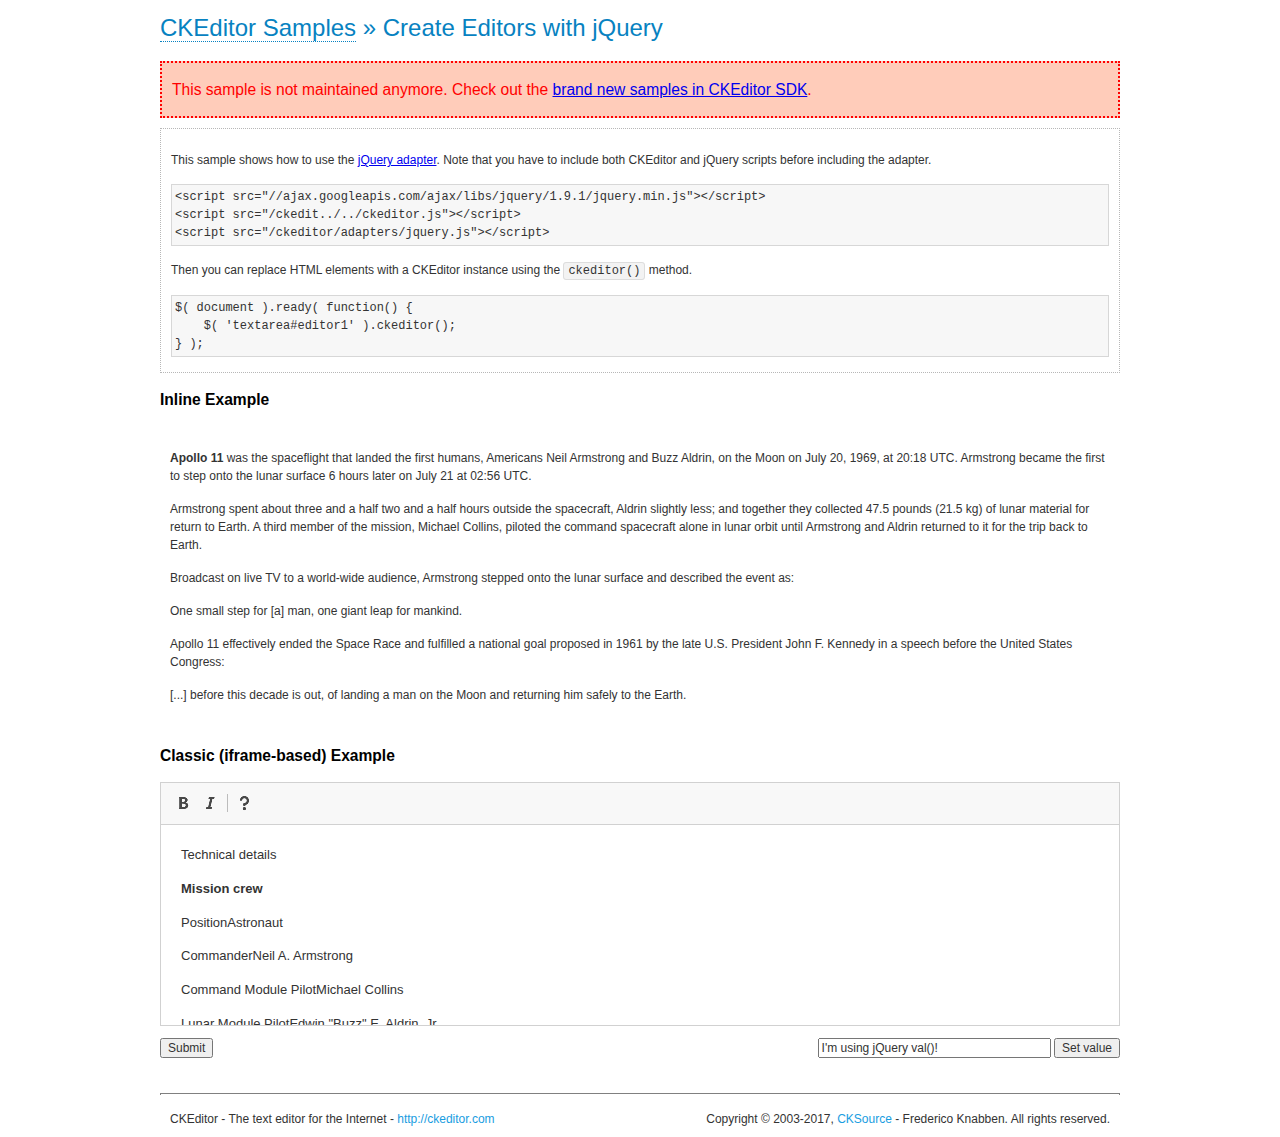
<file: ckeditor/samples/old/jquery.html>
<!DOCTYPE html>
<!--
Copyright (c) 2003-2017, CKSource - Frederico Knabben. All rights reserved.
For licensing, see LICENSE.md or http://ckeditor.com/license
-->
<html>
<head>
	<meta charset="utf-8">
	<title>jQuery Adapter &mdash; CKEditor Sample</title>
	<script src="http://code.jquery.com/jquery-1.11.0.min.js"></script>
	<script src="../../ckeditor.js"></script>
	<script src="../../adapters/jquery.js"></script>
	<link href="sample.css" rel="stylesheet">
	<style>

		#editable
		{
			padding: 10px;
			float: left;
		}

	</style>
	<script>

		CKEDITOR.disableAutoInline = true;

		$( document ).ready( function() {
			$( '#editor1' ).ckeditor(); // Use CKEDITOR.replace() if element is <textarea>.
			$( '#editable' ).ckeditor(); // Use CKEDITOR.inline().
		} );

		function setValue() {
			$( '#editor1' ).val( $( 'input#val' ).val() );
		}

	</script>
</head>
<body>
	<h1 class="samples">
		<a href="index.html" id="a-test">CKEditor Samples</a> &raquo; Create Editors with jQuery
	</h1>
	<div class="warning deprecated">
		This sample is not maintained anymore. Check out the <a href="http://sdk.ckeditor.com/">brand new samples in CKEditor SDK</a>.
	</div>
	<form action="sample_posteddata.php" method="post">
		<div class="description">
			<p>
				This sample shows how to use the <a href="http://docs.ckeditor.com/#!/guide/dev_jquery">jQuery adapter</a>.
				Note that you have to include both CKEditor and jQuery scripts before including the adapter.
			</p>

<pre class="samples">
&lt;script src="//ajax.googleapis.com/ajax/libs/jquery/1.9.1/jquery.min.js"&gt;&lt;/script&gt;
&lt;script src="/ckedit../../ckeditor.js"&gt;&lt;/script&gt;
&lt;script src="/ckeditor/adapters/jquery.js"&gt;&lt;/script&gt;
</pre>

			<p>Then you can replace HTML elements with a CKEditor instance using the <code>ckeditor()</code> method.</p>

<pre class="samples">
$( document ).ready( function() {
	$( 'textarea#editor1' ).ckeditor();
} );
</pre>
		</div>

		<h2 class="samples">Inline Example</h2>

		<div id="editable" contenteditable="true">
			<p><img alt="Saturn V carrying Apollo 11" class="right" src="assets/sample.jpg"/><b>Apollo 11</b> was the spaceflight that landed the first humans, Americans <a href="http://en.wikipedia.org/wiki/Neil_Armstrong" title="Neil Armstrong">Neil Armstrong</a> and <a href="http://en.wikipedia.org/wiki/Buzz_Aldrin" title="Buzz Aldrin">Buzz Aldrin</a>, on the Moon on July 20, 1969, at 20:18 UTC. Armstrong became the first to step onto the lunar surface 6 hours later on July 21 at 02:56 UTC.</p>
			<p>Armstrong spent about <s>three and a half</s> two and a half hours outside the spacecraft, Aldrin slightly less; and together they collected 47.5 pounds (21.5&nbsp;kg) of lunar material for return to Earth. A third member of the mission, <a href="http://en.wikipedia.org/wiki/Michael_Collins_(astronaut)" title="Michael Collins (astronaut)">Michael Collins</a>, piloted the <a href="http://en.wikipedia.org/wiki/Apollo_Command/Service_Module" title="Apollo Command/Service Module">command</a> spacecraft alone in lunar orbit until Armstrong and Aldrin returned to it for the trip back to Earth.
			<p>Broadcast on live TV to a world-wide audience, Armstrong stepped onto the lunar surface and described the event as:</p>
			<blockquote><p>One small step for [a] man, one giant leap for mankind.</p></blockquote> <p>Apollo 11 effectively ended the <a href="http://en.wikipedia.org/wiki/Space_Race" title="Space Race">Space Race</a> and fulfilled a national goal proposed in 1961 by the late U.S. President <a href="http://en.wikipedia.org/wiki/John_F._Kennedy" title="John F. Kennedy">John F. Kennedy</a> in a speech before the United States Congress:</p> <blockquote><p>[...] before this decade is out, of landing a man on the Moon and returning him safely to the Earth.</p></blockquote>
		</div>

		<br style="clear: both">

		<h2 class="samples">Classic (iframe-based) Example</h2>

		<textarea cols="80" id="editor1" name="editor1" rows="10">
			&lt;h2&gt;Technical details &lt;a id=&quot;tech-details&quot; name=&quot;tech-details&quot;&gt;&lt;/a&gt;&lt;/h2&gt; &lt;table align=&quot;right&quot; border=&quot;1&quot; bordercolor=&quot;#ccc&quot; cellpadding=&quot;5&quot; cellspacing=&quot;0&quot; style=&quot;border-collapse:collapse;margin:10px 0 10px 15px;&quot;&gt; &lt;caption&gt;&lt;strong&gt;Mission crew&lt;/strong&gt;&lt;/caption&gt; &lt;thead&gt; &lt;tr&gt; &lt;th scope=&quot;col&quot;&gt;Position&lt;/th&gt; &lt;th scope=&quot;col&quot;&gt;Astronaut&lt;/th&gt; &lt;/tr&gt; &lt;/thead&gt; &lt;tbody&gt; &lt;tr&gt; &lt;td&gt;Commander&lt;/td&gt; &lt;td&gt;Neil A. Armstrong&lt;/td&gt; &lt;/tr&gt; &lt;tr&gt; &lt;td&gt;Command Module Pilot&lt;/td&gt; &lt;td&gt;Michael Collins&lt;/td&gt; &lt;/tr&gt; &lt;tr&gt; &lt;td&gt;Lunar Module Pilot&lt;/td&gt; &lt;td&gt;Edwin &amp;quot;Buzz&amp;quot; E. Aldrin, Jr.&lt;/td&gt; &lt;/tr&gt; &lt;/tbody&gt; &lt;/table&gt; &lt;p&gt;Launched by a &lt;strong&gt;Saturn V&lt;/strong&gt; rocket from &lt;a href=&quot;http://en.wikipedia.org/wiki/Kennedy_Space_Center&quot; title=&quot;Kennedy Space Center&quot;&gt;Kennedy Space Center&lt;/a&gt; in Merritt Island, Florida on July 16, Apollo 11 was the fifth manned mission of &lt;a href=&quot;http://en.wikipedia.org/wiki/NASA&quot; title=&quot;NASA&quot;&gt;NASA&lt;/a&gt;&amp;#39;s Apollo program. The Apollo spacecraft had three parts:&lt;/p&gt; &lt;ol&gt; &lt;li&gt;&lt;strong&gt;Command Module&lt;/strong&gt; with a cabin for the three astronauts which was the only part which landed back on Earth&lt;/li&gt; &lt;li&gt;&lt;strong&gt;Service Module&lt;/strong&gt; which supported the Command Module with propulsion, electrical power, oxygen and water&lt;/li&gt; &lt;li&gt;&lt;strong&gt;Lunar Module&lt;/strong&gt; for landing on the Moon.&lt;/li&gt; &lt;/ol&gt; &lt;p&gt;After being sent to the Moon by the Saturn V&amp;#39;s upper stage, the astronauts separated the spacecraft from it and travelled for three days until they entered into lunar orbit. Armstrong and Aldrin then moved into the Lunar Module and landed in the &lt;a href=&quot;http://en.wikipedia.org/wiki/Mare_Tranquillitatis&quot; title=&quot;Mare Tranquillitatis&quot;&gt;Sea of Tranquility&lt;/a&gt;. They stayed a total of about 21 and a half hours on the lunar surface. After lifting off in the upper part of the Lunar Module and rejoining Collins in the Command Module, they returned to Earth and landed in the &lt;a href=&quot;http://en.wikipedia.org/wiki/Pacific_Ocean&quot; title=&quot;Pacific Ocean&quot;&gt;Pacific Ocean&lt;/a&gt; on July 24.&lt;/p&gt; &lt;hr/&gt; &lt;p style=&quot;text-align: right;&quot;&gt;&lt;small&gt;Source: &lt;a href=&quot;http://en.wikipedia.org/wiki/Apollo_11&quot;&gt;Wikipedia.org&lt;/a&gt;&lt;/small&gt;&lt;/p&gt;
		</textarea>

		<p style="overflow: hidden">
			<input style="float: left" type="submit" value="Submit">
			<span style="float: right">
				<input type="text" id="val" value="I'm using jQuery val()!" size="30">
				<input onclick="setValue();" type="button" value="Set value">
			</span>
		</p>
	</form>
	<div id="footer">
		<hr>
		<p>
			CKEditor - The text editor for the Internet - <a class="samples" href="http://ckeditor.com/">http://ckeditor.com</a>
		</p>
		<p id="copy">
			Copyright &copy; 2003-2017, <a class="samples" href="http://cksource.com/">CKSource</a> - Frederico
			Knabben. All rights reserved.
		</p>
	</div>
</body>
</html>
</file>
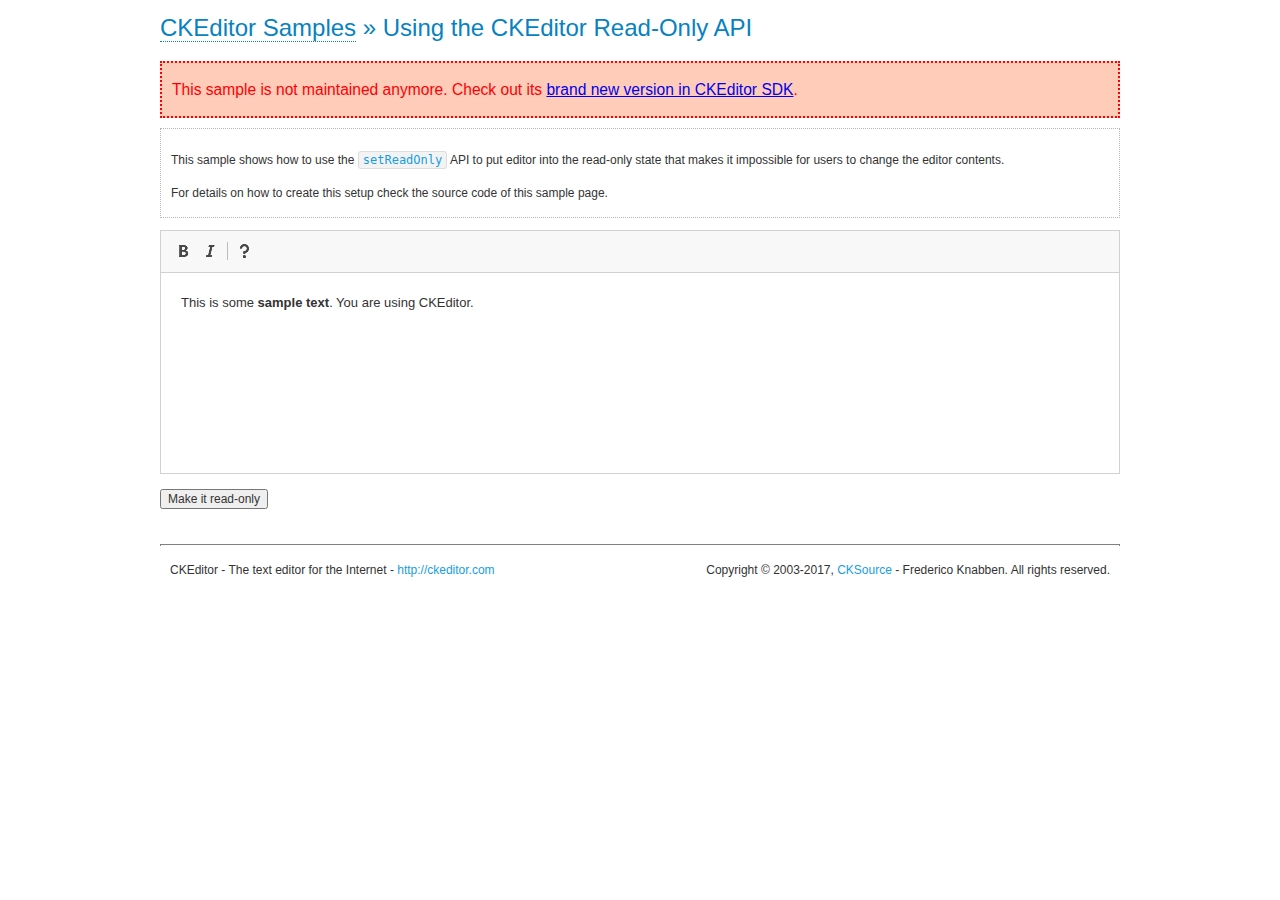
<file: ckeditor/samples/old/readonly.html>
<!DOCTYPE html>
<!--
Copyright (c) 2003-2017, CKSource - Frederico Knabben. All rights reserved.
For licensing, see LICENSE.md or http://ckeditor.com/license
-->
<html>
<head>
	<meta charset="utf-8">
	<title>Using the CKEditor Read-Only API &mdash; CKEditor Sample</title>
	<script src="../../ckeditor.js"></script>
	<link rel="stylesheet" href="sample.css">
	<script>

		var editor;

		// The instanceReady event is fired, when an instance of CKEditor has finished
		// its initialization.
		CKEDITOR.on( 'instanceReady', function( ev ) {
			editor = ev.editor;

			// Show this "on" button.
			document.getElementById( 'readOnlyOn' ).style.display = '';

			// Event fired when the readOnly property changes.
			editor.on( 'readOnly', function() {
				document.getElementById( 'readOnlyOn' ).style.display = this.readOnly ? 'none' : '';
				document.getElementById( 'readOnlyOff' ).style.display = this.readOnly ? '' : 'none';
			});
		});

		function toggleReadOnly( isReadOnly ) {
			// Change the read-only state of the editor.
			// http://docs.ckeditor.com/#!/api/CKEDITOR.editor-method-setReadOnly
			editor.setReadOnly( isReadOnly );
		}

	</script>
</head>
<body>
	<h1 class="samples">
		<a href="index.html">CKEditor Samples</a> &raquo; Using the CKEditor Read-Only API
	</h1>
	<div class="warning deprecated">
		This sample is not maintained anymore. Check out its <a href="http://sdk.ckeditor.com/samples/readonly.html">brand new version in CKEditor SDK</a>.
	</div>
	<div class="description">
		<p>
			This sample shows how to use the
			<code><a class="samples" href="http://docs.ckeditor.com/#!/api/CKEDITOR.editor-method-setReadOnly">setReadOnly</a></code>
			API to put editor into the read-only state that makes it impossible for users to change the editor contents.
		</p>
		<p>
			For details on how to create this setup check the source code of this sample page.
		</p>
	</div>
	<form action="sample_posteddata.php" method="post">
		<p>
			<textarea class="ckeditor" id="editor1" name="editor1" cols="100" rows="10">&lt;p&gt;This is some &lt;strong&gt;sample text&lt;/strong&gt;. You are using &lt;a href="http://ckeditor.com/"&gt;CKEditor&lt;/a&gt;.&lt;/p&gt;</textarea>
		</p>
		<p>
			<input id="readOnlyOn" onclick="toggleReadOnly();" type="button" value="Make it read-only" style="display:none">
			<input id="readOnlyOff" onclick="toggleReadOnly( false );" type="button" value="Make it editable again" style="display:none">
		</p>
	</form>
	<div id="footer">
		<hr>
		<p>
			CKEditor - The text editor for the Internet - <a class="samples" href="http://ckeditor.com/">http://ckeditor.com</a>
		</p>
		<p id="copy">
			Copyright &copy; 2003-2017, <a class="samples" href="http://cksource.com/">CKSource</a> - Frederico
			Knabben. All rights reserved.
		</p>
	</div>
</body>
</html>
</file>
<file: stylesheet.css>
/*************************************************************
*	Suzanne Kersten
*	12/16/2017
*	Formatting for index.html page.
**************************************************************/
/*Make the body more centered. */
body {
	width: 85%;
	margin: auto;
	margin-top: 15px;
}

/********** INPUTS ****************************/
/*submit buttons: Pretty much the 'make it noice' button*/
input[type=submit] {
	margin-bottom: 10px;
}

/*messenger client choice.*/
#messengerForm {
	float: right;
}

/*The box that they put the rp text into. */
#userInputRp {
	float: left;
	margin: auto;
	width: 30%;
}

/********** GENERATED OUTPUT ****************************/
/* The whole rp chat area. */
#rpOutput {
	max-width: 800px;
	min-width: 400px;
	margin: auto;
}

/* Basic formatting for the rp text bubbles. */
.leftRP, .rightRP {
	max-width: 75%;
	min-width: 40%;
	font-size: 14px;
	color: #25201C;
	font-family: Verdana, sans-serif;
	padding: 10px;
	margin: 0px;
	margin-bottom: 4px;
	border-radius: 10px;
	float: left;
	clear: both;
}

/*left rp bubbles need to be on the left */
.leftRP{
	float: left;
	background-color: #E9E8F1;
}
/*right rp bubbles need to be a dif. color on the right */
.rightRP{
	float: right;
	background-color: #DCF2D4;
}

/********** SPLITTING ELEMENTS ****************************/
/* The panel that has save, cancel, and other options for editing the post. */
.editControl {
	margin: 0px;
	float: left;
	clear: both;
}

/* If the rp is following a right rp post, make it float right. */
p.rightRP + .editControl{
	float: right;
}

/*Used to clarify to the user what rp post is being edited by them. */
#editingRpPost  {
	background-color: #fff2f5;
	border: 5px solid black;
}
</file>
<file: ckeditor/samples/css/samples.css>
/**
 * @license Copyright (c) 2003-2017, CKSource - Frederico Knabben. All rights reserved.
 * For licensing, see LICENSE.md or http://ckeditor.com/license
 */
@media (max-width: 900px) {
  .global-is-mobile-hidden {
    display: none !important;
  }
}
article,
aside,
details,
figcaption,
figure,
footer,
header,
hgroup,
main,
menu,
nav,
section {
  display: block;
}
body,
html {
  margin: 0;
  padding: 0;
  font: 16px / 1.8 Arial, 'Helvetica Neue', Helvetica, sans-serif;
  font-weight: 300;
  color: #575757;
}
.grid-width-10 {
  width: 10%;
}
.grid-width-20 {
  width: 20%;
}
.grid-width-30 {
  width: 30%;
}
.grid-width-40 {
  width: 40%;
}
.grid-width-50 {
  width: 50%;
}
.grid-width-60 {
  width: 60%;
}
.grid-width-70 {
  width: 70%;
}
.grid-width-80 {
  width: 80%;
}
.grid-width-90 {
  width: 90%;
}
.grid-width-100 {
  width: 100%;
}
@media (max-width: 900px) {
  .grid-width-10,
  .grid-width-20,
  .grid-width-30,
  .grid-width-40,
  .grid-width-50,
  .grid-width-60,
  .grid-width-70,
  .grid-width-80,
  .grid-width-90,
  .grid-width-100 {
    width: 100%;
  }
}
*[class*="grid-width"] {
  -webkit-box-sizing: border-box;
  -moz-box-sizing: border-box;
  box-sizing: border-box;
  padding-left: 4%;
  padding-right: 4%;
  float: left;
}
*[class*="grid-width"]:after,
.grid-container:after,
*[class*="grid-width"]:before,
.grid-container:before {
  content: '';
  display: block;
  overflow: hidden;
  visibility: hidden;
  font-size: 0;
  line-height: 0;
  width: 0;
  height: 0;
}
*[class*="grid-width"]:after,
.grid-container:after {
  clear: both;
}
.grid-container {
  -webkit-box-sizing: border-box;
  -moz-box-sizing: border-box;
  box-sizing: border-box;
  margin-left: auto;
  margin-right: auto;
}
.grid-container-nested *[class*="grid-width"]:first-child {
  padding-left: 0;
}
.grid-container-nested *[class*="grid-width"]:last-child {
  padding-right: 0;
}
@media (max-width: 900px) {
  .grid-container-nested *[class*="grid-width"]:first-child {
    padding-left: 4%;
  }
  .grid-container-nested *[class*="grid-width"]:last-child {
    padding-right: 4%;
  }
}
.header-a {
  min-height: 140px;
  overflow: hidden;
}
.header-a .header-a-logo {
  margin: 40px 0 0;
}
@media (max-width: 900px) {
  .header-a .header-a-logo {
    text-align: center;
  }
}
.header-a .header-a-logo img {
  border: transparent;
}
.navigation-a {
  height: 30px;
  background: #3D3D3D;
  position: absolute;
  left: 0;
  right: 0;
  top: 0;
  padding: 0;
  overflow: hidden;
}
@media (max-width: 900px) {
  .navigation-a {
    text-align: center;
  }
}
.navigation-a ul {
  list-style: none;
  margin: 0;
  overflow: hidden;
}
.navigation-a ul li,
.navigation-a ul li a {
  display: inline-block;
}
@media (max-width: 900px) {
  .navigation-a ul {
    width: auto;
    text-overflow: ellipsis;
    white-space: nowrap;
    display: inline-block;
    float: none;
  }
  .navigation-a ul:before,
  .navigation-a ul:after {
    display: none;
  }
}
.navigation-a ul.navigation-a-left {
  text-align: left;
}
@media (max-width: 900px) {
  .navigation-a ul.navigation-a-left {
    padding-right: 0;
  }
}
.navigation-a ul.navigation-a-right {
  text-align: right;
}
@media (max-width: 900px) {
  .navigation-a ul.navigation-a-right {
    padding-left: 23px;
  }
}
.navigation-a ul li + li {
  margin-left: 23px;
}
.navigation-a ul li a {
  font-size: 10px;
  font-size: 0.625rem;
  line-height: 18px;
  line-height: 1.13rem;
  line-height: 30px;
  float: left;
  color: #ddd;
  font-weight: bold;
  text-decoration: none;
  text-transform: uppercase;
}
.navigation-a ul li a:hover {
  cursor: pointer;
  color: #fff;
}
.icon-navigation-a-github:before,
.icon-navigation-a-github:after {
  background-image: url("[data-uri]");
}
.navigation-b {
  text-align: right;
  margin: 52px 0 0;
  overflow: visible;
}
@media (max-width: 900px) {
  .navigation-b {
    text-align: center;
    margin-top: 20px;
    padding: 0;
  }
}
.navigation-b ul {
  padding: 0;
  list-style: none;
  margin: 0;
  overflow: visible;
}
.navigation-b ul li,
.navigation-b ul li a {
  display: inline-block;
}
@media (max-width: 900px) {
  .navigation-b ul {
    display: table;
    width: 100%;
    padding-bottom: 1.5em;
  }
}
@media (max-width: 900px) {
  .navigation-b ul li {
    display: table-row;
  }
}
.navigation-b ul li + li {
  margin-left: 20px;
}
@media (max-width: 900px) {
  .navigation-b ul li + li {
    margin-left: 0;
  }
}
.navigation-b ul li a {
  -webkit-box-sizing: border-box;
  -moz-box-sizing: border-box;
  box-sizing: border-box;
  text-transform: uppercase;
  text-decoration: none;
  outline: none;
}
@media (max-width: 900px) {
  .navigation-b ul li a {
    width: 100%;
    -webkit-border-radius: 0;
    -webkit-background-clip: padding-box;
    -moz-border-radius: 0;
    -moz-background-clip: padding;
    border-radius: 0;
    background-clip: padding-box;
  }
}
.footer-a {
  font-size: 13px;
  font-size: 0.8125rem;
  line-height: 23.4px;
  line-height: 1.46rem;
  padding-top: 2.25em;
  padding-bottom: 2.25em;
  overflow: hidden;
  color: #8a8a8a;
}
.footer-a a {
  color: #27C0D8;
  text-decoration: none;
  border-bottom: 1px dotted #27C0D8;
}
.footer-a a:hover {
  color: #23adc2;
}
.footer-a p {
  margin: 0;
  display: inline-block;
  text-align: center;
}
.content {
  font-size: 14px;
  font-size: 0.875rem;
  line-height: 25.2px;
  line-height: 1.57rem;
  overflow: hidden;
  padding-top: 1.5em;
  padding-bottom: 1.5em;
}
.content p {
  margin: 0.75em 0;
}
.content ul,
.content ol,
.content pre,
.content blockquote,
.content textarea:not([class^="cke"]),
.content .cke {
  margin: 1.875em 0;
}
.content code,
.content kbd {
  -webkit-border-radius: 3px;
  -webkit-background-clip: padding-box;
  -moz-border-radius: 3px;
  -moz-background-clip: padding;
  border-radius: 3px;
  background-clip: padding-box;
  padding: 3px 4px;
}
.content pre,
.content code,
.content kbd,
.content blockquote {
  background: #f5f5f5;
}
.content blockquote,
.content pre {
  background: none;
  border-left: 4px solid #27C0D8;
  padding: 1.5em 2.25em;
}
.content p a,
.content ul a,
.content ol a,
.content blockquote a,
.content h1 a,
.content h2 a,
.content h3 a,
.content h4 a,
.content h5 a {
  color: #27C0D8;
  text-decoration: none;
  border-bottom: 1px dotted #27C0D8;
}
.content p a:hover,
.content ul a:hover,
.content ol a:hover,
.content blockquote a:hover,
.content h1 a:hover,
.content h2 a:hover,
.content h3 a:hover,
.content h4 a:hover,
.content h5 a:hover {
  color: #23adc2;
}
.content h1,
.content h2,
.content h3,
.content h4,
.content h5 {
  color: #000;
  font-weight: 100;
}
.content h1 code,
.content h2 code,
.content h3 code,
.content h4 code,
.content h5 code,
.content h1 kbd,
.content h2 kbd,
.content h3 kbd,
.content h4 kbd,
.content h5 kbd {
  font-size: inherit;
}
.content h1 a.content-heading-anchor,
.content h2 a.content-heading-anchor,
.content h3 a.content-heading-anchor,
.content h4 a.content-heading-anchor,
.content h5 a.content-heading-anchor {
  font-weight: 100;
  vertical-align: middle;
  opacity: 0;
  border: 0;
}
.content h1:hover a.content-heading-anchor,
.content h2:hover a.content-heading-anchor,
.content h3:hover a.content-heading-anchor,
.content h4:hover a.content-heading-anchor,
.content h5:hover a.content-heading-anchor {
  opacity: 1;
}
.content h1:target a,
.content h2:target a,
.content h3:target a,
.content h4:target a,
.content h5:target a {
  -webkit-animation: targetLinkOpacity 0.5s linear alternate;
  -moz-animation: targetLinkOpacity 0.5s linear alternate;
  -o-animation: targetLinkOpacity 0.5s linear alternate;
  animation: targetLinkOpacity 0.5s linear alternate;
  opacity: 1;
}
.content input,
.content select,
.content textarea:not([class^="cke"]) {
  -webkit-border-radius: 3px;
  -webkit-background-clip: padding-box;
  -moz-border-radius: 3px;
  -moz-background-clip: padding;
  border-radius: 3px;
  background-clip: padding-box;
  -webkit-box-shadow: inset 0 1px 1px rgba(0, 0, 0, 0.08);
  -moz-box-shadow: inset 0 1px 1px rgba(0, 0, 0, 0.08);
  box-shadow: inset 0 1px 1px rgba(0, 0, 0, 0.08);
  font: inherit;
  color: inherit;
  border: 1px solid #D9D9D9;
  padding: .2em .5em;
}
.content input:focus,
.content select:focus,
.content textarea:not([class^="cke"]):focus {
  border-color: #66afe9;
  outline: 0;
  -webkit-box-shadow: inset 0 1px 1px rgba(0, 0, 0, 0.08), 0 0 8px #93c6ef;
  -moz-box-shadow: inset 0 1px 1px rgba(0, 0, 0, 0.08), 0 0 8px #93c6ef;
  box-shadow: inset 0 1px 1px rgba(0, 0, 0, 0.08), 0 0 8px #93c6ef;
}
.content abbr {
  border-bottom: 1px dotted #666;
  cursor: pointer;
}
.content blockquote {
  font-style: italic;
  font-family: Georgia, Times, "Times New Roman", serif;
  font-size: 16px;
  font-size: 1rem;
  line-height: 28.8px;
  line-height: 1.8rem;
}
.content em {
  font-style: italic;
}
.content h1 {
  font-size: 36px;
  font-size: 2.25rem;
  line-height: 64.8px;
  line-height: 4.05rem;
  margin: 1.125em 0 0;
}
.content h2 {
  font-size: 27.2px;
  font-size: 1.7rem;
  line-height: 48.96px;
  line-height: 3.06rem;
  margin: 0.9em 0 0;
}
.content h3 {
  font-size: 24px;
  font-size: 1.5rem;
  line-height: 43.2px;
  line-height: 2.7rem;
  font-weight: 500;
  margin: 0.75em 0 0;
}
.content h4 {
  font-size: 19.2px;
  font-size: 1.2rem;
  line-height: 34.56px;
  line-height: 2.16rem;
  font-weight: 500;
  margin: 0.75em 0 0;
}
.content h5 {
  font-size: 17.6px;
  font-size: 1.1rem;
  line-height: 31.68px;
  line-height: 1.98rem;
  font-weight: 500;
  margin: 0.75em 0 0;
}
.content hr {
  border: 0;
  border-top: 4px solid #D9D9D9;
  margin: 1.5em 0;
}
.content input[type="text"] {
  height: 1.8em;
  line-height: 1.8em;
}
.content input[type="button"] {
  -webkit-appearance: button;
  -moz-appearance: button;
  appearance: button;
}
.content kbd {
  font-size: 12px;
  font-size: 0.75rem;
  line-height: 21.6px;
  line-height: 1.35rem;
  font-family: Arial, 'Helvetica Neue', Helvetica, sans-serif;
  padding: 2px 6px;
  -webkit-box-shadow: 0 0 4px #fff inset, 0 2px 0 #D9D9D9;
  -moz-box-shadow: 0 0 4px #fff inset, 0 2px 0 #D9D9D9;
  box-shadow: 0 0 4px #fff inset, 0 2px 0 #D9D9D9;
}
.content p img {
  vertical-align: middle;
}
.content p pre {
  padding: 1.5em;
}
.content pre {
  padding: 0;
  border: 0;
  tab-size: 4;
  -o-tab-size: 4;
  -moz-tab-size: 4;
}
.content pre,
.content code {
  font-size: 11.89px;
  font-size: 0.743rem;
  line-height: 21.4px;
  line-height: 1.34rem;
  font-family: Consolas, Menlo, Monaco, Lucida Console, Liberation Mono, DejaVu Sans Mono, Bitstream Vera Sans Mono, Courier New, monospace, serif;
}
.content pre a,
.content code a {
  border: 0;
}
.content pre code {
  padding: 0.75em;
  display: block;
}
.content strong {
  color: #000;
}
.content ul ul,
.content ol ul,
.content ul ol,
.content ol ol {
  margin: 0.75em 0;
}
.content ul li,
.content ol li {
  font-size: 14px;
  font-size: 0.875rem;
  line-height: 30.24px;
  line-height: 1.89rem;
}
.content textarea:not([class^="cke"]) {
  width: 100%;
}
.content div.todo {
  border: 2px dotted #444;
  padding: 10px;
  margin: 60px 0 10px 0;
  /* Remove me some day */
}
.content div.todo:before {
  content: "TODO";
  font-weight: bold;
}
body a.button-a,
body button.button-a,
body input.button-a {
  -webkit-border-radius: 3px;
  -webkit-background-clip: padding-box;
  -moz-border-radius: 3px;
  -moz-background-clip: padding;
  border-radius: 3px;
  background-clip: padding-box;
  font-size: 14px;
  font-size: 0.875rem;
  line-height: 25.2px;
  line-height: 1.57rem;
  height: 36px;
  line-height: 36px;
  padding: 0 1.1em;
  font-weight: 700;
  color: #3e3e3e;
  white-space: nowrap;
  text-decoration: none;
  display: inline-block;
  cursor: pointer;
  border: 0;
  vertical-align: middle;
  margin: 1px 0;
  background: transparent;
}
body a.button-a.icon-pos-left,
body button.button-a.icon-pos-left,
body input.button-a.icon-pos-left {
  padding-left: .8em;
}
body a.button-a.icon-pos-right,
body button.button-a.icon-pos-right,
body input.button-a.icon-pos-right {
  padding-right: .8em;
}
body a.button-a.button-a-no-text,
body button.button-a.button-a-no-text,
body input.button-a.button-a-no-text {
  -webkit-border-radius: 100px;
  -webkit-background-clip: padding-box;
  -moz-border-radius: 100px;
  -moz-background-clip: padding;
  border-radius: 100px;
  background-clip: padding-box;
  width: 36px;
  padding: 0;
  text-indent: -999px;
  overflow: hidden;
  position: relative;
  text-align: center;
}
body a.button-a.button-a-no-text:before,
body button.button-a.button-a-no-text:before,
body input.button-a.button-a-no-text:before {
  position: absolute;
  left: 50%;
  top: 50%;
  margin: -9px 0 0 -9px;
}
@media (max-width: 900px) {
  body a.button-a.button-a-mobile-collapsed,
  body button.button-a.button-a-mobile-collapsed,
  body input.button-a.button-a-mobile-collapsed {
    -webkit-border-radius: 100px;
    -webkit-background-clip: padding-box;
    -moz-border-radius: 100px;
    -moz-background-clip: padding;
    border-radius: 100px;
    background-clip: padding-box;
    width: 36px;
    padding: 0;
    text-indent: -999px;
    overflow: hidden;
    position: relative;
    text-align: center;
  }
  body a.button-a.button-a-mobile-collapsed:before,
  body button.button-a.button-a-mobile-collapsed:before,
  body input.button-a.button-a-mobile-collapsed:before {
    position: absolute;
    left: 50%;
    top: 50%;
    margin: -9px 0 0 -9px;
  }
  body a.button-a.button-a-mobile-collapsed:before,
  body button.button-a.button-a-mobile-collapsed:before,
  body input.button-a.button-a-mobile-collapsed:before {
    position: absolute;
    left: 50%;
    top: 50%;
    margin: -9px 0 0 -9px;
  }
}
body a.button-a:active,
body button.button-a:active,
body input.button-a:active,
body a.button-a:hover,
body button.button-a:hover,
body input.button-a:hover {
  color: #fff;
  background: #23adc2;
}
body a.button-a:focus,
body button.button-a:focus,
body input.button-a:focus {
  border-color: #66afe9;
  outline: 0;
  -webkit-box-shadow: inset 0 1px 1px rgba(0, 0, 0, 0.075), 0 0 8px #93c6ef;
  -moz-box-shadow: inset 0 1px 1px rgba(0, 0, 0, 0.075), 0 0 8px #93c6ef;
  box-shadow: inset 0 1px 1px rgba(0, 0, 0, 0.075), 0 0 8px #93c6ef;
}
body a.button-a-soft,
body button.button-a-soft,
body input.button-a-soft {
  background: #e7e7e7;
}
body a.button-a-soft:active,
body button.button-a-soft:active,
body input.button-a-soft:active,
body a.button-a-soft:hover,
body button.button-a-soft:hover,
body input.button-a-soft:hover {
  color: #3e3e3e;
  background: #cecece;
}
body a.button-a-background,
body button.button-a-background,
body input.button-a-background,
body a.navigation-b ul li a:hover,
body button.navigation-b ul li a:hover,
body input.navigation-b ul li a:hover {
  color: #fff;
  background: #27C0D8;
}
body a.button-a-background:active,
body button.button-a-background:active,
body input.button-a-background:active,
body a.button-a-background:hover,
body button.button-a-background:hover,
body input.button-a-background:hover,
body a.navigation-b ul li a:hover:active,
body button.navigation-b ul li a:hover:active,
body input.navigation-b ul li a:hover:active,
body a.navigation-b ul li a:hover:hover,
body button.navigation-b ul li a:hover:hover,
body input.navigation-b ul li a:hover:hover {
  color: #fff;
  background: #23adc2;
}
.balloon-a {
  font-size: 12px;
  font-size: 0.75rem;
  line-height: 21.6px;
  line-height: 1.35rem;
  -webkit-border-radius: 3px;
  -webkit-background-clip: padding-box;
  -moz-border-radius: 3px;
  -moz-background-clip: padding;
  border-radius: 3px;
  background-clip: padding-box;
  border-bottom: 3px solid #d4d4d4;
  background: #ebebeb;
  display: inline-block;
  white-space: nowrap;
  padding: .4em 1.2em .2em;
  font-weight: 700;
  position: relative;
  z-index: 1000;
  text-transform: none;
  color: #575757;
}
.balloon-a:hover {
  color: #575757;
}
.balloon-a:before {
  content: '';
  width: 0;
  height: 0;
  border-style: solid;
  position: absolute;
}
.balloon-a-ne:before,
.balloon-a-nw:before {
  top: -13px;
  border-width: 0 9px 15.6px 9px;
  border-color: transparent transparent #ebebeb transparent;
}
.balloon-a-se:before,
.balloon-a-sw:before {
  bottom: -13px;
  border-width: 15.6px 9px 0 9px;
  border-color: #ebebeb transparent transparent transparent;
}
.balloon-a-nw:before,
.balloon-a-sw:before {
  left: 20px;
}
.balloon-a-ne:before,
.balloon-a-se:before {
  right: 20px;
}
.icon-pos-left:before,
.icon-pos-right:after {
  content: '';
  display: inline-block;
  width: 18px;
  height: 18px;
  vertical-align: middle;
  background-repeat: no-repeat;
}
.icon-pos-left:before {
  margin-right: 10px;
}
.icon-pos-right:after {
  margin-left: 10px;
}
.icon-download:before,
.icon-download:after {
  background-image: url("[data-uri]");
}
.icon-question-mark:before,
.icon-question-mark:after {
  background-image: url("[data-uri]");
}
.icon-close:before,
.icon-close:after {
  background-image: url("[data-uri]");
}
.ie8 .switch > * {
  vertical-align: middle;
}
.ie8 .switch input[type="radio"] {
  margin: 0 0.25em;
  display: inline-block;
}
.ie8 .switch label {
  margin-left: 0 !important;
  margin-right: 0 !important;
}
.ie8 .switch label[data-for="1"] {
  float: left;
}
.ie8 .switch label[data-for="2"] {
  float: right;
}
.ie8 .switch .switch-inner {
  display: none;
}
.switch {
  font-size: 14px;
  font-size: 0.875rem;
  line-height: 25.2px;
  line-height: 1.57rem;
  font-weight: bold;
  background-color: #27C0D8;
  overflow: hidden;
  display: inline-block;
  padding: 0.75em 0.25em;
  color: #fff;
  -webkit-border-radius: 3px;
  -webkit-background-clip: padding-box;
  -moz-border-radius: 3px;
  -moz-background-clip: padding;
  border-radius: 3px;
  background-clip: padding-box;
  position: relative;
}
.switch input[type="radio"] {
  display: none;
}
.switch label {
  position: relative;
  z-index: 2;
  float: left;
  cursor: pointer;
  padding: 0 0.75em;
}
.switch label:hover {
  text-decoration: underline;
}
.switch .switch-inner {
  float: left;
  background-color: #FFF;
  height: 1.5em;
  width: 4.125em;
  padding: 2px;
  margin: 0 0.25em;
  -webkit-border-radius: 5.5px;
  -webkit-background-clip: padding-box;
  -moz-border-radius: 5.5px;
  -moz-background-clip: padding;
  border-radius: 5.5px;
  background-clip: padding-box;
}
.switch .switch-inner .handler {
  overflow: hidden;
  position: relative;
  display: block;
  height: 1.5em;
  width: 1.5em;
  background: #25b4cb;
  -webkit-border-radius: 4.5px;
  -webkit-background-clip: padding-box;
  -moz-border-radius: 4.5px;
  -moz-background-clip: padding;
  border-radius: 4.5px;
  background-clip: padding-box;
}
.switch .switch-inner .handler:before {
  content: '';
  display: block;
  position: absolute;
  top: 0;
  right: 0;
  bottom: 3px;
  left: 0;
  background-color: #34c4da;
  -webkit-border-bottom-left-radius: 4.5px;
  -moz-border-radius-bottomleft: 4.5px;
  border-bottom-left-radius: 4.5px;
  -webkit-border-bottom-right-radius: 4.5px;
  -webkit-background-clip: padding-box;
  -moz-border-radius-bottomright: 4.5px;
  -moz-background-clip: padding;
  border-bottom-right-radius: 4.5px;
  background-clip: padding-box;
}
.switch:hover .switch-inner .handler:before {
  background: #45c9dd;
}
.switch input[data-num="2"]:checked ~ .switch-inner > .handler {
  margin-left: auto;
}
.switch input[data-num="2"]:checked ~ label[data-for="1"] {
  padding-right: 5.125em;
  margin-right: -4.375em;
}
.switch input[data-num="1"]:checked ~ label[data-for="2"] {
  padding-left: 5.125em;
  margin-left: -4.375em;
}
.toggler {
  -webkit-user-select: none;
  -moz-user-select: none;
  -ms-user-select: none;
  user-select: none;
}
.toggler label {
  cursor: pointer;
}
.toggler [data-collapse] {
  display: inherit;
}
.toggler [data-expand] {
  display: none;
}
.toggler.collapsed [data-collapse] {
  display: none;
}
.toggler.collapsed [data-expand] {
  display: inherit;
}
.toggler-container {
  overflow: hidden;
}
.toggler-container.collapsed {
  height: 0;
}
.icon-toggler-expanded:before,
.icon-toggler-collapsed:before,
.icon-toggler-expanded:after,
.icon-toggler-collapsed:after {
  background-image: url("[data-uri]");
}
.icon-toggler-expanded.icon-light:before,
.icon-toggler-collapsed.icon-light:before,
.icon-toggler-expanded.icon-light:after,
.icon-toggler-collapsed.icon-light:after {
  background-image: url("[data-uri]");
}
.icon-toggler-expanded:before,
.icon-toggler-expanded:after {
  background-position: top left;
}
.icon-toggler-collapsed:before,
.icon-toggler-collapsed:after {
  background-position: bottom left;
}
.modal {
  padding: 20px;
  border-radius: 3px;
  background-color: white;
  max-width: 700px;
  -webkit-box-sizing: border-box;
  -moz-box-sizing: border-box;
  box-sizing: border-box;
  width: 80% !important;
  top: 50% !important;
  -webkit-transform: translate(-50%, -50%) !important;
  -moz-transform: translate(-50%, -50%) !important;
  -o-transform: translate(-50%, -50%) !important;
  -ms-transform: translate(-50%, -50%) !important;
  transform: translate(-50%, -50%) !important;
}
.modal-close {
  -webkit-border-radius: 100px;
  -webkit-background-clip: padding-box;
  -moz-border-radius: 100px;
  -moz-background-clip: padding;
  border-radius: 100px;
  background-clip: padding-box;
  cursor: pointer;
  height: 18px;
  width: 18px;
  position: absolute;
  top: 10px;
  right: 10px;
  font-size: 17px;
  text-align: center;
  line-height: 19px;
  background: #cccccc;
}
main .grid-container,
header .grid-container,
.navigation-a > div,
footer > div {
  max-width: 968px;
}
.header-a {
  margin-top: 30px;
}
.footer-a {
  border-top: 1px solid #D9D9D9;
}
.adjoined-top {
  background-color: #27C0D8;
  color: #fff;
}
.adjoined-top .content h1,
.adjoined-top .content h2,
.adjoined-top .content h3,
.adjoined-top .content h4,
.adjoined-top .content h5 {
  color: #fff;
}
.adjoined-top .content p {
  font-size: 18px;
  font-size: 1.125rem;
  line-height: 32.4px;
  line-height: 2.02rem;
  font-weight: 100;
}
.adjoined-top .content p a {
  text-decoration: none;
  border-bottom: 1px dotted #fff;
  color: inherit;
}
.adjoined-top .content p a:hover {
  color: #e6e6e6;
}
.adjoined-top .content button {
  color: #fff;
}
.adjoined-top .content strong {
  color: #fff;
}
.adjoined-top .content code {
  font-size: inherit;
  color: #27C0D8;
}
.adjoined-bottom {
  position: relative;
}
.adjoined-bottom:before {
  z-index: -1;
  content: '';
  background: #27C0D8;
  position: absolute;
  top: 0;
  left: 0;
  right: 0;
  height: 50%;
}
main .grid-container,
header .grid-container,
.navigation-a > div,
footer > div {
  max-width: 1052px;
}
main .grid-container.freed-width {
  max-width: none;
}
.switch {
  background: #25b4cb;
  float: right;
  overflow: visible;
}
.switch .balloon-a {
  position: absolute;
  top: -40px;
  right: 50%;
  margin-right: -15px;
  background: #FFEFC1;
  border-bottom-color: #DCDCA4;
}
.switch .balloon-a:before {
  border-color: #FFEFC1 transparent transparent transparent;
}
#toolbar .editors-container {
  overflow: hidden;
  height: 0;
  transition: height 200ms;
}
#toolbar .editors-container.active {
  height: auto;
}
#main #editor {
  background: #FFF;
  padding: 2% 4%;
  border: dashed 5px #27C0D8;
}
#main .adjoined-top:before {
  height: 335px;
}
#toolbar .adjoined-top:before {
  height: 219px;
}
#toolbar .adjoined-top .grid-container-nested {
  height: 147px;
}
.content .grid-switch-magic {
  margin: 3.5em 0 0;
}
#info-box {
  padding-bottom: 0;
}
#info-box > div {
  width: 100%;
  text-align: right;
}
#info-box > div .toggler {
  padding-right: 0;
}
#info-box > div .toggler:hover {
  background: transparent;
  color: #000;
}
#info-box > div .toggler:hover > label {
  text-decoration: underline;
}
#info-box > div h2 {
  float: left;
  margin-top: 0;
}
#info-box > div#instructions-container {
  text-align: left;
}
#toolbarModifierWrapper {
  overflow: hidden;
  height: 0;
  opacity: 0;
  transition: height 200ms;
}
#toolbarModifierWrapper.active {
  height: auto;
  opacity: 1;
}
header {
  overflow: visible;
}
header div.grid-container {
  overflow: visible;
}
header .navigation-b {
  overflow: visible;
}
header .navigation-b ul {
  overflow: visible;
}
header .navigation-b a {
  position: relative;
}
header .balloon-a {
  position: absolute;
  top: 48px;
  left: 50%;
  margin-left: -35px;
}
@media (max-width: 1140px) {
  header .balloon-a {
    left: auto;
    margin-left: auto;
    right: 50%;
    margin-right: -35px;
  }
  header .balloon-a:before {
    left: auto;
    right: 22px;
  }
}
@media (max-width: 900px) {
  header .balloon-a {
    display: none;
  }
}
#toolbar .cke_toolbar {
  pointer-events: none;
  -webkit-user-select: none;
  -moz-user-select: none;
  -ms-user-select: none;
  user-select: none;
  cursor: default;
}
.some-toolbar-active .cke_toolbar {
  zoom: 1;
  filter: alpha(opacity=50);
  -webkit-opacity: 0.5;
  -moz-opacity: 0.5;
  opacity: 0.5;
}
.cke_toolbar.active {
  position: relative;
  zoom: 1;
  filter: alpha(opacity=100);
  -webkit-opacity: 1;
  -moz-opacity: 1;
  opacity: 1;
}
.cke_toolbar.active:after {
  content: '';
  display: block;
  position: absolute;
  top: 0;
  right: 6px;
  bottom: 5px;
  left: 0;
  -webkit-border-radius: 5px;
  -webkit-background-clip: padding-box;
  -moz-border-radius: 5px;
  -moz-background-clip: padding;
  border-radius: 5px;
  background-clip: padding-box;
  -webkit-box-shadow: 0px 0px 15px 3px #fff4b0;
  -moz-box-shadow: 0px 0px 15px 3px #fff4b0;
  box-shadow: 0px 0px 15px 3px #fff4b0;
}
.cke_toolbar.active .cke_toolgroup {
  -webkit-box-shadow: none;
  -moz-box-shadow: none;
  box-shadow: none;
  border-color: #e3c300;
}
.cke_toolbar.active .cke_combo,
.cke_toolbar.active .cke_toolgroup {
  position: relative;
  z-index: 2;
}
.cke_toolbar.active .cke_combo_button {
  -webkit-box-shadow: none;
  -moz-box-shadow: none;
  box-shadow: none;
}
.unselectable {
  -webkit-user-select: none;
  -moz-user-select: none;
  -ms-user-select: none;
  user-select: none;
}
.toolbar {
  padding: 5px 0;
  margin-bottom: 2.4em;
  overflow: hidden;
  background: #fff;
}
.toolbar button.button-a.cke_button {
  cursor: pointer;
  display: inline-block;
  padding: 4px 6px;
  outline: 0;
  border: 1px solid #a6a6a6;
}
.toolbar button.button-a.hidden {
  display: none;
}
.toolbar button.button-a.left {
  float: left;
  margin-right: 8px;
}
.toolbar button.button-a.right {
  float: right;
  margin-left: 8px;
}
.toolbar button.button-a .highlight {
  color: #ffefc1;
}
.configContainer.hidden,
.toolbarModifier.hidden,
.toolbarModifier-hints.hidden {
  display: none;
}
.toolbarModifier :focus,
.toolbar button:focus,
.configContainer textarea.configCode:focus {
  outline: none;
}
div.toolbarModifier {
  padding: 0;
  overflow: hidden;
  width: 100%;
  position: relative;
  display: table;
  border-collapse: collapse;
}
div.toolbarModifier ::-moz-focus-inner {
  border: 0;
}
div.toolbarModifier .empty {
  display: none;
}
div.toolbarModifier.empty-visible .empty {
  display: table-row;
  zoom: 1;
  filter: alpha(opacity=60);
  -webkit-opacity: 0.6;
  -moz-opacity: 0.6;
  opacity: 0.6;
}
div.toolbarModifier .empty > p {
  line-height: 31px;
}
div.toolbarModifier > ul {
  padding: 0;
  margin: 0;
  border-top: 1px solid #ccc;
  width: 100%;
}
div.toolbarModifier > ul[data-type="table-header"] {
  display: table-header-group;
}
div.toolbarModifier > ul[data-type="table-body"] {
  display: table-row-group;
}
div.toolbarModifier > ul p {
  padding: 0;
  margin: 0;
}
div.toolbarModifier > ul > li {
  display: table-row;
}
div.toolbarModifier > ul > li[data-type="header"] {
  font-weight: bold;
  user-select: none;
  cursor: default;
}
div.toolbarModifier > ul > li[data-type="group"],
div.toolbarModifier > ul > li[data-type="separator"] {
  border-bottom: 1px solid #ccc;
}
div.toolbarModifier > ul > li[data-type="subgroup"] {
  border-top: 1px solid #eee;
}
div.toolbarModifier > ul > li[data-type="subgroup"]:first-child {
  border-top: none;
}
div.toolbarModifier > ul > li[data-type="group"].active,
div.toolbarModifier > ul > li[data-type="group"]:hover,
div.toolbarModifier > ul > li[data-type="separator"].active,
div.toolbarModifier > ul > li[data-type="separator"]:hover {
  overflow: hidden;
  z-index: 2;
}
div.toolbarModifier > ul > li[data-type="group"].active,
div.toolbarModifier > ul > li[data-type="separator"].active,
div.toolbarModifier > ul > li[data-type="group"].active:hover,
div.toolbarModifier > ul > li[data-type="separator"].active:hover {
  background: #f0fafb;
}
div.toolbarModifier > ul > li[data-type="group"]:hover,
div.toolbarModifier > ul > li[data-type="separator"]:hover {
  background: #fffbe3;
}
div.toolbarModifier > ul > li[data-type="separator"] {
  background: #f5f5f5;
}
div.toolbarModifier > ul > li[data-type="separator"]:after {
  content: '';
  width: 100%;
}
div.toolbarModifier > ul > li[data-type="separator"] > p {
  padding: 2px 5px;
}
div.toolbarModifier > ul > li > p,
div.toolbarModifier > ul > li > ul {
  display: table-cell;
  vertical-align: middle;
}
div.toolbarModifier > ul > li p {
  padding-left: 5px;
  min-width: 200px;
}
div.toolbarModifier > ul > li p span {
  white-space: nowrap;
  cursor: default;
}
div.toolbarModifier > ul > li p span button {
  font-size: 12.666px;
  margin-right: 5px;
  cursor: pointer;
  background: #fff;
  -webkit-border-radius: 5px;
  -webkit-background-clip: padding-box;
  -moz-border-radius: 5px;
  -moz-background-clip: padding;
  border-radius: 5px;
  background-clip: padding-box;
  border: 1px solid #bbb;
  padding: 0 7px;
  line-height: 12px;
  height: 20px;
}
div.toolbarModifier > ul > li p span button:not(.disabled):hover,
div.toolbarModifier > ul > li p span button:not(.disabled):focus {
  color: #fff;
  background-color: #454545;
  border-color: transparent;
}
div.toolbarModifier > ul > li p span button.move.disabled {
  cursor: default;
  zoom: 1;
  filter: alpha(opacity=20);
  -webkit-opacity: 0.2;
  -moz-opacity: 0.2;
  opacity: 0.2;
}
div.toolbarModifier > ul > li ul {
  border-collapse: collapse;
  padding: 0;
  width: 100%;
}
div.toolbarModifier > ul > li ul li {
  display: table-row;
  list-style-type: none;
  line-height: 1;
}
div.toolbarModifier > ul > li ul li[data-type="subgroup"] {
  border-top: 1px solid #ddd;
}
div.toolbarModifier > ul > li ul li[data-type="subgroup"]:first-child {
  border-top: 0;
}
div.toolbarModifier > ul > li ul li[data-type="subgroup"] [data-type="button"] {
  -webkit-border-radius: 3px;
  -webkit-background-clip: padding-box;
  -moz-border-radius: 3px;
  -moz-background-clip: padding;
  border-radius: 3px;
  background-clip: padding-box;
  padding: 0 2px;
}
div.toolbarModifier > ul > li ul li[data-type="subgroup"] [data-type="button"]:focus {
  background: rgba(0, 0, 0, 0.04);
}
div.toolbarModifier > ul > li ul li[data-type="subgroup"] [data-type="button"] input {
  vertical-align: middle;
}
div.toolbarModifier > ul > li ul li > p,
div.toolbarModifier > ul > li ul li > ul {
  display: table-cell;
  vertical-align: middle;
}
div.toolbarModifier > ul > li ul li ul {
  padding: 0;
}
div.toolbarModifier > ul > li ul li ul li {
  padding: 0;
  display: inline-block;
  cursor: pointer;
  margin: 2px 5px 2px 0;
}
div.toolbarModifier > ul > li ul li ul li .cke_combo_text {
  cursor: pointer;
  white-space: nowrap;
}
div.toolbarModifier > ul > li ul li ul li .cke_toolgroup,
div.toolbarModifier > ul > li ul li ul li .cke_combo_button {
  cursor: pointer;
  margin: 0;
  vertical-align: middle;
  border: 1px solid #ddd;
  font-size: 11.41px;
  font-size: 0.713rem;
  line-height: 20.54px;
  line-height: 1.28rem;
}
div.toolbarModifier > .codemirror-wrapper {
  overflow-y: auto;
}
div.toolbarModifier-hints {
  float: right;
  width: 350px;
  min-width: 150px;
  overflow-y: auto;
  margin-left: 1.5em;
}
div.toolbarModifier-hints h3 {
  font-size: 18.08px;
  font-size: 1.13rem;
  line-height: 32.54px;
  line-height: 2.03rem;
  padding: 0.36em 1.5em;
  background: #f5f5f5;
  border-bottom: 1px solid #ddd;
  margin-top: 0;
  margin-bottom: 1.2em;
}
div.toolbarModifier-hints dl {
  margin-bottom: 1.2em;
  overflow: hidden;
}
div.toolbarModifier-hints dl .list-header {
  font-weight: bold;
  border: 0;
  padding-bottom: 0.6em;
}
div.toolbarModifier-hints dl > p {
  text-align: center;
}
div.toolbarModifier-hints dl dt {
  float: left;
  width: 9em;
  clear: both;
  text-align: right;
  border-top: 1px solid #ddd;
  padding-left: 1.5em;
  padding-right: .1em;
  -webkit-box-sizing: border-box;
  -moz-box-sizing: border-box;
  box-sizing: border-box;
}
div.toolbarModifier-hints dl dt code {
  background: none;
  border: none;
  vertical-align: middle;
}
div.toolbarModifier-hints dl dd {
  margin-left: 10em;
  clear: right;
  padding-right: 1.5em;
}
div.toolbarModifier-hints dl dd code {
  line-height: 2.2em;
}
div.toolbarModifier-hints dl dd:after {
  content: '\00a0';
  display: block;
  clear: left;
  float: right;
  height: 0;
  width: 0;
}
.toolbarModifier-hints,
.configContainer textarea.configCode,
.CodeMirror {
  -webkit-border-radius: 3px;
  -webkit-background-clip: padding-box;
  -moz-border-radius: 3px;
  -moz-background-clip: padding;
  border-radius: 3px;
  background-clip: padding-box;
  border: 1px solid #ccc;
  font-size: 13.01px;
  font-size: 0.813rem;
  line-height: 23.42px;
  line-height: 1.46rem;
}
.configContainer textarea.configCode,
.CodeMirror pre,
.CodeMirror-linenumber {
  font-size: 13.01px;
  font-size: 0.813rem;
  line-height: 23.42px;
  line-height: 1.46rem;
  font-family: Consolas, Menlo, Monaco, Lucida Console, Liberation Mono, DejaVu Sans Mono, Bitstream Vera Sans Mono, Courier New, monospace, serif;
}
.CodeMirror pre {
  border: none;
  padding: 0;
  margin: 0;
}
.configContainer textarea.configCode {
  -webkit-box-sizing: border-box;
  -moz-box-sizing: border-box;
  box-sizing: border-box;
  color: #575757;
  padding: 10px;
  width: 100%;
  min-height: 500px;
  margin: 0;
  resize: none;
  outline: none;
  -moz-tab-size: 4;
  tab-size: 4;
  white-space: pre;
  word-wrap: normal;
  overflow: auto;
}
.CodeMirror-hints.toolbar-modifier {
  padding: 0;
  color: #575757;
  font-size: 14px;
  font-size: 0.875rem;
  line-height: 25.2px;
  line-height: 1.57rem;
  font-family: Consolas, Menlo, Monaco, Lucida Console, Liberation Mono, DejaVu Sans Mono, Bitstream Vera Sans Mono, Courier New, monospace, serif;
}
.CodeMirror-hints.toolbar-modifier .CodeMirror-hint-active {
  color: #575757;
  background: #f0fafb;
}
.CodeMirror-hints.toolbar-modifier > li:hover {
  background: #fffbe3;
}
/* Text modifier */
#toolbarModifierWrapper {
  margin-bottom: 1.2em;
}
#toolbarModifierWrapper .invalid .CodeMirror {
  background: #fff8f8;
  border-color: red;
}
#toolbarModifierWrapper .CodeMirror {
  height: auto;
  padding: 0 0.6em;
}
.staticContainer {
  position: fixed;
  top: 0;
  width: 100%;
  z-index: 10;
}
.staticContainer > .grid-container {
  max-width: 1052px;
}
.staticContainer > .grid-container .inner {
  background: #fff;
}
.staticContainer > .grid-container .inner .toolbar {
  margin-bottom: 0;
}
#help {
  position: relative;
  top: -15px;
  left: -5px;
}
#help-content {
  display: none;
}
/*# sourceMappingURL=[data-uri] */
</file>
<file: ckeditor/samples/toolbarconfigurator/lib/codemirror/neo.css>
/* neo theme for codemirror */

/* Color scheme */

.cm-s-neo.CodeMirror {
  background-color:#ffffff;
  color:#2e383c;
  line-height:1.4375;
}
.cm-s-neo .cm-comment {color:#75787b}
.cm-s-neo .cm-keyword, .cm-s-neo .cm-property {color:#1d75b3}
.cm-s-neo .cm-atom,.cm-s-neo .cm-number {color:#75438a}
.cm-s-neo .cm-node,.cm-s-neo .cm-tag {color:#9c3328}
.cm-s-neo .cm-string {color:#b35e14}
.cm-s-neo .cm-variable,.cm-s-neo .cm-qualifier {color:#047d65}


/* Editor styling */

.cm-s-neo pre {
  padding:0;
}

.cm-s-neo .CodeMirror-gutters {
  border:none;
  border-right:10px solid transparent;
  background-color:transparent;
}

.cm-s-neo .CodeMirror-linenumber {
  padding:0;
  color:#e0e2e5;
}

.cm-s-neo .CodeMirror-guttermarker { color: #1d75b3; }
.cm-s-neo .CodeMirror-guttermarker-subtle { color: #e0e2e5; }
</file>
<file: ckeditor/samples/old/sample.css>
/*
Copyright (c) 2003-2017, CKSource - Frederico Knabben. All rights reserved.
For licensing, see LICENSE.md or http://ckeditor.com/license
*/

html, body, h1, h2, h3, h4, h5, h6, div, span, blockquote, p, address, form, fieldset, img, ul, ol, dl, dt, dd, li, hr, table, td, th, strong, em, sup, sub, dfn, ins, del, q, cite, var, samp, code, kbd, tt, pre
{
	line-height: 1.5;
}

body
{
	padding: 10px 30px;
}

input, textarea, select, option, optgroup, button, td, th
{
	font-size: 100%;
}

pre
{
	-moz-tab-size: 4;
	tab-size: 4;
}

pre, code, kbd, samp, tt
{
	font-family: monospace,monospace;
	font-size: 1em;
}

body {
	width: 960px;
	margin: 0 auto;
}

code
{
	background: #f3f3f3;
	border: 1px solid #ddd;
	padding: 1px 4px;
	border-radius: 3px;
}

abbr
{
	border-bottom: 1px dotted #555;
	cursor: pointer;
}

.new, .beta
{
	text-transform: uppercase;
	font-size: 10px;
	font-weight: bold;
	padding: 1px 4px;
	margin: 0 0 0 5px;
	color: #fff;
	float: right;
	border-radius: 3px;
}

.new
{
	background: #FF7E00;
	border: 1px solid #DA8028;
	text-shadow: 0 1px 0 #C97626;

	box-shadow: 0 2px 3px 0 #FFA54E inset;
}

.beta
{
	background: #18C0DF;
	border: 1px solid #19AAD8;
	text-shadow: 0 1px 0 #048CAD;
	font-style: italic;

	box-shadow: 0 2px 3px 0 #50D4FD inset;
}

h1.samples
{
	color: #0782C1;
	font-size: 200%;
	font-weight: normal;
	margin: 0;
	padding: 0;
}

h1.samples a
{
	color: #0782C1;
	text-decoration: none;
	border-bottom: 1px dotted #0782C1;
}

.samples a:hover
{
	border-bottom: 1px dotted #0782C1;
}

h2.samples
{
	color: #000000;
	font-size: 130%;
	margin: 15px 0 0 0;
	padding: 0;
}

p, blockquote, address, form, pre, dl, h1.samples, h2.samples
{
	margin-bottom: 15px;
}

ul.samples
{
	margin-bottom: 15px;
}

.clear
{
	clear: both;
}

fieldset
{
	margin: 0;
	padding: 10px;
}

body, input, textarea
{
	color: #333333;
	font-family: Arial, Helvetica, sans-serif;
}

body
{
	font-size: 75%;
}

a.samples
{
	color: #189DE1;
	text-decoration: none;
}

form
{
	margin: 0;
	padding: 0;
}

pre.samples
{
	background-color: #F7F7F7;
	border: 1px solid #D7D7D7;
	overflow: auto;
	padding: 0.25em;
	white-space: pre-wrap; /* CSS 2.1 */
	word-wrap: break-word; /* IE7 */
}

#footer
{
	clear: both;
	padding-top: 10px;
}

#footer hr
{
	margin: 10px 0 15px 0;
	height: 1px;
	border: solid 1px gray;
	border-bottom: none;
}

#footer p
{
	margin: 0 10px 10px 10px;
	float: left;
}

#footer #copy
{
	float: right;
}

#outputSample
{
	width: 100%;
	table-layout: fixed;
}

#outputSample thead th
{
	color: #dddddd;
	background-color: #999999;
	padding: 4px;
	white-space: nowrap;
}

#outputSample tbody th
{
	vertical-align: top;
	text-align: left;
}

#outputSample pre
{
	margin: 0;
	padding: 0;
}

.description
{
	border: 1px dotted #B7B7B7;
	margin-bottom: 10px;
	padding: 10px 10px 0;
	overflow: hidden;
}

label
{
	display: block;
	margin-bottom: 6px;
}

/**
 *	CKEditor editables are automatically set with the "cke_editable" class
 *	plus cke_editable_(inline|themed) depending on the editor type.
 */

/* Style a bit the inline editables. */
.cke_editable.cke_editable_inline
{
	cursor: pointer;
}

/* Once an editable element gets focused, the "cke_focus" class is
   added to it, so we can style it differently. */
.cke_editable.cke_editable_inline.cke_focus
{
	box-shadow: inset 0px 0px 20px 3px #ddd, inset 0 0 1px #000;
	outline: none;
	background: #eee;
	cursor: text;
}

/* Avoid pre-formatted overflows inline editable. */
.cke_editable_inline pre
{
	white-space: pre-wrap;
	word-wrap: break-word;
}

/**
 *	Samples index styles.
 */

.twoColumns,
.twoColumnsLeft,
.twoColumnsRight
{
	overflow: hidden;
}

.twoColumnsLeft,
.twoColumnsRight
{
	width: 45%;
}

.twoColumnsLeft
{
	float: left;
}

.twoColumnsRight
{
	float: right;
}

dl.samples
{
	padding: 0 0 0 40px;
}
dl.samples > dt
{
	display: list-item;
	list-style-type: disc;
	list-style-position: outside;
	margin: 0 0 3px;
}
dl.samples > dd
{
	margin: 0 0 3px;
}
.warning
{
	color: #ff0000;
	background-color: #FFCCBA;
	border: 2px dotted #ff0000;
	padding: 15px 10px;
	margin: 10px 0;
}

.warning.deprecated {
	font-size: 1.3em;
}

/* Used on inline samples */

blockquote
{
	font-style: italic;
	font-family: Georgia, Times, "Times New Roman", serif;
	padding: 2px 0;
	border-style: solid;
	border-color: #ccc;
	border-width: 0;
}

.cke_contents_ltr blockquote
{
	padding-left: 20px;
	padding-right: 8px;
	border-left-width: 5px;
}

.cke_contents_rtl blockquote
{
	padding-left: 8px;
	padding-right: 20px;
	border-right-width: 5px;
}

img.right {
	border: 1px solid #ccc;
	float: right;
	margin-left: 15px;
	padding: 5px;
}

img.left {
	border: 1px solid #ccc;
	float: left;
	margin-right: 15px;
	padding: 5px;
}

.marker
{
	background-color: Yellow;
}
</file>
<file: ckeditor/samples/toolbarconfigurator/lib/codemirror/codemirror.css>
/* BASICS */

.CodeMirror {
  /* Set height, width, borders, and global font properties here */
  font-family: monospace;
  height: 300px;
  color: black;
}

/* PADDING */

.CodeMirror-lines {
  padding: 4px 0; /* Vertical padding around content */
}
.CodeMirror pre {
  padding: 0 4px; /* Horizontal padding of content */
}

.CodeMirror-scrollbar-filler, .CodeMirror-gutter-filler {
  background-color: white; /* The little square between H and V scrollbars */
}

/* GUTTER */

.CodeMirror-gutters {
  border-right: 1px solid #ddd;
  background-color: #f7f7f7;
  white-space: nowrap;
}
.CodeMirror-linenumbers {}
.CodeMirror-linenumber {
  padding: 0 3px 0 5px;
  min-width: 20px;
  text-align: right;
  color: #999;
  white-space: nowrap;
}

.CodeMirror-guttermarker { color: black; }
.CodeMirror-guttermarker-subtle { color: #999; }

/* CURSOR */

.CodeMirror div.CodeMirror-cursor {
  border-left: 1px solid black;
}
/* Shown when moving in bi-directional text */
.CodeMirror div.CodeMirror-secondarycursor {
  border-left: 1px solid silver;
}
.CodeMirror.cm-fat-cursor div.CodeMirror-cursor {
  width: auto;
  border: 0;
  background: #7e7;
}
.CodeMirror.cm-fat-cursor div.CodeMirror-cursors {
  z-index: 1;
}

.cm-animate-fat-cursor {
  width: auto;
  border: 0;
  -webkit-animation: blink 1.06s steps(1) infinite;
  -moz-animation: blink 1.06s steps(1) infinite;
  animation: blink 1.06s steps(1) infinite;
}
@-moz-keyframes blink {
  0% { background: #7e7; }
  50% { background: none; }
  100% { background: #7e7; }
}
@-webkit-keyframes blink {
  0% { background: #7e7; }
  50% { background: none; }
  100% { background: #7e7; }
}
@keyframes blink {
  0% { background: #7e7; }
  50% { background: none; }
  100% { background: #7e7; }
}

/* Can style cursor different in overwrite (non-insert) mode */
div.CodeMirror-overwrite div.CodeMirror-cursor {}

.cm-tab { display: inline-block; text-decoration: inherit; }

.CodeMirror-ruler {
  border-left: 1px solid #ccc;
  position: absolute;
}

/* DEFAULT THEME */

.cm-s-default .cm-keyword {color: #708;}
.cm-s-default .cm-atom {color: #219;}
.cm-s-default .cm-number {color: #164;}
.cm-s-default .cm-def {color: #00f;}
.cm-s-default .cm-variable,
.cm-s-default .cm-punctuation,
.cm-s-default .cm-property,
.cm-s-default .cm-operator {}
.cm-s-default .cm-variable-2 {color: #05a;}
.cm-s-default .cm-variable-3 {color: #085;}
.cm-s-default .cm-comment {color: #a50;}
.cm-s-default .cm-string {color: #a11;}
.cm-s-default .cm-string-2 {color: #f50;}
.cm-s-default .cm-meta {color: #555;}
.cm-s-default .cm-qualifier {color: #555;}
.cm-s-default .cm-builtin {color: #30a;}
.cm-s-default .cm-bracket {color: #997;}
.cm-s-default .cm-tag {color: #170;}
.cm-s-default .cm-attribute {color: #00c;}
.cm-s-default .cm-header {color: blue;}
.cm-s-default .cm-quote {color: #090;}
.cm-s-default .cm-hr {color: #999;}
.cm-s-default .cm-link {color: #00c;}

.cm-negative {color: #d44;}
.cm-positive {color: #292;}
.cm-header, .cm-strong {font-weight: bold;}
.cm-em {font-style: italic;}
.cm-link {text-decoration: underline;}
.cm-strikethrough {text-decoration: line-through;}

.cm-s-default .cm-error {color: #f00;}
.cm-invalidchar {color: #f00;}

.CodeMirror-composing { border-bottom: 2px solid; }

/* Default styles for common addons */

div.CodeMirror span.CodeMirror-matchingbracket {color: #0f0;}
div.CodeMirror span.CodeMirror-nonmatchingbracket {color: #f22;}
.CodeMirror-matchingtag { background: rgba(255, 150, 0, .3); }
.CodeMirror-activeline-background {background: #e8f2ff;}

/* STOP */

/* The rest of this file contains styles related to the mechanics of
   the editor. You probably shouldn't touch them. */

.CodeMirror {
  position: relative;
  overflow: hidden;
  background: white;
}

.CodeMirror-scroll {
  overflow: scroll !important; /* Things will break if this is overridden */
  /* 30px is the magic margin used to hide the element's real scrollbars */
  /* See overflow: hidden in .CodeMirror */
  margin-bottom: -30px; margin-right: -30px;
  padding-bottom: 30px;
  height: 100%;
  outline: none; /* Prevent dragging from highlighting the element */
  position: relative;
}
.CodeMirror-sizer {
  position: relative;
  border-right: 30px solid transparent;
}

/* The fake, visible scrollbars. Used to force redraw during scrolling
   before actuall scrolling happens, thus preventing shaking and
   flickering artifacts. */
.CodeMirror-vscrollbar, .CodeMirror-hscrollbar, .CodeMirror-scrollbar-filler, .CodeMirror-gutter-filler {
  position: absolute;
  z-index: 6;
  display: none;
}
.CodeMirror-vscrollbar {
  right: 0; top: 0;
  overflow-x: hidden;
  overflow-y: scroll;
}
.CodeMirror-hscrollbar {
  bottom: 0; left: 0;
  overflow-y: hidden;
  overflow-x: scroll;
}
.CodeMirror-scrollbar-filler {
  right: 0; bottom: 0;
}
.CodeMirror-gutter-filler {
  left: 0; bottom: 0;
}

.CodeMirror-gutters {
  position: absolute; left: 0; top: 0;
  z-index: 3;
}
.CodeMirror-gutter {
  white-space: normal;
  height: 100%;
  display: inline-block;
  margin-bottom: -30px;
  /* Hack to make IE7 behave */
  *zoom:1;
  *display:inline;
}
.CodeMirror-gutter-wrapper {
  position: absolute;
  z-index: 4;
  height: 100%;
}
.CodeMirror-gutter-elt {
  position: absolute;
  cursor: default;
  z-index: 4;
}
.CodeMirror-gutter-wrapper {
  -webkit-user-select: none;
  -moz-user-select: none;
  user-select: none;
}

.CodeMirror-lines {
  cursor: text;
  min-height: 1px; /* prevents collapsing before first draw */
}
.CodeMirror pre {
  /* Reset some styles that the rest of the page might have set */
  -moz-border-radius: 0; -webkit-border-radius: 0; border-radius: 0;
  border-width: 0;
  background: transparent;
  font-family: inherit;
  font-size: inherit;
  margin: 0;
  white-space: pre;
  word-wrap: normal;
  line-height: inherit;
  color: inherit;
  z-index: 2;
  position: relative;
  overflow: visible;
  -webkit-tap-highlight-color: transparent;
}
.CodeMirror-wrap pre {
  word-wrap: break-word;
  white-space: pre-wrap;
  word-break: normal;
}

.CodeMirror-linebackground {
  position: absolute;
  left: 0; right: 0; top: 0; bottom: 0;
  z-index: 0;
}

.CodeMirror-linewidget {
  position: relative;
  z-index: 2;
  overflow: auto;
}

.CodeMirror-widget {}

.CodeMirror-code {
  outline: none;
}

/* Force content-box sizing for the elements where we expect it */
.CodeMirror-scroll,
.CodeMirror-sizer,
.CodeMirror-gutter,
.CodeMirror-gutters,
.CodeMirror-linenumber {
  -moz-box-sizing: content-box;
  box-sizing: content-box;
}

.CodeMirror-measure {
  position: absolute;
  width: 100%;
  height: 0;
  overflow: hidden;
  visibility: hidden;
}
.CodeMirror-measure pre { position: static; }

.CodeMirror div.CodeMirror-cursor {
  position: absolute;
  border-right: none;
  width: 0;
}

div.CodeMirror-cursors {
  visibility: hidden;
  position: relative;
  z-index: 3;
}
.CodeMirror-focused div.CodeMirror-cursors {
  visibility: visible;
}

.CodeMirror-selected { background: #d9d9d9; }
.CodeMirror-focused .CodeMirror-selected { background: #d7d4f0; }
.CodeMirror-crosshair { cursor: crosshair; }
.CodeMirror ::selection { background: #d7d4f0; }
.CodeMirror ::-moz-selection { background: #d7d4f0; }

.cm-searching {
  background: #ffa;
  background: rgba(255, 255, 0, .4);
}

/* IE7 hack to prevent it from returning funny offsetTops on the spans */
.CodeMirror span { *vertical-align: text-bottom; }

/* Used to force a border model for a node */
.cm-force-border { padding-right: .1px; }

@media print {
  /* Hide the cursor when printing */
  .CodeMirror div.CodeMirror-cursors {
    visibility: hidden;
  }
}

/* See issue #2901 */
.cm-tab-wrap-hack:after { content: ''; }

/* Help users use markselection to safely style text background */
span.CodeMirror-selectedtext { background: none; }
</file>
<file: ckeditor/samples/toolbarconfigurator/lib/codemirror/show-hint.css>
.CodeMirror-hints {
  position: absolute;
  z-index: 10;
  overflow: hidden;
  list-style: none;

  margin: 0;
  padding: 2px;

  -webkit-box-shadow: 2px 3px 5px rgba(0,0,0,.2);
  -moz-box-shadow: 2px 3px 5px rgba(0,0,0,.2);
  box-shadow: 2px 3px 5px rgba(0,0,0,.2);
  border-radius: 3px;
  border: 1px solid silver;

  background: white;
  font-size: 90%;
  font-family: monospace;

  max-height: 20em;
  overflow-y: auto;
}

.CodeMirror-hint {
  margin: 0;
  padding: 0 4px;
  border-radius: 2px;
  max-width: 19em;
  overflow: hidden;
  white-space: pre;
  color: black;
  cursor: pointer;
}

li.CodeMirror-hint-active {
  background: #08f;
  color: white;
}
</file>
<file: ckeditor/samples/toolbarconfigurator/css/fontello.css>
@font-face {
  font-family: 'fontello';
  src: url('../font/fontello.eot?89024372');
  src: url('../font/fontello.eot?89024372#iefix') format('embedded-opentype'),
       url('../font/fontello.woff?89024372') format('woff'),
       url('../font/fontello.ttf?89024372') format('truetype'),
       url('../font/fontello.svg?89024372#fontello') format('svg');
  font-weight: normal;
  font-style: normal;
}
/* Chrome hack: SVG is rendered more smooth in Windozze. 100% magic, uncomment if you need it. */
/* Note, that will break hinting! In other OS-es font will be not as sharp as it could be */
/*
@media screen and (-webkit-min-device-pixel-ratio:0) {
  @font-face {
    font-family: 'fontello';
    src: url('../font/fontello.svg?89024372#fontello') format('svg');
  }
}
*/

 [class^="icon-"]:before, [class*=" icon-"]:before {
  font-family: "fontello";
  font-style: normal;
  font-weight: normal;
  speak: none;

  display: inline-block;
  text-decoration: inherit;
  width: 1em;
  margin-right: .2em;
  text-align: center;
  /* opacity: .8; */

  /* For safety - reset parent styles, that can break glyph codes*/
  font-variant: normal;
  text-transform: none;

  /* fix buttons height, for twitter bootstrap */
  line-height: 1em;

  /* Animation center compensation - margins should be symmetric */
  /* remove if not needed */
  margin-left: .2em;

  /* you can be more comfortable with increased icons size */
  /* font-size: 120%; */

  /* Uncomment for 3D effect */
  /* text-shadow: 1px 1px 1px rgba(127, 127, 127, 0.3); */
}

.icon-trash:before { content: '\e802'; } /* '' */
.icon-down-big:before { content: '\e800'; } /* '' */
.icon-up-big:before { content: '\e801'; } /* '' */
</file>
